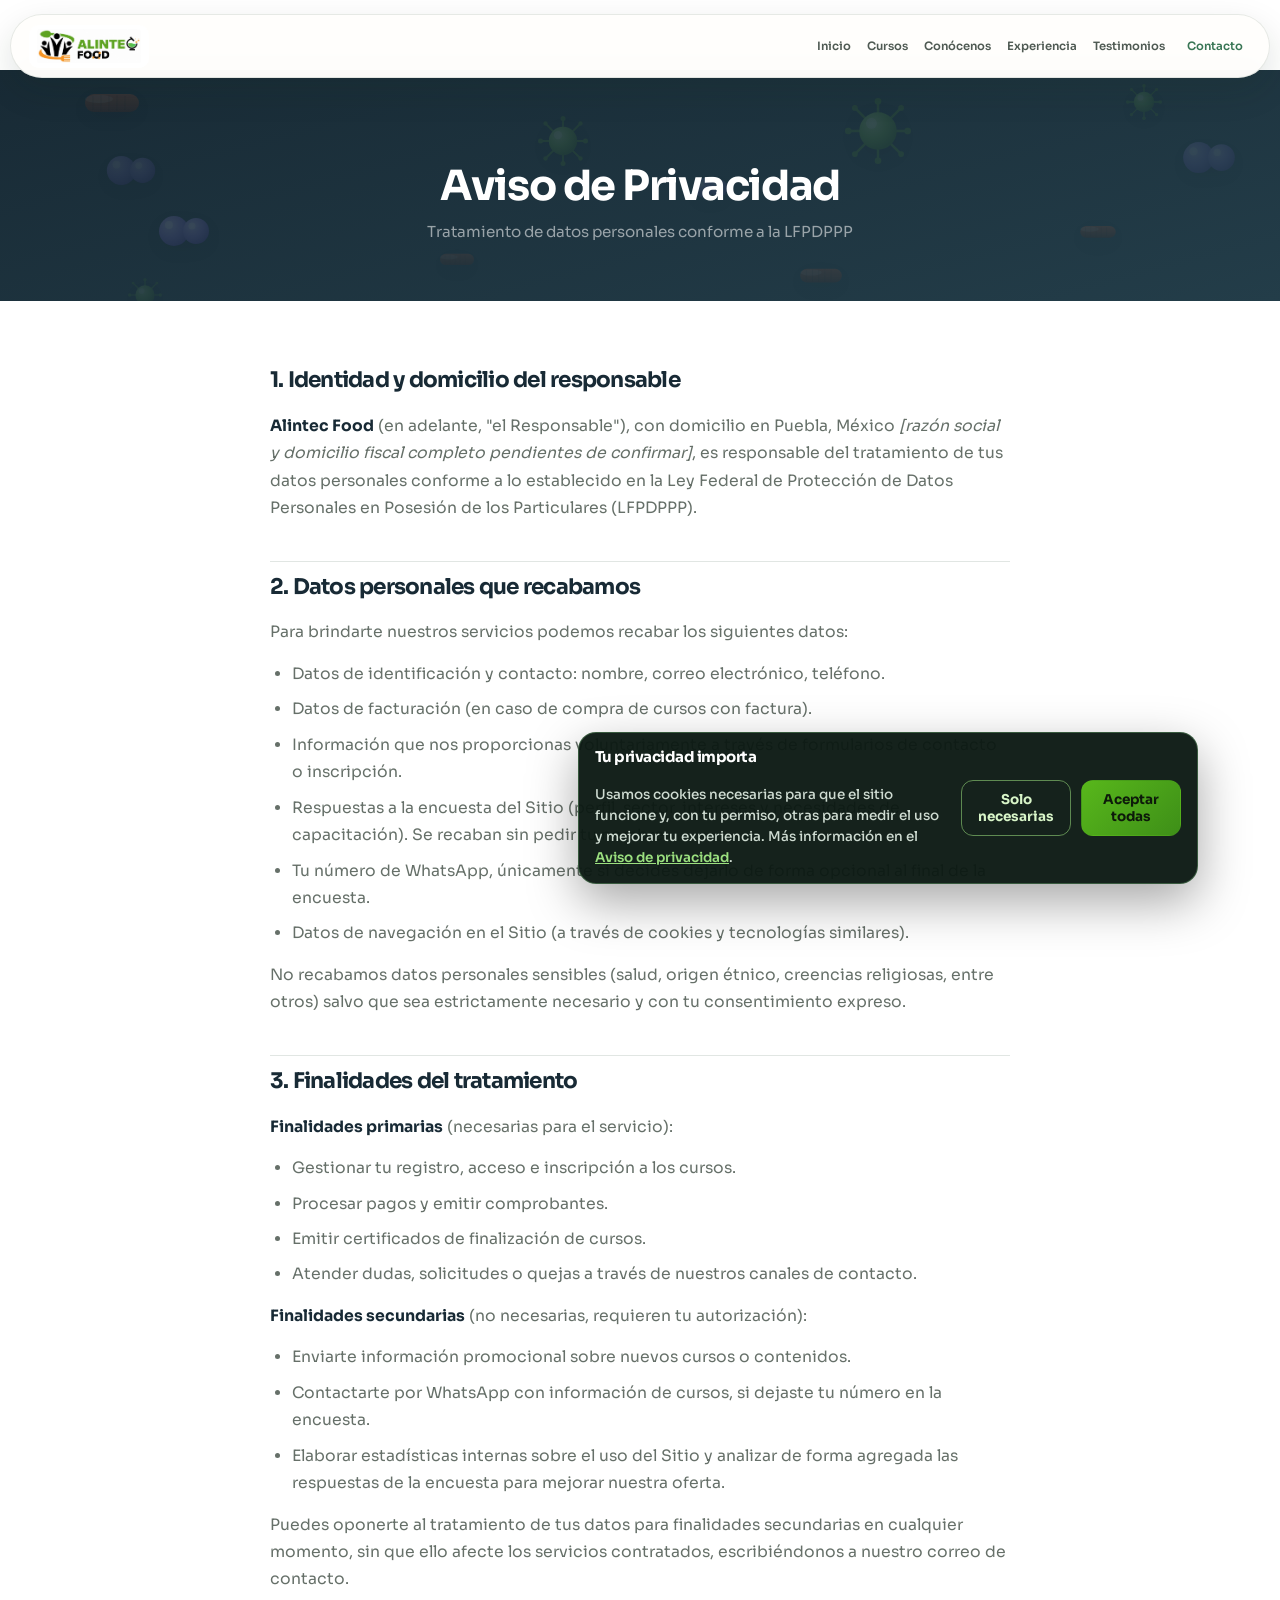
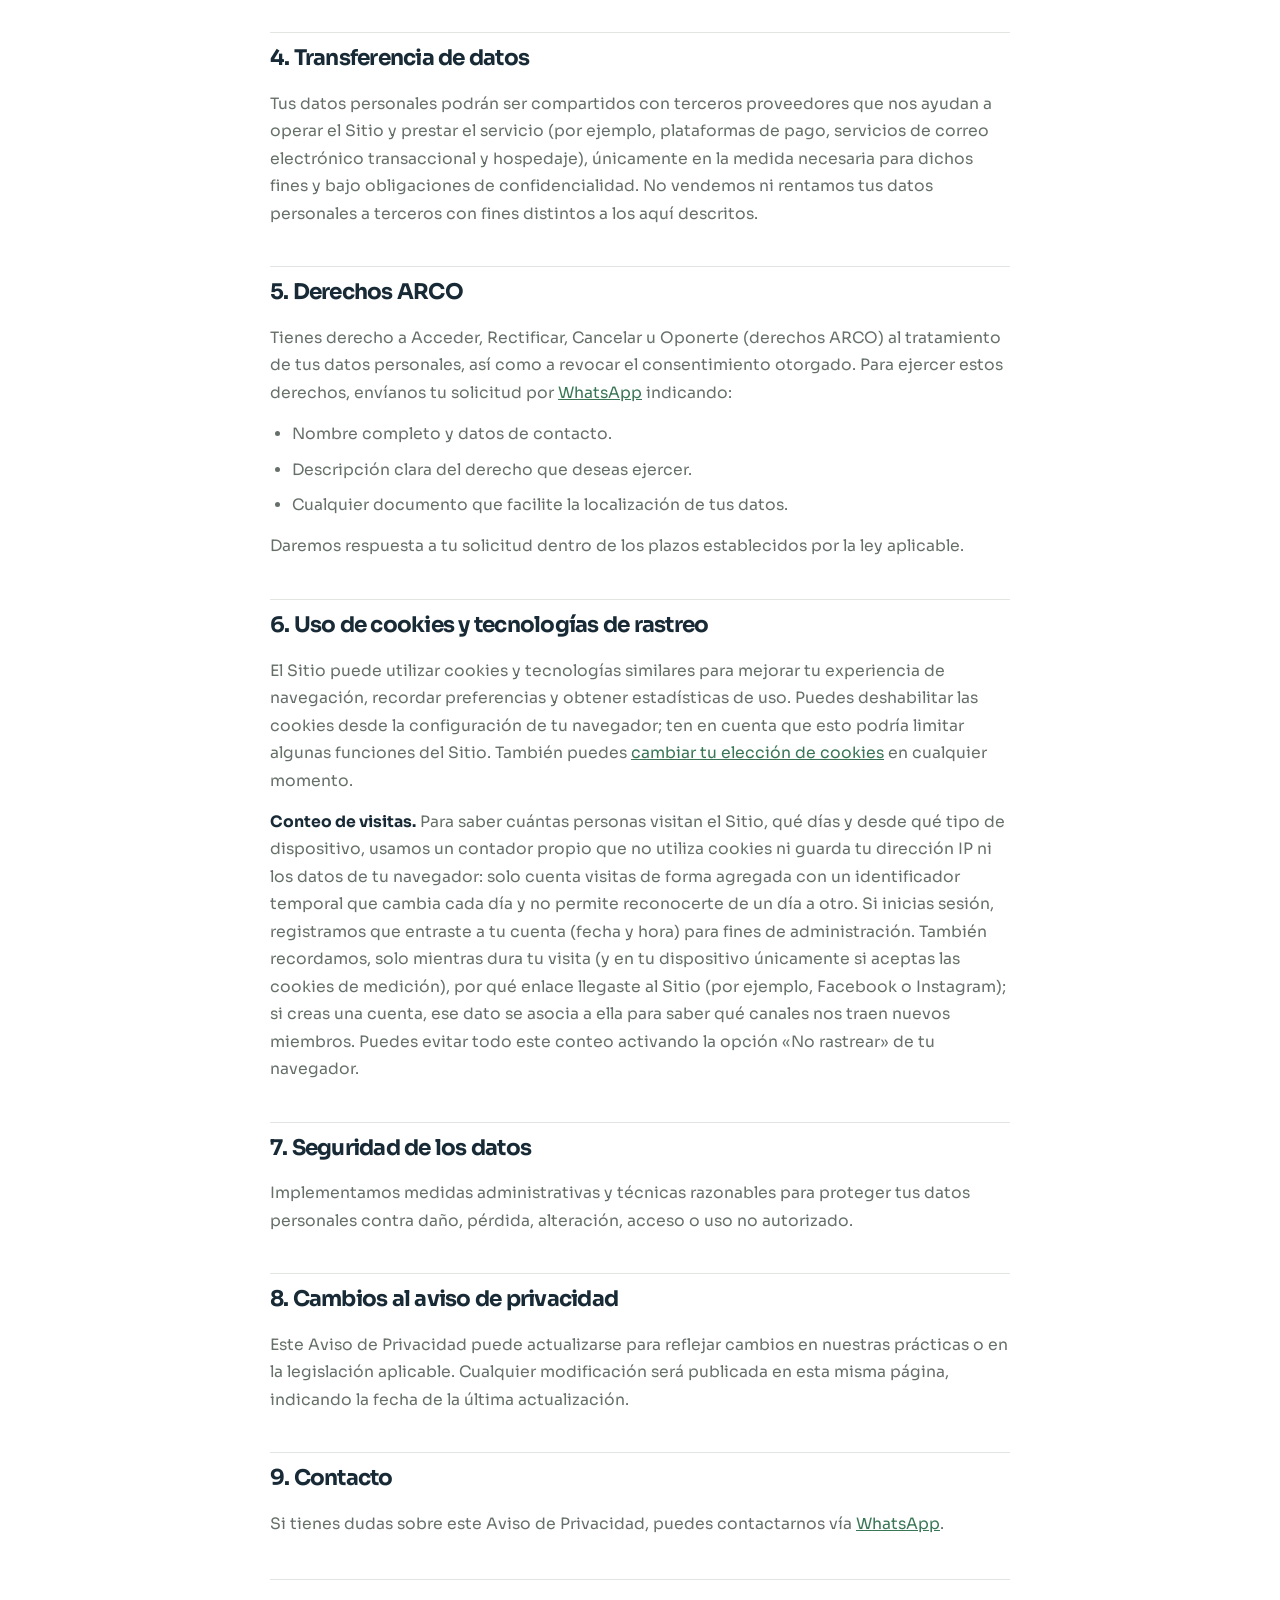
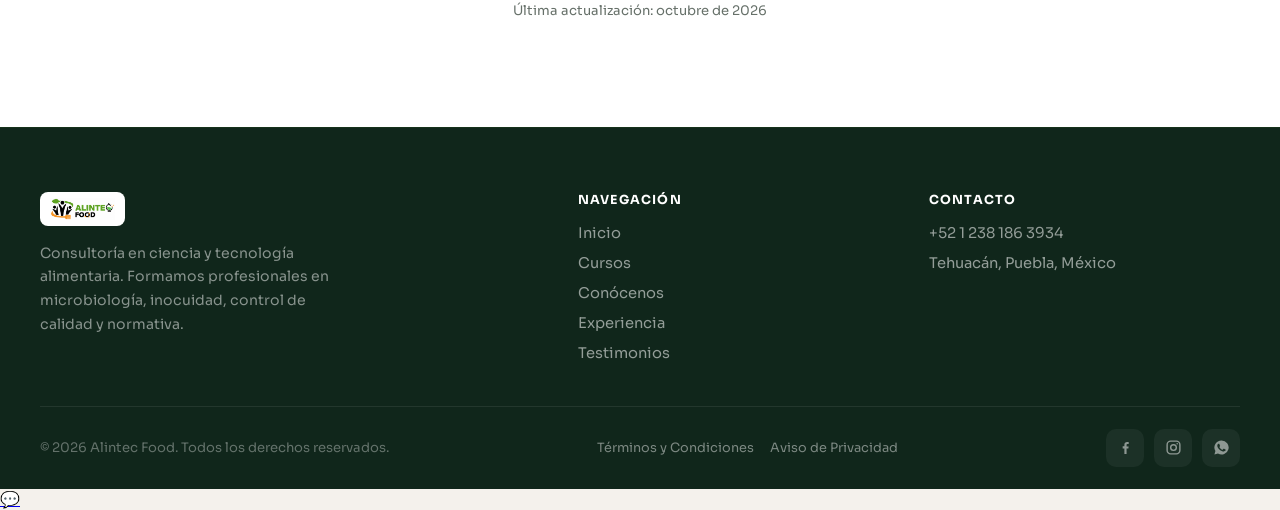
<file: aviso-de-privacidad.html>
<!DOCTYPE html>
<html lang="es">
<head>
  <meta charset="UTF-8">
  <meta name="viewport" content="width=device-width, initial-scale=1.0">
  <title>Aviso de Privacidad - Alintec Food</title>
  <meta name="description" content="Aviso de privacidad y tratamiento de datos personales de Alintec Food.">
  <link rel="icon" href="assets/img/favicon-alintec.png" type="image/png">
  <link rel="preconnect" href="https://fonts.googleapis.com">
  <link rel="preconnect" href="https://fonts.gstatic.com" crossorigin>
  <link href="https://fonts.googleapis.com/css2?family=Sora:wght@300;400;500;600;700;800&display=swap" rel="stylesheet">
  <link rel="stylesheet" href="assets/css/styles.css?v=20261006-2">
</head>
<body>

  <!-- ══════════════════════════════════════════ -->
  <!-- NAVBAR                                    -->
  <!-- ══════════════════════════════════════════ -->
  <nav class="navbar scrolled" id="navbar">
    <div class="nav-inner">
      <a href="index.html" class="nav-logo">
        <img src="assets/img/logo-alintec-cropped.png" alt="Alintec Food">
      </a>
      <div class="nav-links" id="navLinks">
        <a href="index.html">Inicio</a>
        <a href="index.html#cursos">Cursos</a>
        <a href="index.html#conocenos">Conócenos</a>
        <a href="index.html#experiencia">Experiencia</a>
        <a href="index.html#testimonios">Testimonios</a>
        <a href="index.html#contacto" class="nav-cta">Contacto</a>
      </div>
      <button class="hamburger" aria-label="Menú">
        <span></span><span></span><span></span>
      </button>
    </div>
  </nav>

  <main class="legal-page">
    <div class="legal-hero">
      <div class="hero-microbes-bg" aria-hidden="true">
            <svg class="microbe mb-1" viewBox="0 0 70 30"><defs><linearGradient id="rodbg1" x1="0" y1="0" x2="0" y2="1"><stop offset="0%" stop-color="#C0522D"/><stop offset="55%" stop-color="#8B3A1E"/><stop offset="100%" stop-color="#5B2412"/></linearGradient></defs><rect x="8" y="6" width="54" height="18" rx="9" fill="url(#rodbg1)"/><ellipse cx="22" cy="11" rx="14" ry="4" fill="rgba(255,255,255,0.2)"/><g stroke="rgba(0,0,0,0.2)" stroke-width="1"><line x1="16" y1="8" x2="16" y2="22"/><line x1="24" y1="7" x2="24" y2="23"/><line x1="32" y1="7" x2="32" y2="23"/><line x1="40" y1="7" x2="40" y2="23"/><line x1="48" y1="8" x2="48" y2="22"/></g></svg>
            <svg class="microbe mb-2" viewBox="0 0 60 60"><defs><radialGradient id="virbg2" cx="35%" cy="30%" r="70%"><stop offset="0%" stop-color="#B6E88A"/><stop offset="55%" stop-color="#6FB83A"/><stop offset="100%" stop-color="#3E7A1D"/></radialGradient></defs><g stroke="#4F8C24" stroke-width="2.2" stroke-linecap="round"><line x1="30" y1="15" x2="30" y2="3"/><line x1="30" y1="45" x2="30" y2="57"/><line x1="15" y1="30" x2="3" y2="30"/><line x1="45" y1="30" x2="57" y2="30"/><line x1="19" y1="19" x2="9" y2="9"/><line x1="41" y1="19" x2="51" y2="9"/><line x1="19" y1="41" x2="9" y2="51"/><line x1="41" y1="41" x2="51" y2="51"/></g><g fill="#4F8C24"><circle cx="30" cy="3" r="3"/><circle cx="30" cy="57" r="3"/><circle cx="3" cy="30" r="3"/><circle cx="57" cy="30" r="3"/><circle cx="9" cy="9" r="2.6"/><circle cx="51" cy="9" r="2.6"/><circle cx="9" cy="51" r="2.6"/><circle cx="51" cy="51" r="2.6"/></g><circle cx="30" cy="30" r="17" fill="url(#virbg2)"/><circle cx="24" cy="23" r="5" fill="rgba(255,255,255,0.35)"/></svg>
            <svg class="microbe mb-3" viewBox="0 0 60 36"><defs><radialGradient id="dipbg3" cx="35%" cy="30%" r="75%"><stop offset="0%" stop-color="#C9B6F5"/><stop offset="55%" stop-color="#8B6FE0"/><stop offset="100%" stop-color="#5539A8"/></radialGradient></defs><circle cx="20" cy="18" r="15" fill="url(#dipbg3)"/><circle cx="42" cy="18" r="13" fill="url(#dipbg3)"/><circle cx="15" cy="12" r="4" fill="rgba(255,255,255,0.42)"/><circle cx="38" cy="13" r="3.5" fill="rgba(255,255,255,0.38)"/></svg>
            <svg class="microbe mb-4" viewBox="0 0 70 30"><defs><linearGradient id="rodbg4" x1="0" y1="0" x2="0" y2="1"><stop offset="0%" stop-color="#C0522D"/><stop offset="55%" stop-color="#8B3A1E"/><stop offset="100%" stop-color="#5B2412"/></linearGradient></defs><rect x="8" y="6" width="54" height="18" rx="9" fill="url(#rodbg4)"/><ellipse cx="22" cy="11" rx="14" ry="4" fill="rgba(255,255,255,0.2)"/><g stroke="rgba(0,0,0,0.2)" stroke-width="1"><line x1="16" y1="8" x2="16" y2="22"/><line x1="24" y1="7" x2="24" y2="23"/><line x1="32" y1="7" x2="32" y2="23"/><line x1="40" y1="7" x2="40" y2="23"/><line x1="48" y1="8" x2="48" y2="22"/></g></svg>
            <svg class="microbe mb-5" viewBox="0 0 60 60"><defs><radialGradient id="virbg5" cx="35%" cy="30%" r="70%"><stop offset="0%" stop-color="#B6E88A"/><stop offset="55%" stop-color="#6FB83A"/><stop offset="100%" stop-color="#3E7A1D"/></radialGradient></defs><g stroke="#4F8C24" stroke-width="2.2" stroke-linecap="round"><line x1="30" y1="15" x2="30" y2="3"/><line x1="30" y1="45" x2="30" y2="57"/><line x1="15" y1="30" x2="3" y2="30"/><line x1="45" y1="30" x2="57" y2="30"/><line x1="19" y1="19" x2="9" y2="9"/><line x1="41" y1="19" x2="51" y2="9"/><line x1="19" y1="41" x2="9" y2="51"/><line x1="41" y1="41" x2="51" y2="51"/></g><g fill="#4F8C24"><circle cx="30" cy="3" r="3"/><circle cx="30" cy="57" r="3"/><circle cx="3" cy="30" r="3"/><circle cx="57" cy="30" r="3"/><circle cx="9" cy="9" r="2.6"/><circle cx="51" cy="9" r="2.6"/><circle cx="9" cy="51" r="2.6"/><circle cx="51" cy="51" r="2.6"/></g><circle cx="30" cy="30" r="17" fill="url(#virbg5)"/><circle cx="24" cy="23" r="5" fill="rgba(255,255,255,0.35)"/></svg>
            <svg class="microbe mb-6" viewBox="0 0 60 36"><defs><radialGradient id="dipbg6" cx="35%" cy="30%" r="75%"><stop offset="0%" stop-color="#C9B6F5"/><stop offset="55%" stop-color="#8B6FE0"/><stop offset="100%" stop-color="#5539A8"/></radialGradient></defs><circle cx="20" cy="18" r="15" fill="url(#dipbg6)"/><circle cx="42" cy="18" r="13" fill="url(#dipbg6)"/><circle cx="15" cy="12" r="4" fill="rgba(255,255,255,0.42)"/><circle cx="38" cy="13" r="3.5" fill="rgba(255,255,255,0.38)"/></svg>
            <svg class="microbe mb-7" viewBox="0 0 70 30"><defs><linearGradient id="rodbg7" x1="0" y1="0" x2="0" y2="1"><stop offset="0%" stop-color="#C0522D"/><stop offset="55%" stop-color="#8B3A1E"/><stop offset="100%" stop-color="#5B2412"/></linearGradient></defs><rect x="8" y="6" width="54" height="18" rx="9" fill="url(#rodbg7)"/><ellipse cx="22" cy="11" rx="14" ry="4" fill="rgba(255,255,255,0.2)"/><g stroke="rgba(0,0,0,0.2)" stroke-width="1"><line x1="16" y1="8" x2="16" y2="22"/><line x1="24" y1="7" x2="24" y2="23"/><line x1="32" y1="7" x2="32" y2="23"/><line x1="40" y1="7" x2="40" y2="23"/><line x1="48" y1="8" x2="48" y2="22"/></g></svg>
            <svg class="microbe mb-8" viewBox="0 0 60 60"><defs><radialGradient id="virbg8" cx="35%" cy="30%" r="70%"><stop offset="0%" stop-color="#B6E88A"/><stop offset="55%" stop-color="#6FB83A"/><stop offset="100%" stop-color="#3E7A1D"/></radialGradient></defs><g stroke="#4F8C24" stroke-width="2.2" stroke-linecap="round"><line x1="30" y1="15" x2="30" y2="3"/><line x1="30" y1="45" x2="30" y2="57"/><line x1="15" y1="30" x2="3" y2="30"/><line x1="45" y1="30" x2="57" y2="30"/><line x1="19" y1="19" x2="9" y2="9"/><line x1="41" y1="19" x2="51" y2="9"/><line x1="19" y1="41" x2="9" y2="51"/><line x1="41" y1="41" x2="51" y2="51"/></g><g fill="#4F8C24"><circle cx="30" cy="3" r="3"/><circle cx="30" cy="57" r="3"/><circle cx="3" cy="30" r="3"/><circle cx="57" cy="30" r="3"/><circle cx="9" cy="9" r="2.6"/><circle cx="51" cy="9" r="2.6"/><circle cx="9" cy="51" r="2.6"/><circle cx="51" cy="51" r="2.6"/></g><circle cx="30" cy="30" r="17" fill="url(#virbg8)"/><circle cx="24" cy="23" r="5" fill="rgba(255,255,255,0.35)"/></svg>
            <svg class="microbe mb-9" viewBox="0 0 60 36"><defs><radialGradient id="dipbg9" cx="35%" cy="30%" r="75%"><stop offset="0%" stop-color="#C9B6F5"/><stop offset="55%" stop-color="#8B6FE0"/><stop offset="100%" stop-color="#5539A8"/></radialGradient></defs><circle cx="20" cy="18" r="15" fill="url(#dipbg9)"/><circle cx="42" cy="18" r="13" fill="url(#dipbg9)"/><circle cx="15" cy="12" r="4" fill="rgba(255,255,255,0.42)"/><circle cx="38" cy="13" r="3.5" fill="rgba(255,255,255,0.38)"/></svg>
            <svg class="microbe mb-10" viewBox="0 0 70 30"><defs><linearGradient id="rodbg10" x1="0" y1="0" x2="0" y2="1"><stop offset="0%" stop-color="#C0522D"/><stop offset="55%" stop-color="#8B3A1E"/><stop offset="100%" stop-color="#5B2412"/></linearGradient></defs><rect x="8" y="6" width="54" height="18" rx="9" fill="url(#rodbg10)"/><ellipse cx="22" cy="11" rx="14" ry="4" fill="rgba(255,255,255,0.2)"/><g stroke="rgba(0,0,0,0.2)" stroke-width="1"><line x1="16" y1="8" x2="16" y2="22"/><line x1="24" y1="7" x2="24" y2="23"/><line x1="32" y1="7" x2="32" y2="23"/><line x1="40" y1="7" x2="40" y2="23"/><line x1="48" y1="8" x2="48" y2="22"/></g></svg>
            <svg class="microbe mb-11" viewBox="0 0 60 60"><defs><radialGradient id="virbg11" cx="35%" cy="30%" r="70%"><stop offset="0%" stop-color="#B6E88A"/><stop offset="55%" stop-color="#6FB83A"/><stop offset="100%" stop-color="#3E7A1D"/></radialGradient></defs><g stroke="#4F8C24" stroke-width="2.2" stroke-linecap="round"><line x1="30" y1="15" x2="30" y2="3"/><line x1="30" y1="45" x2="30" y2="57"/><line x1="15" y1="30" x2="3" y2="30"/><line x1="45" y1="30" x2="57" y2="30"/><line x1="19" y1="19" x2="9" y2="9"/><line x1="41" y1="19" x2="51" y2="9"/><line x1="19" y1="41" x2="9" y2="51"/><line x1="41" y1="41" x2="51" y2="51"/></g><g fill="#4F8C24"><circle cx="30" cy="3" r="3"/><circle cx="30" cy="57" r="3"/><circle cx="3" cy="30" r="3"/><circle cx="57" cy="30" r="3"/><circle cx="9" cy="9" r="2.6"/><circle cx="51" cy="9" r="2.6"/><circle cx="9" cy="51" r="2.6"/><circle cx="51" cy="51" r="2.6"/></g><circle cx="30" cy="30" r="17" fill="url(#virbg11)"/><circle cx="24" cy="23" r="5" fill="rgba(255,255,255,0.35)"/></svg>
            <svg class="microbe mb-12" viewBox="0 0 60 36"><defs><radialGradient id="dipbg12" cx="35%" cy="30%" r="75%"><stop offset="0%" stop-color="#C9B6F5"/><stop offset="55%" stop-color="#8B6FE0"/><stop offset="100%" stop-color="#5539A8"/></radialGradient></defs><circle cx="20" cy="18" r="15" fill="url(#dipbg12)"/><circle cx="42" cy="18" r="13" fill="url(#dipbg12)"/><circle cx="15" cy="12" r="4" fill="rgba(255,255,255,0.42)"/><circle cx="38" cy="13" r="3.5" fill="rgba(255,255,255,0.38)"/></svg>
          </div>
      <h1>Aviso de Privacidad</h1>
      <p>Tratamiento de datos personales conforme a la LFPDPPP</p>
    </div>

    <div class="legal-content">

      <h2>1. Identidad y domicilio del responsable</h2>
      <p><strong>Alintec Food</strong> (en adelante, "el Responsable"), con domicilio en Puebla, México <em>[razón social y domicilio fiscal completo pendientes de confirmar]</em>, es responsable del tratamiento de tus datos personales conforme a lo establecido en la Ley Federal de Protección de Datos Personales en Posesión de los Particulares (LFPDPPP).</p>

      <h2>2. Datos personales que recabamos</h2>
      <p>Para brindarte nuestros servicios podemos recabar los siguientes datos:</p>
      <ul>
        <li>Datos de identificación y contacto: nombre, correo electrónico, teléfono.</li>
        <li>Datos de facturación (en caso de compra de cursos con factura).</li>
        <li>Información que nos proporcionas voluntariamente a través de formularios de contacto o inscripción.</li>
        <li>Respuestas a la encuesta del Sitio (perfil, sector, intereses y necesidades de capacitación). Se recaban sin pedir tu nombre.</li>
        <li>Tu número de WhatsApp, únicamente si decides dejarlo de forma opcional al final de la encuesta.</li>
        <li>Datos de navegación en el Sitio (a través de cookies y tecnologías similares).</li>
      </ul>
      <p>No recabamos datos personales sensibles (salud, origen étnico, creencias religiosas, entre otros) salvo que sea estrictamente necesario y con tu consentimiento expreso.</p>

      <h2>3. Finalidades del tratamiento</h2>
      <p><strong>Finalidades primarias</strong> (necesarias para el servicio):</p>
      <ul>
        <li>Gestionar tu registro, acceso e inscripción a los cursos.</li>
        <li>Procesar pagos y emitir comprobantes.</li>
        <li>Emitir certificados de finalización de cursos.</li>
        <li>Atender dudas, solicitudes o quejas a través de nuestros canales de contacto.</li>
      </ul>
      <p><strong>Finalidades secundarias</strong> (no necesarias, requieren tu autorización):</p>
      <ul>
        <li>Enviarte información promocional sobre nuevos cursos o contenidos.</li>
        <li>Contactarte por WhatsApp con información de cursos, si dejaste tu número en la encuesta.</li>
        <li>Elaborar estadísticas internas sobre el uso del Sitio y analizar de forma agregada las respuestas de la encuesta para mejorar nuestra oferta.</li>
      </ul>
      <p>Puedes oponerte al tratamiento de tus datos para finalidades secundarias en cualquier momento, sin que ello afecte los servicios contratados, escribiéndonos a nuestro correo de contacto.</p>

      <h2>4. Transferencia de datos</h2>
      <p>Tus datos personales podrán ser compartidos con terceros proveedores que nos ayudan a operar el Sitio y prestar el servicio (por ejemplo, plataformas de pago, servicios de correo electrónico transaccional y hospedaje), únicamente en la medida necesaria para dichos fines y bajo obligaciones de confidencialidad. No vendemos ni rentamos tus datos personales a terceros con fines distintos a los aquí descritos.</p>

      <h2>5. Derechos ARCO</h2>
      <p>Tienes derecho a Acceder, Rectificar, Cancelar u Oponerte (derechos ARCO) al tratamiento de tus datos personales, así como a revocar el consentimiento otorgado. Para ejercer estos derechos, envíanos tu solicitud por <a href="https://wa.me/5212381863934" target="_blank">WhatsApp</a> indicando:</p>
      <ul>
        <li>Nombre completo y datos de contacto.</li>
        <li>Descripción clara del derecho que deseas ejercer.</li>
        <li>Cualquier documento que facilite la localización de tus datos.</li>
      </ul>
      <p>Daremos respuesta a tu solicitud dentro de los plazos establecidos por la ley aplicable.</p>

      <h2>6. Uso de cookies y tecnologías de rastreo</h2>
      <p>El Sitio puede utilizar cookies y tecnologías similares para mejorar tu experiencia de navegación, recordar preferencias y obtener estadísticas de uso. Puedes deshabilitar las cookies desde la configuración de tu navegador; ten en cuenta que esto podría limitar algunas funciones del Sitio. También puedes <a href="#" data-cookie-settings>cambiar tu elección de cookies</a> en cualquier momento.</p>

      <p><strong>Conteo de visitas.</strong> Para saber cuántas personas visitan el Sitio, qué días y desde qué tipo de dispositivo, usamos un contador propio que no utiliza cookies ni guarda tu dirección IP ni los datos de tu navegador: solo cuenta visitas de forma agregada con un identificador temporal que cambia cada día y no permite reconocerte de un día a otro. Si inicias sesión, registramos que entraste a tu cuenta (fecha y hora) para fines de administración. También recordamos, solo mientras dura tu visita (y en tu dispositivo únicamente si aceptas las cookies de medición), por qué enlace llegaste al Sitio (por ejemplo, Facebook o Instagram); si creas una cuenta, ese dato se asocia a ella para saber qué canales nos traen nuevos miembros. Puedes evitar todo este conteo activando la opción «No rastrear» de tu navegador.</p>

      <h2>7. Seguridad de los datos</h2>
      <p>Implementamos medidas administrativas y técnicas razonables para proteger tus datos personales contra daño, pérdida, alteración, acceso o uso no autorizado.</p>

      <h2>8. Cambios al aviso de privacidad</h2>
      <p>Este Aviso de Privacidad puede actualizarse para reflejar cambios en nuestras prácticas o en la legislación aplicable. Cualquier modificación será publicada en esta misma página, indicando la fecha de la última actualización.</p>

      <h2>9. Contacto</h2>
      <p>Si tienes dudas sobre este Aviso de Privacidad, puedes contactarnos vía <a href="https://wa.me/5212381863934" target="_blank">WhatsApp</a>.</p>

      <p class="legal-updated">Última actualización: octubre de 2026</p>
    </div>
  </main>

  <!-- ══════════════════════════════════════════ -->
  <!-- FOOTER                                    -->
  <!-- ══════════════════════════════════════════ -->
  <footer class="site-footer">
    <div class="hero-microbes-bg" aria-hidden="true">
          <svg class="microbe mb-1" viewBox="0 0 70 30"><defs><linearGradient id="rodbg1" x1="0" y1="0" x2="0" y2="1"><stop offset="0%" stop-color="#C0522D"/><stop offset="55%" stop-color="#8B3A1E"/><stop offset="100%" stop-color="#5B2412"/></linearGradient></defs><rect x="8" y="6" width="54" height="18" rx="9" fill="url(#rodbg1)"/><ellipse cx="22" cy="11" rx="14" ry="4" fill="rgba(255,255,255,0.2)"/><g stroke="rgba(0,0,0,0.2)" stroke-width="1"><line x1="16" y1="8" x2="16" y2="22"/><line x1="24" y1="7" x2="24" y2="23"/><line x1="32" y1="7" x2="32" y2="23"/><line x1="40" y1="7" x2="40" y2="23"/><line x1="48" y1="8" x2="48" y2="22"/></g></svg>
          <svg class="microbe mb-2" viewBox="0 0 60 60"><defs><radialGradient id="virbg2" cx="35%" cy="30%" r="70%"><stop offset="0%" stop-color="#B6E88A"/><stop offset="55%" stop-color="#6FB83A"/><stop offset="100%" stop-color="#3E7A1D"/></radialGradient></defs><g stroke="#4F8C24" stroke-width="2.2" stroke-linecap="round"><line x1="30" y1="15" x2="30" y2="3"/><line x1="30" y1="45" x2="30" y2="57"/><line x1="15" y1="30" x2="3" y2="30"/><line x1="45" y1="30" x2="57" y2="30"/><line x1="19" y1="19" x2="9" y2="9"/><line x1="41" y1="19" x2="51" y2="9"/><line x1="19" y1="41" x2="9" y2="51"/><line x1="41" y1="41" x2="51" y2="51"/></g><g fill="#4F8C24"><circle cx="30" cy="3" r="3"/><circle cx="30" cy="57" r="3"/><circle cx="3" cy="30" r="3"/><circle cx="57" cy="30" r="3"/><circle cx="9" cy="9" r="2.6"/><circle cx="51" cy="9" r="2.6"/><circle cx="9" cy="51" r="2.6"/><circle cx="51" cy="51" r="2.6"/></g><circle cx="30" cy="30" r="17" fill="url(#virbg2)"/><circle cx="24" cy="23" r="5" fill="rgba(255,255,255,0.35)"/></svg>
          <svg class="microbe mb-3" viewBox="0 0 60 36"><defs><radialGradient id="dipbg3" cx="35%" cy="30%" r="75%"><stop offset="0%" stop-color="#C9B6F5"/><stop offset="55%" stop-color="#8B6FE0"/><stop offset="100%" stop-color="#5539A8"/></radialGradient></defs><circle cx="20" cy="18" r="15" fill="url(#dipbg3)"/><circle cx="42" cy="18" r="13" fill="url(#dipbg3)"/><circle cx="15" cy="12" r="4" fill="rgba(255,255,255,0.42)"/><circle cx="38" cy="13" r="3.5" fill="rgba(255,255,255,0.38)"/></svg>
          <svg class="microbe mb-4" viewBox="0 0 70 30"><defs><linearGradient id="rodbg4" x1="0" y1="0" x2="0" y2="1"><stop offset="0%" stop-color="#C0522D"/><stop offset="55%" stop-color="#8B3A1E"/><stop offset="100%" stop-color="#5B2412"/></linearGradient></defs><rect x="8" y="6" width="54" height="18" rx="9" fill="url(#rodbg4)"/><ellipse cx="22" cy="11" rx="14" ry="4" fill="rgba(255,255,255,0.2)"/><g stroke="rgba(0,0,0,0.2)" stroke-width="1"><line x1="16" y1="8" x2="16" y2="22"/><line x1="24" y1="7" x2="24" y2="23"/><line x1="32" y1="7" x2="32" y2="23"/><line x1="40" y1="7" x2="40" y2="23"/><line x1="48" y1="8" x2="48" y2="22"/></g></svg>
          <svg class="microbe mb-5" viewBox="0 0 60 60"><defs><radialGradient id="virbg5" cx="35%" cy="30%" r="70%"><stop offset="0%" stop-color="#B6E88A"/><stop offset="55%" stop-color="#6FB83A"/><stop offset="100%" stop-color="#3E7A1D"/></radialGradient></defs><g stroke="#4F8C24" stroke-width="2.2" stroke-linecap="round"><line x1="30" y1="15" x2="30" y2="3"/><line x1="30" y1="45" x2="30" y2="57"/><line x1="15" y1="30" x2="3" y2="30"/><line x1="45" y1="30" x2="57" y2="30"/><line x1="19" y1="19" x2="9" y2="9"/><line x1="41" y1="19" x2="51" y2="9"/><line x1="19" y1="41" x2="9" y2="51"/><line x1="41" y1="41" x2="51" y2="51"/></g><g fill="#4F8C24"><circle cx="30" cy="3" r="3"/><circle cx="30" cy="57" r="3"/><circle cx="3" cy="30" r="3"/><circle cx="57" cy="30" r="3"/><circle cx="9" cy="9" r="2.6"/><circle cx="51" cy="9" r="2.6"/><circle cx="9" cy="51" r="2.6"/><circle cx="51" cy="51" r="2.6"/></g><circle cx="30" cy="30" r="17" fill="url(#virbg5)"/><circle cx="24" cy="23" r="5" fill="rgba(255,255,255,0.35)"/></svg>
          <svg class="microbe mb-6" viewBox="0 0 60 36"><defs><radialGradient id="dipbg6" cx="35%" cy="30%" r="75%"><stop offset="0%" stop-color="#C9B6F5"/><stop offset="55%" stop-color="#8B6FE0"/><stop offset="100%" stop-color="#5539A8"/></radialGradient></defs><circle cx="20" cy="18" r="15" fill="url(#dipbg6)"/><circle cx="42" cy="18" r="13" fill="url(#dipbg6)"/><circle cx="15" cy="12" r="4" fill="rgba(255,255,255,0.42)"/><circle cx="38" cy="13" r="3.5" fill="rgba(255,255,255,0.38)"/></svg>
          <svg class="microbe mb-7" viewBox="0 0 70 30"><defs><linearGradient id="rodbg7" x1="0" y1="0" x2="0" y2="1"><stop offset="0%" stop-color="#C0522D"/><stop offset="55%" stop-color="#8B3A1E"/><stop offset="100%" stop-color="#5B2412"/></linearGradient></defs><rect x="8" y="6" width="54" height="18" rx="9" fill="url(#rodbg7)"/><ellipse cx="22" cy="11" rx="14" ry="4" fill="rgba(255,255,255,0.2)"/><g stroke="rgba(0,0,0,0.2)" stroke-width="1"><line x1="16" y1="8" x2="16" y2="22"/><line x1="24" y1="7" x2="24" y2="23"/><line x1="32" y1="7" x2="32" y2="23"/><line x1="40" y1="7" x2="40" y2="23"/><line x1="48" y1="8" x2="48" y2="22"/></g></svg>
          <svg class="microbe mb-8" viewBox="0 0 60 60"><defs><radialGradient id="virbg8" cx="35%" cy="30%" r="70%"><stop offset="0%" stop-color="#B6E88A"/><stop offset="55%" stop-color="#6FB83A"/><stop offset="100%" stop-color="#3E7A1D"/></radialGradient></defs><g stroke="#4F8C24" stroke-width="2.2" stroke-linecap="round"><line x1="30" y1="15" x2="30" y2="3"/><line x1="30" y1="45" x2="30" y2="57"/><line x1="15" y1="30" x2="3" y2="30"/><line x1="45" y1="30" x2="57" y2="30"/><line x1="19" y1="19" x2="9" y2="9"/><line x1="41" y1="19" x2="51" y2="9"/><line x1="19" y1="41" x2="9" y2="51"/><line x1="41" y1="41" x2="51" y2="51"/></g><g fill="#4F8C24"><circle cx="30" cy="3" r="3"/><circle cx="30" cy="57" r="3"/><circle cx="3" cy="30" r="3"/><circle cx="57" cy="30" r="3"/><circle cx="9" cy="9" r="2.6"/><circle cx="51" cy="9" r="2.6"/><circle cx="9" cy="51" r="2.6"/><circle cx="51" cy="51" r="2.6"/></g><circle cx="30" cy="30" r="17" fill="url(#virbg8)"/><circle cx="24" cy="23" r="5" fill="rgba(255,255,255,0.35)"/></svg>
          <svg class="microbe mb-9" viewBox="0 0 60 36"><defs><radialGradient id="dipbg9" cx="35%" cy="30%" r="75%"><stop offset="0%" stop-color="#C9B6F5"/><stop offset="55%" stop-color="#8B6FE0"/><stop offset="100%" stop-color="#5539A8"/></radialGradient></defs><circle cx="20" cy="18" r="15" fill="url(#dipbg9)"/><circle cx="42" cy="18" r="13" fill="url(#dipbg9)"/><circle cx="15" cy="12" r="4" fill="rgba(255,255,255,0.42)"/><circle cx="38" cy="13" r="3.5" fill="rgba(255,255,255,0.38)"/></svg>
          <svg class="microbe mb-10" viewBox="0 0 70 30"><defs><linearGradient id="rodbg10" x1="0" y1="0" x2="0" y2="1"><stop offset="0%" stop-color="#C0522D"/><stop offset="55%" stop-color="#8B3A1E"/><stop offset="100%" stop-color="#5B2412"/></linearGradient></defs><rect x="8" y="6" width="54" height="18" rx="9" fill="url(#rodbg10)"/><ellipse cx="22" cy="11" rx="14" ry="4" fill="rgba(255,255,255,0.2)"/><g stroke="rgba(0,0,0,0.2)" stroke-width="1"><line x1="16" y1="8" x2="16" y2="22"/><line x1="24" y1="7" x2="24" y2="23"/><line x1="32" y1="7" x2="32" y2="23"/><line x1="40" y1="7" x2="40" y2="23"/><line x1="48" y1="8" x2="48" y2="22"/></g></svg>
          <svg class="microbe mb-11" viewBox="0 0 60 60"><defs><radialGradient id="virbg11" cx="35%" cy="30%" r="70%"><stop offset="0%" stop-color="#B6E88A"/><stop offset="55%" stop-color="#6FB83A"/><stop offset="100%" stop-color="#3E7A1D"/></radialGradient></defs><g stroke="#4F8C24" stroke-width="2.2" stroke-linecap="round"><line x1="30" y1="15" x2="30" y2="3"/><line x1="30" y1="45" x2="30" y2="57"/><line x1="15" y1="30" x2="3" y2="30"/><line x1="45" y1="30" x2="57" y2="30"/><line x1="19" y1="19" x2="9" y2="9"/><line x1="41" y1="19" x2="51" y2="9"/><line x1="19" y1="41" x2="9" y2="51"/><line x1="41" y1="41" x2="51" y2="51"/></g><g fill="#4F8C24"><circle cx="30" cy="3" r="3"/><circle cx="30" cy="57" r="3"/><circle cx="3" cy="30" r="3"/><circle cx="57" cy="30" r="3"/><circle cx="9" cy="9" r="2.6"/><circle cx="51" cy="9" r="2.6"/><circle cx="9" cy="51" r="2.6"/><circle cx="51" cy="51" r="2.6"/></g><circle cx="30" cy="30" r="17" fill="url(#virbg11)"/><circle cx="24" cy="23" r="5" fill="rgba(255,255,255,0.35)"/></svg>
          <svg class="microbe mb-12" viewBox="0 0 60 36"><defs><radialGradient id="dipbg12" cx="35%" cy="30%" r="75%"><stop offset="0%" stop-color="#C9B6F5"/><stop offset="55%" stop-color="#8B6FE0"/><stop offset="100%" stop-color="#5539A8"/></radialGradient></defs><circle cx="20" cy="18" r="15" fill="url(#dipbg12)"/><circle cx="42" cy="18" r="13" fill="url(#dipbg12)"/><circle cx="15" cy="12" r="4" fill="rgba(255,255,255,0.42)"/><circle cx="38" cy="13" r="3.5" fill="rgba(255,255,255,0.38)"/></svg>
        </div>
    <div class="footer-top">
      <div class="footer-col footer-col--brand">
        <img class="footer-logo" src="assets/img/logo-alintec-cropped.png" alt="Alintec Food">
        <p class="footer-desc">Consultoría en ciencia y tecnología alimentaria. Formamos profesionales en microbiología, inocuidad, control de calidad y normativa.</p>
      </div>
      <div class="footer-col">
        <h4 class="footer-col__title">Navegación</h4>
        <a href="index.html#inicio">Inicio</a>
        <a href="index.html#cursos">Cursos</a>
        <a href="index.html#conocenos">Conócenos</a>
        <a href="index.html#experiencia">Experiencia</a>
        <a href="index.html#testimonios">Testimonios</a>
      </div>
      <div class="footer-col">
        <h4 class="footer-col__title">Contacto</h4>
        <a href="https://wa.me/5212381863934" target="_blank">+52 1 238 186 3934</a>
        <span class="footer-plain">Tehuacán, Puebla, México</span>
      </div>
    </div>
    <div class="footer-bottom">
      <p class="footer-copy">&copy; 2026 Alintec Food. Todos los derechos reservados.</p>
      <div class="footer-legal-links">
        <a href="terminos-y-condiciones.html">Términos y Condiciones</a>
        <a href="aviso-de-privacidad.html">Aviso de Privacidad</a>
      </div>
      <div class="footer-socials">
        <a href="https://www.facebook.com/share/1DUQwGDbaW/" target="_blank" title="Facebook">
          <svg viewBox="0 0 24 24" fill="currentColor"><path d="M13.5 21v-7.5h2.5l.4-3h-2.9V8.4c0-.87.24-1.46 1.5-1.46H16.5V4.3c-.27-.04-1.2-.11-2.28-.11-2.25 0-3.79 1.37-3.79 3.89v2.32H8v3h2.43V21h3.07Z"/></svg>
        </a>
        <a href="https://www.instagram.com/alintecfood?stkn=OHhlc25iazN4c3N2" target="_blank" title="Instagram">
          <svg viewBox="0 0 24 24" fill="none" stroke="currentColor" stroke-width="2" stroke-linecap="round" stroke-linejoin="round"><rect x="3" y="3" width="18" height="18" rx="5"/><circle cx="12" cy="12" r="4"/><circle cx="17.2" cy="6.8" r="1.1" fill="currentColor" stroke="none"/></svg>
        </a>
        <a href="https://wa.me/5212381863934" target="_blank" title="WhatsApp">
          <svg viewBox="0 0 24 24" fill="currentColor"><path d="M12 2a10 10 0 0 0-8.6 15.1L2 22l5-1.4A10 10 0 1 0 12 2Zm5.6 14.3c-.24.67-1.4 1.28-1.94 1.33-.5.05-1.13.07-1.82-.12-.42-.12-.96-.3-1.65-.6-2.9-1.25-4.8-4.16-4.94-4.36-.14-.2-1.18-1.57-1.18-3 0-1.42.75-2.12 1.01-2.41.27-.29.58-.36.78-.36l.55.01c.18.01.42-.07.65.5.24.58.81 2 .88 2.15.07.14.12.31.02.5-.1.2-.15.31-.3.48-.15.17-.31.38-.44.51-.15.15-.3.31-.13.6.17.29.77 1.27 1.65 2.06 1.14 1.02 2.1 1.33 2.39 1.48.29.15.46.13.63-.05.17-.19.72-.84.92-1.13.19-.29.39-.24.65-.14.27.1 1.71.81 2 .96.29.14.48.21.55.33.07.12.07.68-.17 1.35Z"/></svg>
        </a>
      </div>
    </div>
  </footer>

  <!-- WHATSAPP FLOAT BUTTON -->
  <a class="whatsapp-float" href="https://wa.me/5212381863934" target="_blank" title="Chatea con nosotros">💬</a>

  <!-- SCRIPTS -->
  <script>
    document.querySelector('.hamburger').addEventListener('click', function () {
      document.getElementById('navLinks').classList.toggle('open');
    });
  </script>
  <script src="assets/js/cookie-consent.js" defer></script>
</body>
</html>
</file>
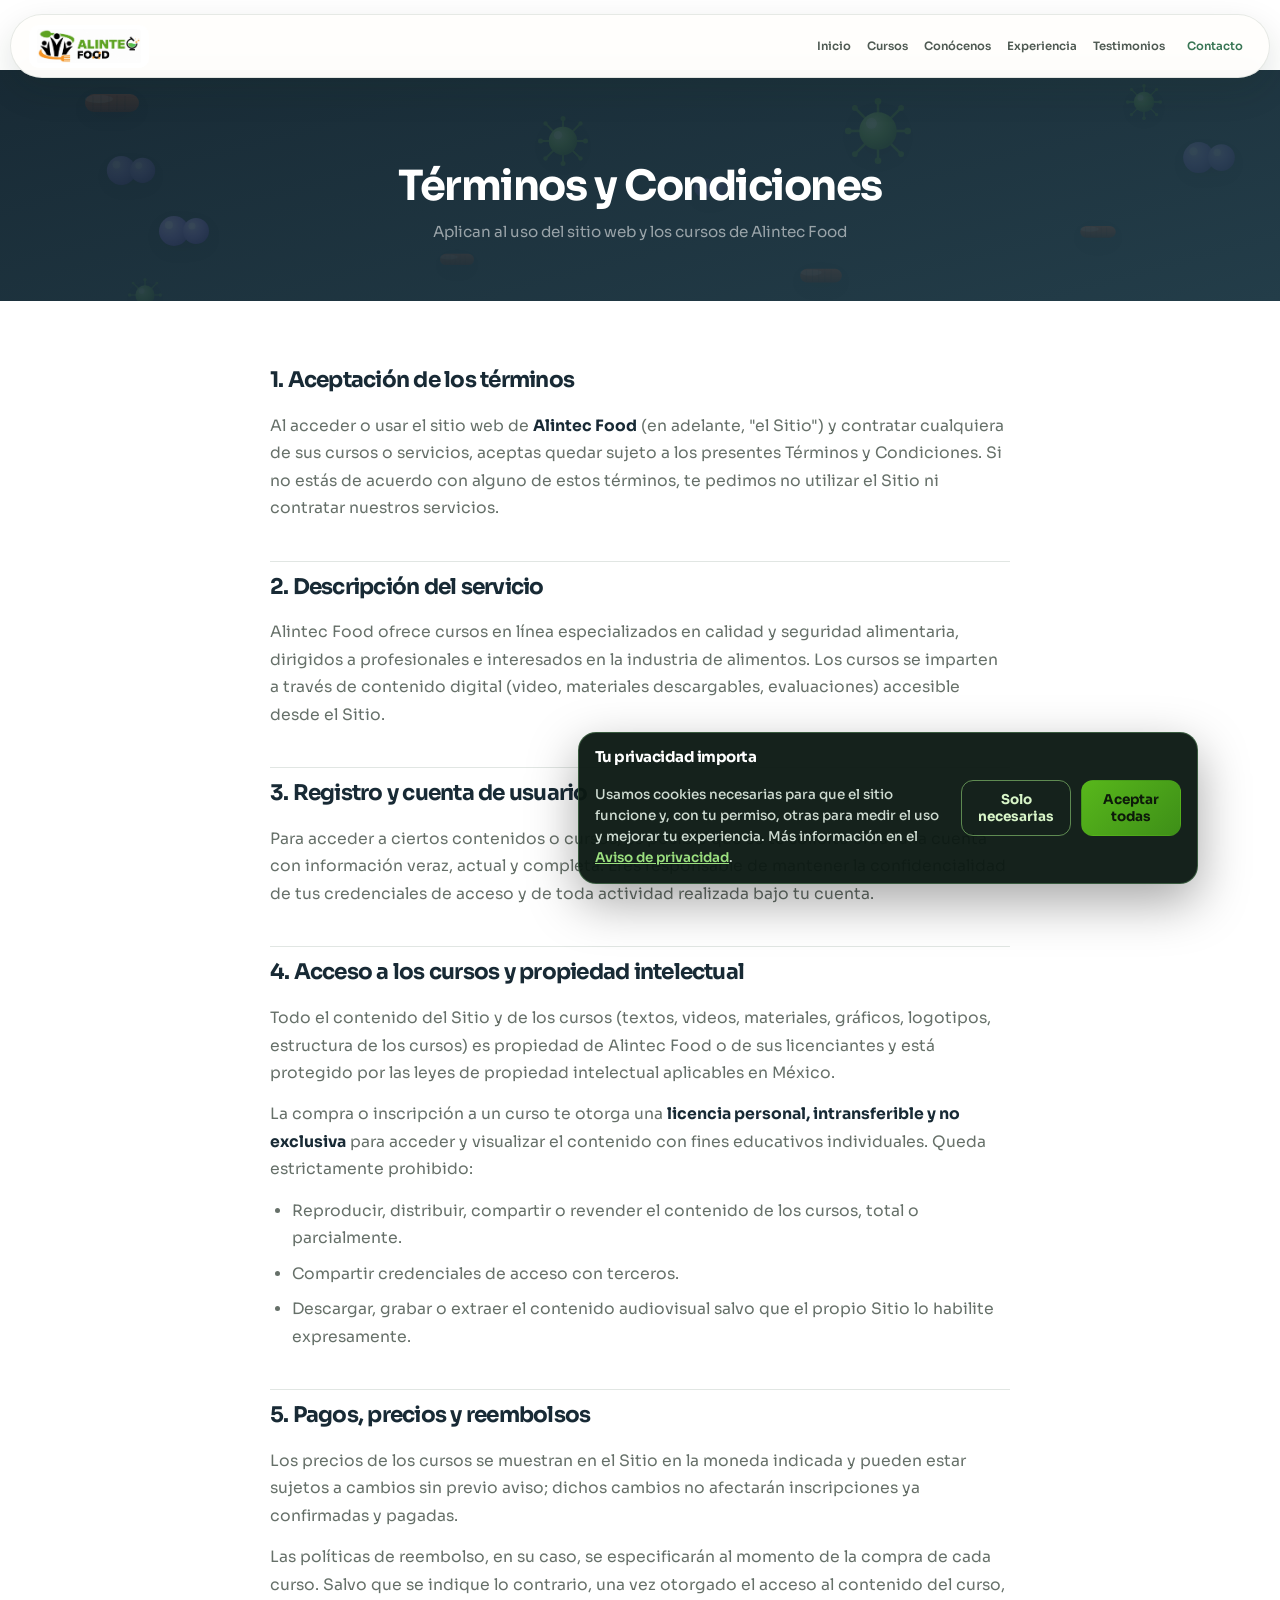
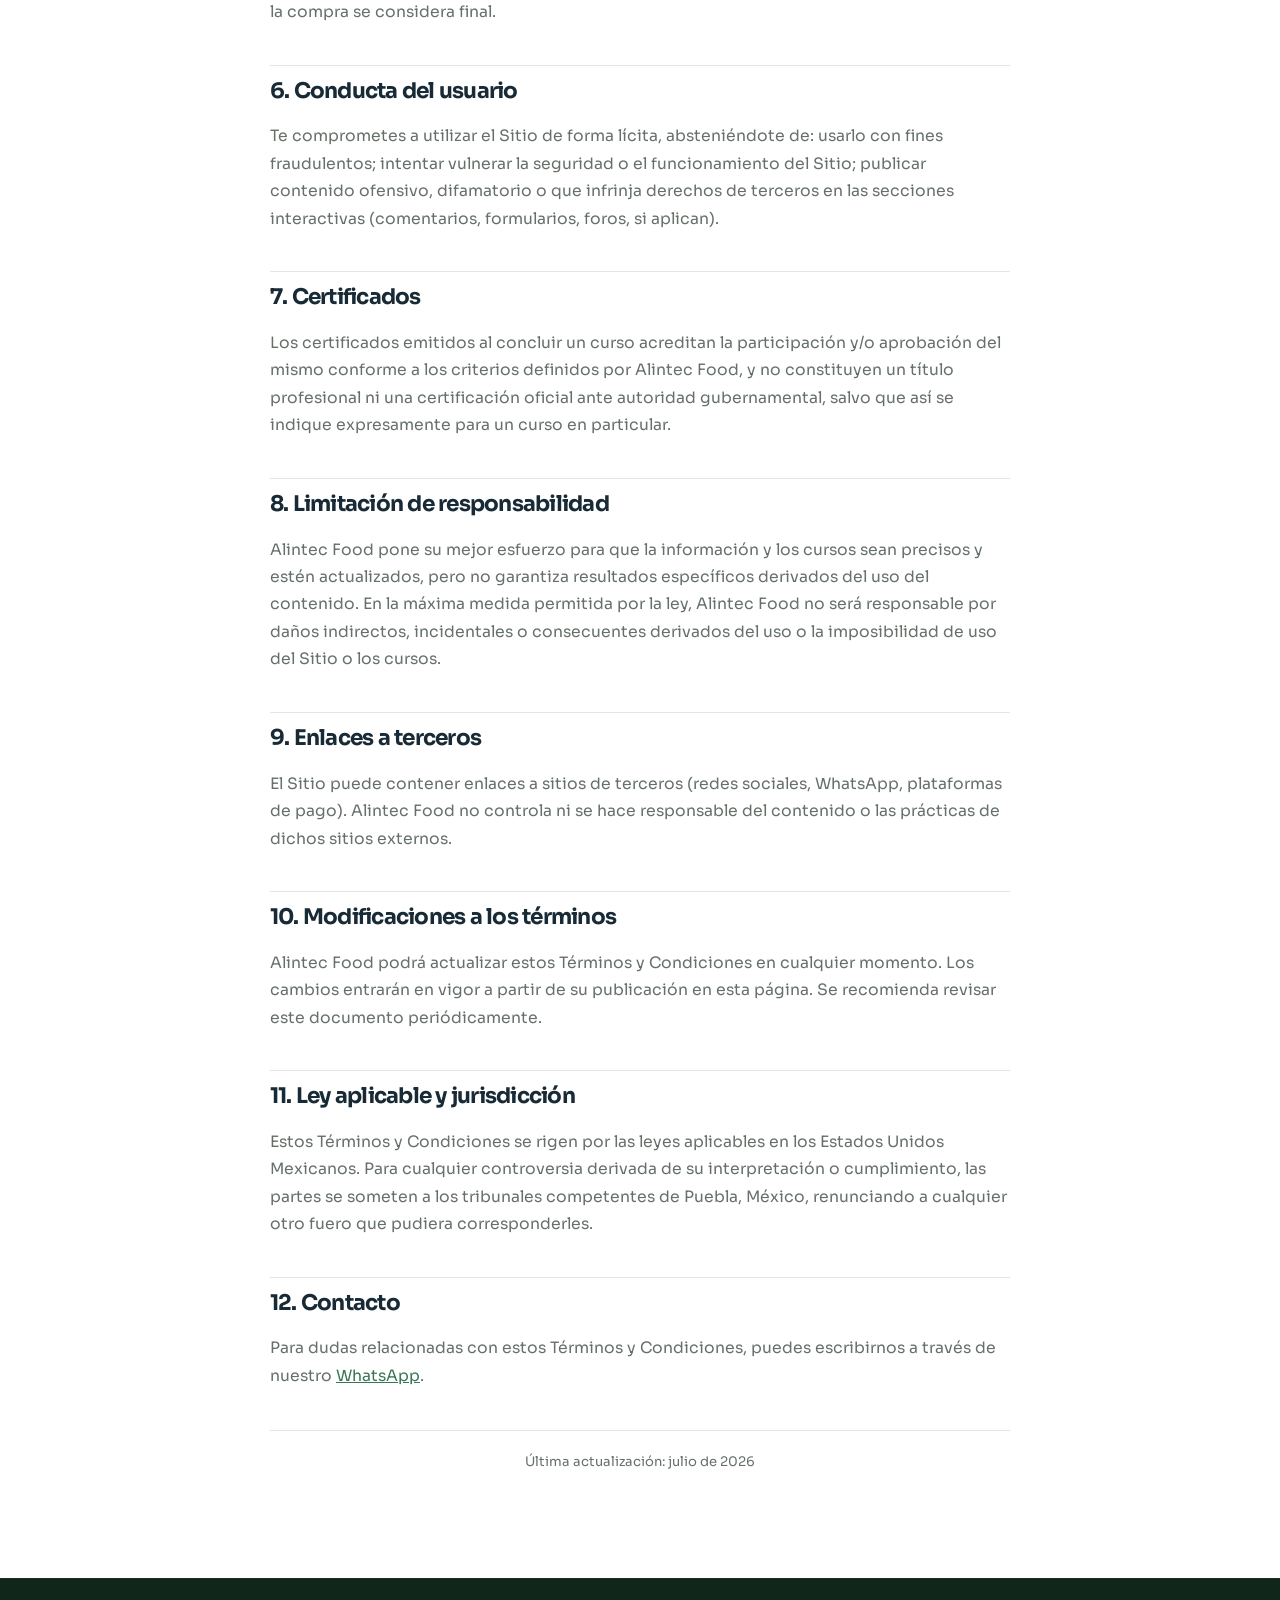
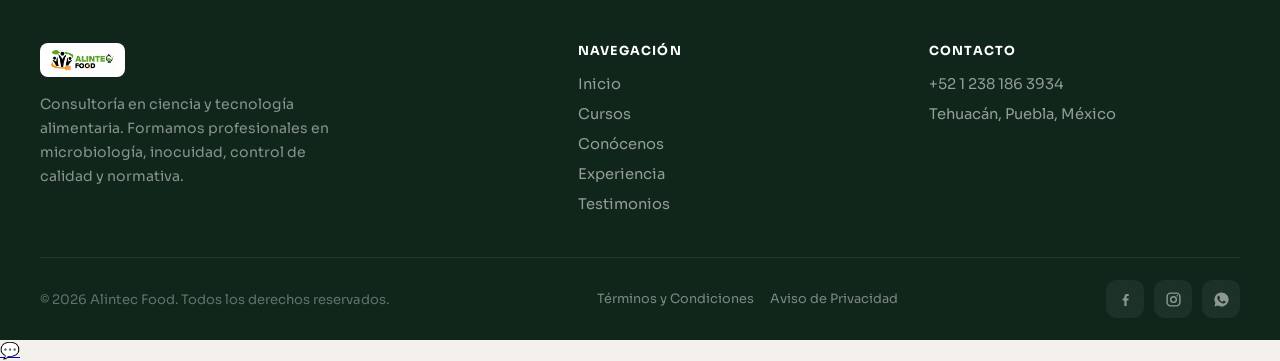
<file: terminos-y-condiciones.html>
<!DOCTYPE html>
<html lang="es">
<head>
  <meta charset="UTF-8">
  <meta name="viewport" content="width=device-width, initial-scale=1.0">
  <title>Términos y Condiciones - Alintec Food</title>
  <meta name="description" content="Términos y condiciones de uso de los cursos y servicios de Alintec Food.">
  <link rel="icon" href="assets/img/favicon-alintec.png" type="image/png">
  <link rel="preconnect" href="https://fonts.googleapis.com">
  <link rel="preconnect" href="https://fonts.gstatic.com" crossorigin>
  <link href="https://fonts.googleapis.com/css2?family=Sora:wght@300;400;500;600;700;800&display=swap" rel="stylesheet">
  <link rel="stylesheet" href="assets/css/styles.css?v=20261006-2">
</head>
<body>

  <!-- ══════════════════════════════════════════ -->
  <!-- NAVBAR                                    -->
  <!-- ══════════════════════════════════════════ -->
  <nav class="navbar scrolled" id="navbar">
    <div class="nav-inner">
      <a href="index.html" class="nav-logo">
        <img src="assets/img/logo-alintec-cropped.png" alt="Alintec Food">
      </a>
      <div class="nav-links" id="navLinks">
        <a href="index.html">Inicio</a>
        <a href="index.html#cursos">Cursos</a>
        <a href="index.html#conocenos">Conócenos</a>
        <a href="index.html#experiencia">Experiencia</a>
        <a href="index.html#testimonios">Testimonios</a>
        <a href="index.html#contacto" class="nav-cta">Contacto</a>
      </div>
      <button class="hamburger" aria-label="Menú">
        <span></span><span></span><span></span>
      </button>
    </div>
  </nav>

  <main class="legal-page">
    <div class="legal-hero">
      <div class="hero-microbes-bg" aria-hidden="true">
            <svg class="microbe mb-1" viewBox="0 0 70 30"><defs><linearGradient id="rodbg1" x1="0" y1="0" x2="0" y2="1"><stop offset="0%" stop-color="#C0522D"/><stop offset="55%" stop-color="#8B3A1E"/><stop offset="100%" stop-color="#5B2412"/></linearGradient></defs><rect x="8" y="6" width="54" height="18" rx="9" fill="url(#rodbg1)"/><ellipse cx="22" cy="11" rx="14" ry="4" fill="rgba(255,255,255,0.2)"/><g stroke="rgba(0,0,0,0.2)" stroke-width="1"><line x1="16" y1="8" x2="16" y2="22"/><line x1="24" y1="7" x2="24" y2="23"/><line x1="32" y1="7" x2="32" y2="23"/><line x1="40" y1="7" x2="40" y2="23"/><line x1="48" y1="8" x2="48" y2="22"/></g></svg>
            <svg class="microbe mb-2" viewBox="0 0 60 60"><defs><radialGradient id="virbg2" cx="35%" cy="30%" r="70%"><stop offset="0%" stop-color="#B6E88A"/><stop offset="55%" stop-color="#6FB83A"/><stop offset="100%" stop-color="#3E7A1D"/></radialGradient></defs><g stroke="#4F8C24" stroke-width="2.2" stroke-linecap="round"><line x1="30" y1="15" x2="30" y2="3"/><line x1="30" y1="45" x2="30" y2="57"/><line x1="15" y1="30" x2="3" y2="30"/><line x1="45" y1="30" x2="57" y2="30"/><line x1="19" y1="19" x2="9" y2="9"/><line x1="41" y1="19" x2="51" y2="9"/><line x1="19" y1="41" x2="9" y2="51"/><line x1="41" y1="41" x2="51" y2="51"/></g><g fill="#4F8C24"><circle cx="30" cy="3" r="3"/><circle cx="30" cy="57" r="3"/><circle cx="3" cy="30" r="3"/><circle cx="57" cy="30" r="3"/><circle cx="9" cy="9" r="2.6"/><circle cx="51" cy="9" r="2.6"/><circle cx="9" cy="51" r="2.6"/><circle cx="51" cy="51" r="2.6"/></g><circle cx="30" cy="30" r="17" fill="url(#virbg2)"/><circle cx="24" cy="23" r="5" fill="rgba(255,255,255,0.35)"/></svg>
            <svg class="microbe mb-3" viewBox="0 0 60 36"><defs><radialGradient id="dipbg3" cx="35%" cy="30%" r="75%"><stop offset="0%" stop-color="#C9B6F5"/><stop offset="55%" stop-color="#8B6FE0"/><stop offset="100%" stop-color="#5539A8"/></radialGradient></defs><circle cx="20" cy="18" r="15" fill="url(#dipbg3)"/><circle cx="42" cy="18" r="13" fill="url(#dipbg3)"/><circle cx="15" cy="12" r="4" fill="rgba(255,255,255,0.42)"/><circle cx="38" cy="13" r="3.5" fill="rgba(255,255,255,0.38)"/></svg>
            <svg class="microbe mb-4" viewBox="0 0 70 30"><defs><linearGradient id="rodbg4" x1="0" y1="0" x2="0" y2="1"><stop offset="0%" stop-color="#C0522D"/><stop offset="55%" stop-color="#8B3A1E"/><stop offset="100%" stop-color="#5B2412"/></linearGradient></defs><rect x="8" y="6" width="54" height="18" rx="9" fill="url(#rodbg4)"/><ellipse cx="22" cy="11" rx="14" ry="4" fill="rgba(255,255,255,0.2)"/><g stroke="rgba(0,0,0,0.2)" stroke-width="1"><line x1="16" y1="8" x2="16" y2="22"/><line x1="24" y1="7" x2="24" y2="23"/><line x1="32" y1="7" x2="32" y2="23"/><line x1="40" y1="7" x2="40" y2="23"/><line x1="48" y1="8" x2="48" y2="22"/></g></svg>
            <svg class="microbe mb-5" viewBox="0 0 60 60"><defs><radialGradient id="virbg5" cx="35%" cy="30%" r="70%"><stop offset="0%" stop-color="#B6E88A"/><stop offset="55%" stop-color="#6FB83A"/><stop offset="100%" stop-color="#3E7A1D"/></radialGradient></defs><g stroke="#4F8C24" stroke-width="2.2" stroke-linecap="round"><line x1="30" y1="15" x2="30" y2="3"/><line x1="30" y1="45" x2="30" y2="57"/><line x1="15" y1="30" x2="3" y2="30"/><line x1="45" y1="30" x2="57" y2="30"/><line x1="19" y1="19" x2="9" y2="9"/><line x1="41" y1="19" x2="51" y2="9"/><line x1="19" y1="41" x2="9" y2="51"/><line x1="41" y1="41" x2="51" y2="51"/></g><g fill="#4F8C24"><circle cx="30" cy="3" r="3"/><circle cx="30" cy="57" r="3"/><circle cx="3" cy="30" r="3"/><circle cx="57" cy="30" r="3"/><circle cx="9" cy="9" r="2.6"/><circle cx="51" cy="9" r="2.6"/><circle cx="9" cy="51" r="2.6"/><circle cx="51" cy="51" r="2.6"/></g><circle cx="30" cy="30" r="17" fill="url(#virbg5)"/><circle cx="24" cy="23" r="5" fill="rgba(255,255,255,0.35)"/></svg>
            <svg class="microbe mb-6" viewBox="0 0 60 36"><defs><radialGradient id="dipbg6" cx="35%" cy="30%" r="75%"><stop offset="0%" stop-color="#C9B6F5"/><stop offset="55%" stop-color="#8B6FE0"/><stop offset="100%" stop-color="#5539A8"/></radialGradient></defs><circle cx="20" cy="18" r="15" fill="url(#dipbg6)"/><circle cx="42" cy="18" r="13" fill="url(#dipbg6)"/><circle cx="15" cy="12" r="4" fill="rgba(255,255,255,0.42)"/><circle cx="38" cy="13" r="3.5" fill="rgba(255,255,255,0.38)"/></svg>
            <svg class="microbe mb-7" viewBox="0 0 70 30"><defs><linearGradient id="rodbg7" x1="0" y1="0" x2="0" y2="1"><stop offset="0%" stop-color="#C0522D"/><stop offset="55%" stop-color="#8B3A1E"/><stop offset="100%" stop-color="#5B2412"/></linearGradient></defs><rect x="8" y="6" width="54" height="18" rx="9" fill="url(#rodbg7)"/><ellipse cx="22" cy="11" rx="14" ry="4" fill="rgba(255,255,255,0.2)"/><g stroke="rgba(0,0,0,0.2)" stroke-width="1"><line x1="16" y1="8" x2="16" y2="22"/><line x1="24" y1="7" x2="24" y2="23"/><line x1="32" y1="7" x2="32" y2="23"/><line x1="40" y1="7" x2="40" y2="23"/><line x1="48" y1="8" x2="48" y2="22"/></g></svg>
            <svg class="microbe mb-8" viewBox="0 0 60 60"><defs><radialGradient id="virbg8" cx="35%" cy="30%" r="70%"><stop offset="0%" stop-color="#B6E88A"/><stop offset="55%" stop-color="#6FB83A"/><stop offset="100%" stop-color="#3E7A1D"/></radialGradient></defs><g stroke="#4F8C24" stroke-width="2.2" stroke-linecap="round"><line x1="30" y1="15" x2="30" y2="3"/><line x1="30" y1="45" x2="30" y2="57"/><line x1="15" y1="30" x2="3" y2="30"/><line x1="45" y1="30" x2="57" y2="30"/><line x1="19" y1="19" x2="9" y2="9"/><line x1="41" y1="19" x2="51" y2="9"/><line x1="19" y1="41" x2="9" y2="51"/><line x1="41" y1="41" x2="51" y2="51"/></g><g fill="#4F8C24"><circle cx="30" cy="3" r="3"/><circle cx="30" cy="57" r="3"/><circle cx="3" cy="30" r="3"/><circle cx="57" cy="30" r="3"/><circle cx="9" cy="9" r="2.6"/><circle cx="51" cy="9" r="2.6"/><circle cx="9" cy="51" r="2.6"/><circle cx="51" cy="51" r="2.6"/></g><circle cx="30" cy="30" r="17" fill="url(#virbg8)"/><circle cx="24" cy="23" r="5" fill="rgba(255,255,255,0.35)"/></svg>
            <svg class="microbe mb-9" viewBox="0 0 60 36"><defs><radialGradient id="dipbg9" cx="35%" cy="30%" r="75%"><stop offset="0%" stop-color="#C9B6F5"/><stop offset="55%" stop-color="#8B6FE0"/><stop offset="100%" stop-color="#5539A8"/></radialGradient></defs><circle cx="20" cy="18" r="15" fill="url(#dipbg9)"/><circle cx="42" cy="18" r="13" fill="url(#dipbg9)"/><circle cx="15" cy="12" r="4" fill="rgba(255,255,255,0.42)"/><circle cx="38" cy="13" r="3.5" fill="rgba(255,255,255,0.38)"/></svg>
            <svg class="microbe mb-10" viewBox="0 0 70 30"><defs><linearGradient id="rodbg10" x1="0" y1="0" x2="0" y2="1"><stop offset="0%" stop-color="#C0522D"/><stop offset="55%" stop-color="#8B3A1E"/><stop offset="100%" stop-color="#5B2412"/></linearGradient></defs><rect x="8" y="6" width="54" height="18" rx="9" fill="url(#rodbg10)"/><ellipse cx="22" cy="11" rx="14" ry="4" fill="rgba(255,255,255,0.2)"/><g stroke="rgba(0,0,0,0.2)" stroke-width="1"><line x1="16" y1="8" x2="16" y2="22"/><line x1="24" y1="7" x2="24" y2="23"/><line x1="32" y1="7" x2="32" y2="23"/><line x1="40" y1="7" x2="40" y2="23"/><line x1="48" y1="8" x2="48" y2="22"/></g></svg>
            <svg class="microbe mb-11" viewBox="0 0 60 60"><defs><radialGradient id="virbg11" cx="35%" cy="30%" r="70%"><stop offset="0%" stop-color="#B6E88A"/><stop offset="55%" stop-color="#6FB83A"/><stop offset="100%" stop-color="#3E7A1D"/></radialGradient></defs><g stroke="#4F8C24" stroke-width="2.2" stroke-linecap="round"><line x1="30" y1="15" x2="30" y2="3"/><line x1="30" y1="45" x2="30" y2="57"/><line x1="15" y1="30" x2="3" y2="30"/><line x1="45" y1="30" x2="57" y2="30"/><line x1="19" y1="19" x2="9" y2="9"/><line x1="41" y1="19" x2="51" y2="9"/><line x1="19" y1="41" x2="9" y2="51"/><line x1="41" y1="41" x2="51" y2="51"/></g><g fill="#4F8C24"><circle cx="30" cy="3" r="3"/><circle cx="30" cy="57" r="3"/><circle cx="3" cy="30" r="3"/><circle cx="57" cy="30" r="3"/><circle cx="9" cy="9" r="2.6"/><circle cx="51" cy="9" r="2.6"/><circle cx="9" cy="51" r="2.6"/><circle cx="51" cy="51" r="2.6"/></g><circle cx="30" cy="30" r="17" fill="url(#virbg11)"/><circle cx="24" cy="23" r="5" fill="rgba(255,255,255,0.35)"/></svg>
            <svg class="microbe mb-12" viewBox="0 0 60 36"><defs><radialGradient id="dipbg12" cx="35%" cy="30%" r="75%"><stop offset="0%" stop-color="#C9B6F5"/><stop offset="55%" stop-color="#8B6FE0"/><stop offset="100%" stop-color="#5539A8"/></radialGradient></defs><circle cx="20" cy="18" r="15" fill="url(#dipbg12)"/><circle cx="42" cy="18" r="13" fill="url(#dipbg12)"/><circle cx="15" cy="12" r="4" fill="rgba(255,255,255,0.42)"/><circle cx="38" cy="13" r="3.5" fill="rgba(255,255,255,0.38)"/></svg>
          </div>
      <h1>Términos y Condiciones</h1>
      <p>Aplican al uso del sitio web y los cursos de Alintec Food</p>
    </div>

    <div class="legal-content">

      <h2>1. Aceptación de los términos</h2>
      <p>Al acceder o usar el sitio web de <strong>Alintec Food</strong> (en adelante, "el Sitio") y contratar cualquiera de sus cursos o servicios, aceptas quedar sujeto a los presentes Términos y Condiciones. Si no estás de acuerdo con alguno de estos términos, te pedimos no utilizar el Sitio ni contratar nuestros servicios.</p>

      <h2>2. Descripción del servicio</h2>
      <p>Alintec Food ofrece cursos en línea especializados en calidad y seguridad alimentaria, dirigidos a profesionales e interesados en la industria de alimentos. Los cursos se imparten a través de contenido digital (video, materiales descargables, evaluaciones) accesible desde el Sitio.</p>

      <h2>3. Registro y cuenta de usuario</h2>
      <p>Para acceder a ciertos contenidos o cursos, es posible que se te solicite crear una cuenta con información veraz, actual y completa. Eres responsable de mantener la confidencialidad de tus credenciales de acceso y de toda actividad realizada bajo tu cuenta.</p>

      <h2>4. Acceso a los cursos y propiedad intelectual</h2>
      <p>Todo el contenido del Sitio y de los cursos (textos, videos, materiales, gráficos, logotipos, estructura de los cursos) es propiedad de Alintec Food o de sus licenciantes y está protegido por las leyes de propiedad intelectual aplicables en México.</p>
      <p>La compra o inscripción a un curso te otorga una <strong>licencia personal, intransferible y no exclusiva</strong> para acceder y visualizar el contenido con fines educativos individuales. Queda estrictamente prohibido:</p>
      <ul>
        <li>Reproducir, distribuir, compartir o revender el contenido de los cursos, total o parcialmente.</li>
        <li>Compartir credenciales de acceso con terceros.</li>
        <li>Descargar, grabar o extraer el contenido audiovisual salvo que el propio Sitio lo habilite expresamente.</li>
      </ul>

      <h2>5. Pagos, precios y reembolsos</h2>
      <p>Los precios de los cursos se muestran en el Sitio en la moneda indicada y pueden estar sujetos a cambios sin previo aviso; dichos cambios no afectarán inscripciones ya confirmadas y pagadas.</p>
      <p>Las políticas de reembolso, en su caso, se especificarán al momento de la compra de cada curso. Salvo que se indique lo contrario, una vez otorgado el acceso al contenido del curso, la compra se considera final.</p>

      <h2>6. Conducta del usuario</h2>
      <p>Te comprometes a utilizar el Sitio de forma lícita, absteniéndote de: usarlo con fines fraudulentos; intentar vulnerar la seguridad o el funcionamiento del Sitio; publicar contenido ofensivo, difamatorio o que infrinja derechos de terceros en las secciones interactivas (comentarios, formularios, foros, si aplican).</p>

      <h2>7. Certificados</h2>
      <p>Los certificados emitidos al concluir un curso acreditan la participación y/o aprobación del mismo conforme a los criterios definidos por Alintec Food, y no constituyen un título profesional ni una certificación oficial ante autoridad gubernamental, salvo que así se indique expresamente para un curso en particular.</p>

      <h2>8. Limitación de responsabilidad</h2>
      <p>Alintec Food pone su mejor esfuerzo para que la información y los cursos sean precisos y estén actualizados, pero no garantiza resultados específicos derivados del uso del contenido. En la máxima medida permitida por la ley, Alintec Food no será responsable por daños indirectos, incidentales o consecuentes derivados del uso o la imposibilidad de uso del Sitio o los cursos.</p>

      <h2>9. Enlaces a terceros</h2>
      <p>El Sitio puede contener enlaces a sitios de terceros (redes sociales, WhatsApp, plataformas de pago). Alintec Food no controla ni se hace responsable del contenido o las prácticas de dichos sitios externos.</p>

      <h2>10. Modificaciones a los términos</h2>
      <p>Alintec Food podrá actualizar estos Términos y Condiciones en cualquier momento. Los cambios entrarán en vigor a partir de su publicación en esta página. Se recomienda revisar este documento periódicamente.</p>

      <h2>11. Ley aplicable y jurisdicción</h2>
      <p>Estos Términos y Condiciones se rigen por las leyes aplicables en los Estados Unidos Mexicanos. Para cualquier controversia derivada de su interpretación o cumplimiento, las partes se someten a los tribunales competentes de Puebla, México, renunciando a cualquier otro fuero que pudiera corresponderles.</p>

      <h2>12. Contacto</h2>
      <p>Para dudas relacionadas con estos Términos y Condiciones, puedes escribirnos a través de nuestro <a href="https://wa.me/5212381863934" target="_blank">WhatsApp</a>.</p>

      <p class="legal-updated">Última actualización: julio de 2026</p>
    </div>
  </main>

  <!-- ══════════════════════════════════════════ -->
  <!-- FOOTER                                    -->
  <!-- ══════════════════════════════════════════ -->
  <footer class="site-footer">
    <div class="hero-microbes-bg" aria-hidden="true">
          <svg class="microbe mb-1" viewBox="0 0 70 30"><defs><linearGradient id="rodbg1" x1="0" y1="0" x2="0" y2="1"><stop offset="0%" stop-color="#C0522D"/><stop offset="55%" stop-color="#8B3A1E"/><stop offset="100%" stop-color="#5B2412"/></linearGradient></defs><rect x="8" y="6" width="54" height="18" rx="9" fill="url(#rodbg1)"/><ellipse cx="22" cy="11" rx="14" ry="4" fill="rgba(255,255,255,0.2)"/><g stroke="rgba(0,0,0,0.2)" stroke-width="1"><line x1="16" y1="8" x2="16" y2="22"/><line x1="24" y1="7" x2="24" y2="23"/><line x1="32" y1="7" x2="32" y2="23"/><line x1="40" y1="7" x2="40" y2="23"/><line x1="48" y1="8" x2="48" y2="22"/></g></svg>
          <svg class="microbe mb-2" viewBox="0 0 60 60"><defs><radialGradient id="virbg2" cx="35%" cy="30%" r="70%"><stop offset="0%" stop-color="#B6E88A"/><stop offset="55%" stop-color="#6FB83A"/><stop offset="100%" stop-color="#3E7A1D"/></radialGradient></defs><g stroke="#4F8C24" stroke-width="2.2" stroke-linecap="round"><line x1="30" y1="15" x2="30" y2="3"/><line x1="30" y1="45" x2="30" y2="57"/><line x1="15" y1="30" x2="3" y2="30"/><line x1="45" y1="30" x2="57" y2="30"/><line x1="19" y1="19" x2="9" y2="9"/><line x1="41" y1="19" x2="51" y2="9"/><line x1="19" y1="41" x2="9" y2="51"/><line x1="41" y1="41" x2="51" y2="51"/></g><g fill="#4F8C24"><circle cx="30" cy="3" r="3"/><circle cx="30" cy="57" r="3"/><circle cx="3" cy="30" r="3"/><circle cx="57" cy="30" r="3"/><circle cx="9" cy="9" r="2.6"/><circle cx="51" cy="9" r="2.6"/><circle cx="9" cy="51" r="2.6"/><circle cx="51" cy="51" r="2.6"/></g><circle cx="30" cy="30" r="17" fill="url(#virbg2)"/><circle cx="24" cy="23" r="5" fill="rgba(255,255,255,0.35)"/></svg>
          <svg class="microbe mb-3" viewBox="0 0 60 36"><defs><radialGradient id="dipbg3" cx="35%" cy="30%" r="75%"><stop offset="0%" stop-color="#C9B6F5"/><stop offset="55%" stop-color="#8B6FE0"/><stop offset="100%" stop-color="#5539A8"/></radialGradient></defs><circle cx="20" cy="18" r="15" fill="url(#dipbg3)"/><circle cx="42" cy="18" r="13" fill="url(#dipbg3)"/><circle cx="15" cy="12" r="4" fill="rgba(255,255,255,0.42)"/><circle cx="38" cy="13" r="3.5" fill="rgba(255,255,255,0.38)"/></svg>
          <svg class="microbe mb-4" viewBox="0 0 70 30"><defs><linearGradient id="rodbg4" x1="0" y1="0" x2="0" y2="1"><stop offset="0%" stop-color="#C0522D"/><stop offset="55%" stop-color="#8B3A1E"/><stop offset="100%" stop-color="#5B2412"/></linearGradient></defs><rect x="8" y="6" width="54" height="18" rx="9" fill="url(#rodbg4)"/><ellipse cx="22" cy="11" rx="14" ry="4" fill="rgba(255,255,255,0.2)"/><g stroke="rgba(0,0,0,0.2)" stroke-width="1"><line x1="16" y1="8" x2="16" y2="22"/><line x1="24" y1="7" x2="24" y2="23"/><line x1="32" y1="7" x2="32" y2="23"/><line x1="40" y1="7" x2="40" y2="23"/><line x1="48" y1="8" x2="48" y2="22"/></g></svg>
          <svg class="microbe mb-5" viewBox="0 0 60 60"><defs><radialGradient id="virbg5" cx="35%" cy="30%" r="70%"><stop offset="0%" stop-color="#B6E88A"/><stop offset="55%" stop-color="#6FB83A"/><stop offset="100%" stop-color="#3E7A1D"/></radialGradient></defs><g stroke="#4F8C24" stroke-width="2.2" stroke-linecap="round"><line x1="30" y1="15" x2="30" y2="3"/><line x1="30" y1="45" x2="30" y2="57"/><line x1="15" y1="30" x2="3" y2="30"/><line x1="45" y1="30" x2="57" y2="30"/><line x1="19" y1="19" x2="9" y2="9"/><line x1="41" y1="19" x2="51" y2="9"/><line x1="19" y1="41" x2="9" y2="51"/><line x1="41" y1="41" x2="51" y2="51"/></g><g fill="#4F8C24"><circle cx="30" cy="3" r="3"/><circle cx="30" cy="57" r="3"/><circle cx="3" cy="30" r="3"/><circle cx="57" cy="30" r="3"/><circle cx="9" cy="9" r="2.6"/><circle cx="51" cy="9" r="2.6"/><circle cx="9" cy="51" r="2.6"/><circle cx="51" cy="51" r="2.6"/></g><circle cx="30" cy="30" r="17" fill="url(#virbg5)"/><circle cx="24" cy="23" r="5" fill="rgba(255,255,255,0.35)"/></svg>
          <svg class="microbe mb-6" viewBox="0 0 60 36"><defs><radialGradient id="dipbg6" cx="35%" cy="30%" r="75%"><stop offset="0%" stop-color="#C9B6F5"/><stop offset="55%" stop-color="#8B6FE0"/><stop offset="100%" stop-color="#5539A8"/></radialGradient></defs><circle cx="20" cy="18" r="15" fill="url(#dipbg6)"/><circle cx="42" cy="18" r="13" fill="url(#dipbg6)"/><circle cx="15" cy="12" r="4" fill="rgba(255,255,255,0.42)"/><circle cx="38" cy="13" r="3.5" fill="rgba(255,255,255,0.38)"/></svg>
          <svg class="microbe mb-7" viewBox="0 0 70 30"><defs><linearGradient id="rodbg7" x1="0" y1="0" x2="0" y2="1"><stop offset="0%" stop-color="#C0522D"/><stop offset="55%" stop-color="#8B3A1E"/><stop offset="100%" stop-color="#5B2412"/></linearGradient></defs><rect x="8" y="6" width="54" height="18" rx="9" fill="url(#rodbg7)"/><ellipse cx="22" cy="11" rx="14" ry="4" fill="rgba(255,255,255,0.2)"/><g stroke="rgba(0,0,0,0.2)" stroke-width="1"><line x1="16" y1="8" x2="16" y2="22"/><line x1="24" y1="7" x2="24" y2="23"/><line x1="32" y1="7" x2="32" y2="23"/><line x1="40" y1="7" x2="40" y2="23"/><line x1="48" y1="8" x2="48" y2="22"/></g></svg>
          <svg class="microbe mb-8" viewBox="0 0 60 60"><defs><radialGradient id="virbg8" cx="35%" cy="30%" r="70%"><stop offset="0%" stop-color="#B6E88A"/><stop offset="55%" stop-color="#6FB83A"/><stop offset="100%" stop-color="#3E7A1D"/></radialGradient></defs><g stroke="#4F8C24" stroke-width="2.2" stroke-linecap="round"><line x1="30" y1="15" x2="30" y2="3"/><line x1="30" y1="45" x2="30" y2="57"/><line x1="15" y1="30" x2="3" y2="30"/><line x1="45" y1="30" x2="57" y2="30"/><line x1="19" y1="19" x2="9" y2="9"/><line x1="41" y1="19" x2="51" y2="9"/><line x1="19" y1="41" x2="9" y2="51"/><line x1="41" y1="41" x2="51" y2="51"/></g><g fill="#4F8C24"><circle cx="30" cy="3" r="3"/><circle cx="30" cy="57" r="3"/><circle cx="3" cy="30" r="3"/><circle cx="57" cy="30" r="3"/><circle cx="9" cy="9" r="2.6"/><circle cx="51" cy="9" r="2.6"/><circle cx="9" cy="51" r="2.6"/><circle cx="51" cy="51" r="2.6"/></g><circle cx="30" cy="30" r="17" fill="url(#virbg8)"/><circle cx="24" cy="23" r="5" fill="rgba(255,255,255,0.35)"/></svg>
          <svg class="microbe mb-9" viewBox="0 0 60 36"><defs><radialGradient id="dipbg9" cx="35%" cy="30%" r="75%"><stop offset="0%" stop-color="#C9B6F5"/><stop offset="55%" stop-color="#8B6FE0"/><stop offset="100%" stop-color="#5539A8"/></radialGradient></defs><circle cx="20" cy="18" r="15" fill="url(#dipbg9)"/><circle cx="42" cy="18" r="13" fill="url(#dipbg9)"/><circle cx="15" cy="12" r="4" fill="rgba(255,255,255,0.42)"/><circle cx="38" cy="13" r="3.5" fill="rgba(255,255,255,0.38)"/></svg>
          <svg class="microbe mb-10" viewBox="0 0 70 30"><defs><linearGradient id="rodbg10" x1="0" y1="0" x2="0" y2="1"><stop offset="0%" stop-color="#C0522D"/><stop offset="55%" stop-color="#8B3A1E"/><stop offset="100%" stop-color="#5B2412"/></linearGradient></defs><rect x="8" y="6" width="54" height="18" rx="9" fill="url(#rodbg10)"/><ellipse cx="22" cy="11" rx="14" ry="4" fill="rgba(255,255,255,0.2)"/><g stroke="rgba(0,0,0,0.2)" stroke-width="1"><line x1="16" y1="8" x2="16" y2="22"/><line x1="24" y1="7" x2="24" y2="23"/><line x1="32" y1="7" x2="32" y2="23"/><line x1="40" y1="7" x2="40" y2="23"/><line x1="48" y1="8" x2="48" y2="22"/></g></svg>
          <svg class="microbe mb-11" viewBox="0 0 60 60"><defs><radialGradient id="virbg11" cx="35%" cy="30%" r="70%"><stop offset="0%" stop-color="#B6E88A"/><stop offset="55%" stop-color="#6FB83A"/><stop offset="100%" stop-color="#3E7A1D"/></radialGradient></defs><g stroke="#4F8C24" stroke-width="2.2" stroke-linecap="round"><line x1="30" y1="15" x2="30" y2="3"/><line x1="30" y1="45" x2="30" y2="57"/><line x1="15" y1="30" x2="3" y2="30"/><line x1="45" y1="30" x2="57" y2="30"/><line x1="19" y1="19" x2="9" y2="9"/><line x1="41" y1="19" x2="51" y2="9"/><line x1="19" y1="41" x2="9" y2="51"/><line x1="41" y1="41" x2="51" y2="51"/></g><g fill="#4F8C24"><circle cx="30" cy="3" r="3"/><circle cx="30" cy="57" r="3"/><circle cx="3" cy="30" r="3"/><circle cx="57" cy="30" r="3"/><circle cx="9" cy="9" r="2.6"/><circle cx="51" cy="9" r="2.6"/><circle cx="9" cy="51" r="2.6"/><circle cx="51" cy="51" r="2.6"/></g><circle cx="30" cy="30" r="17" fill="url(#virbg11)"/><circle cx="24" cy="23" r="5" fill="rgba(255,255,255,0.35)"/></svg>
          <svg class="microbe mb-12" viewBox="0 0 60 36"><defs><radialGradient id="dipbg12" cx="35%" cy="30%" r="75%"><stop offset="0%" stop-color="#C9B6F5"/><stop offset="55%" stop-color="#8B6FE0"/><stop offset="100%" stop-color="#5539A8"/></radialGradient></defs><circle cx="20" cy="18" r="15" fill="url(#dipbg12)"/><circle cx="42" cy="18" r="13" fill="url(#dipbg12)"/><circle cx="15" cy="12" r="4" fill="rgba(255,255,255,0.42)"/><circle cx="38" cy="13" r="3.5" fill="rgba(255,255,255,0.38)"/></svg>
        </div>
    <div class="footer-top">
      <div class="footer-col footer-col--brand">
        <img class="footer-logo" src="assets/img/logo-alintec-cropped.png" alt="Alintec Food">
        <p class="footer-desc">Consultoría en ciencia y tecnología alimentaria. Formamos profesionales en microbiología, inocuidad, control de calidad y normativa.</p>
      </div>
      <div class="footer-col">
        <h4 class="footer-col__title">Navegación</h4>
        <a href="index.html#inicio">Inicio</a>
        <a href="index.html#cursos">Cursos</a>
        <a href="index.html#conocenos">Conócenos</a>
        <a href="index.html#experiencia">Experiencia</a>
        <a href="index.html#testimonios">Testimonios</a>
      </div>
      <div class="footer-col">
        <h4 class="footer-col__title">Contacto</h4>
        <a href="https://wa.me/5212381863934" target="_blank">+52 1 238 186 3934</a>
        <span class="footer-plain">Tehuacán, Puebla, México</span>
      </div>
    </div>
    <div class="footer-bottom">
      <p class="footer-copy">&copy; 2026 Alintec Food. Todos los derechos reservados.</p>
      <div class="footer-legal-links">
        <a href="terminos-y-condiciones.html">Términos y Condiciones</a>
        <a href="aviso-de-privacidad.html">Aviso de Privacidad</a>
      </div>
      <div class="footer-socials">
        <a href="https://www.facebook.com/share/1DUQwGDbaW/" target="_blank" title="Facebook">
          <svg viewBox="0 0 24 24" fill="currentColor"><path d="M13.5 21v-7.5h2.5l.4-3h-2.9V8.4c0-.87.24-1.46 1.5-1.46H16.5V4.3c-.27-.04-1.2-.11-2.28-.11-2.25 0-3.79 1.37-3.79 3.89v2.32H8v3h2.43V21h3.07Z"/></svg>
        </a>
        <a href="https://www.instagram.com/alintecfood?stkn=OHhlc25iazN4c3N2" target="_blank" title="Instagram">
          <svg viewBox="0 0 24 24" fill="none" stroke="currentColor" stroke-width="2" stroke-linecap="round" stroke-linejoin="round"><rect x="3" y="3" width="18" height="18" rx="5"/><circle cx="12" cy="12" r="4"/><circle cx="17.2" cy="6.8" r="1.1" fill="currentColor" stroke="none"/></svg>
        </a>
        <a href="https://wa.me/5212381863934" target="_blank" title="WhatsApp">
          <svg viewBox="0 0 24 24" fill="currentColor"><path d="M12 2a10 10 0 0 0-8.6 15.1L2 22l5-1.4A10 10 0 1 0 12 2Zm5.6 14.3c-.24.67-1.4 1.28-1.94 1.33-.5.05-1.13.07-1.82-.12-.42-.12-.96-.3-1.65-.6-2.9-1.25-4.8-4.16-4.94-4.36-.14-.2-1.18-1.57-1.18-3 0-1.42.75-2.12 1.01-2.41.27-.29.58-.36.78-.36l.55.01c.18.01.42-.07.65.5.24.58.81 2 .88 2.15.07.14.12.31.02.5-.1.2-.15.31-.3.48-.15.17-.31.38-.44.51-.15.15-.3.31-.13.6.17.29.77 1.27 1.65 2.06 1.14 1.02 2.1 1.33 2.39 1.48.29.15.46.13.63-.05.17-.19.72-.84.92-1.13.19-.29.39-.24.65-.14.27.1 1.71.81 2 .96.29.14.48.21.55.33.07.12.07.68-.17 1.35Z"/></svg>
        </a>
      </div>
    </div>
  </footer>

  <!-- WHATSAPP FLOAT BUTTON -->
  <a class="whatsapp-float" href="https://wa.me/5212381863934" target="_blank" title="Chatea con nosotros">💬</a>

  <!-- SCRIPTS -->
  <script>
    document.querySelector('.hamburger').addEventListener('click', function () {
      document.getElementById('navLinks').classList.toggle('open');
    });
  </script>
  <script src="assets/js/cookie-consent.js" defer></script>
</body>
</html>
</file>
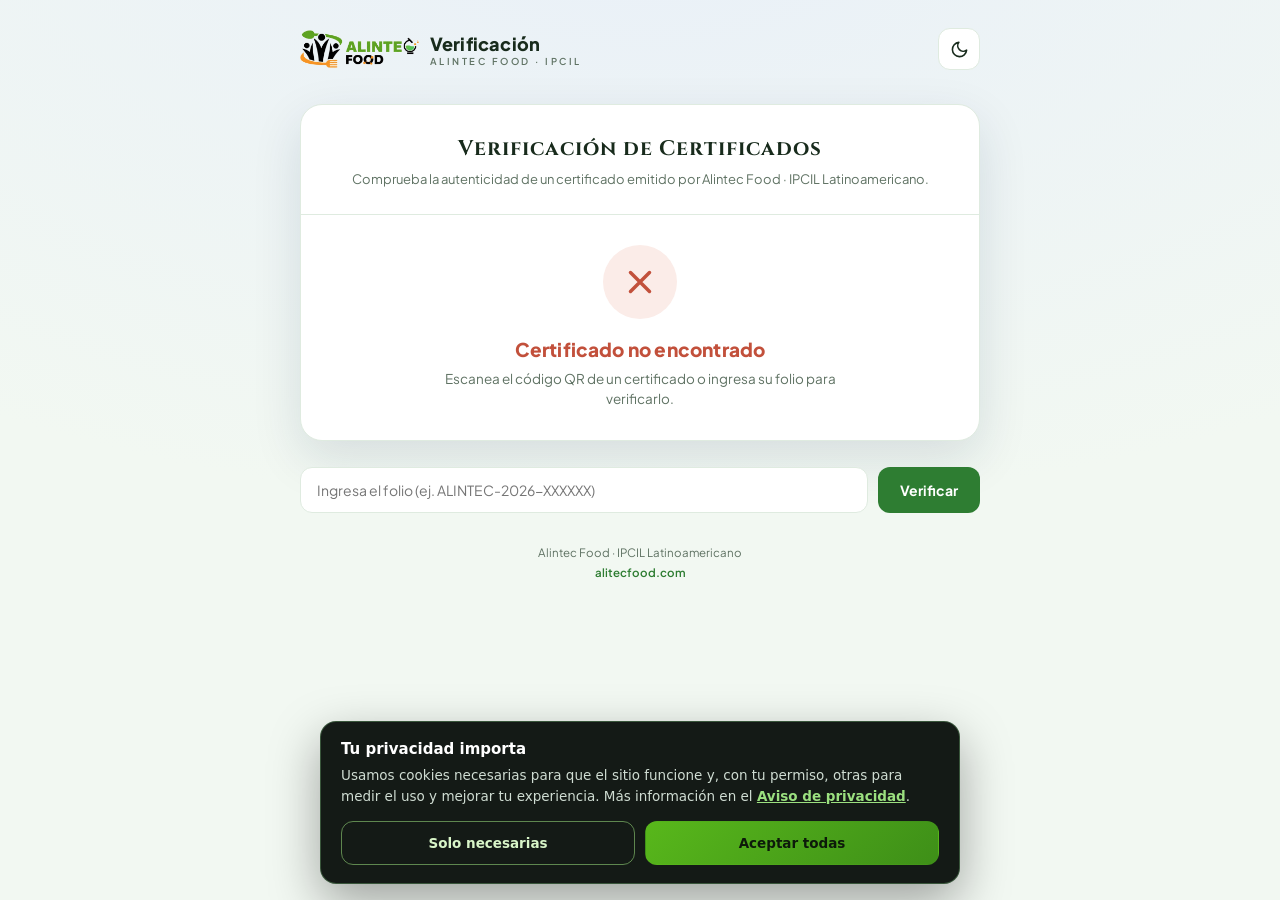
<file: verificar.html>
<!DOCTYPE html>
<html lang="es" data-theme="light">
<head>
<meta charset="UTF-8">
<meta name="viewport" content="width=device-width, initial-scale=1.0">
<title>Verificación de Certificados · Alintec Food</title>
<meta name="description" content="Verifica la autenticidad de un certificado emitido por Alintec Food · IPCIL Latinoamericano.">
<link rel="preconnect" href="https://fonts.googleapis.com">
<link rel="preconnect" href="https://fonts.gstatic.com" crossorigin>
<link href="https://fonts.googleapis.com/css2?family=Plus+Jakarta+Sans:wght@400;500;600;700;800&family=Cinzel:wght@600;700&display=swap" rel="stylesheet">
<style>
  :root{
    --bg:#F2F8F2; --bg2:#E9F0F8; --card:#FFFFFF; --ink:#182B1C; --muted:#5F7263;
    --line:#DFEBE0; --brand:#2E7D32; --brand2:#43A047; --brand-deep:#1B3A22;
    --ok:#1F9D6B; --ok-bg:#E7F6EF; --bad:#C2503B; --bad-bg:#FBECE8;
    --shadow:0 18px 50px rgba(19,41,74,.12); --glow:0 0 0 transparent;
  }
  html[data-theme="dark"]{
    --bg:#08110A; --bg2:#0B1626; --card:#101E14; --ink:#EBF5EC; --muted:#95A896;
    --line:#20362A; --brand:#43A047; --brand2:#7FB0E0; --brand-deep:#A5D6A7;
    --ok:#3FCB92; --ok-bg:#0E2A20; --bad:#E08372; --bad-bg:#2A1512;
    --shadow:0 18px 50px rgba(0,0,0,.5); --glow:0 0 40px rgba(67,160,71,.18);
  }
  *{box-sizing:border-box;margin:0;padding:0}
  body{font-family:'Plus Jakarta Sans',sans-serif;background:radial-gradient(1200px 600px at 50% -10%,var(--bg2),var(--bg));color:var(--ink);min-height:100vh;display:flex;flex-direction:column;align-items:center;padding:28px 18px 48px;transition:background .4s,color .3s}
  .topbar{width:100%;max-width:680px;display:flex;align-items:center;justify-content:space-between;margin-bottom:34px}
  .brand{display:flex;align-items:center;gap:11px}
  .brand img{height:38px;width:auto}
  .brand .txt{font-weight:800;font-size:18px;letter-spacing:.2px}
  .brand .txt small{display:block;font-size:9.5px;letter-spacing:2.5px;color:var(--muted);font-weight:600;text-transform:uppercase}
  .toggle{width:42px;height:42px;border-radius:12px;border:1px solid var(--line);background:var(--card);color:var(--ink);cursor:pointer;display:flex;align-items:center;justify-content:center;transition:.2s}
  .toggle:hover{border-color:var(--brand2)}
  .toggle svg{width:19px;height:19px}
  .card{width:100%;max-width:680px;background:var(--card);border:1px solid var(--line);border-radius:22px;box-shadow:var(--shadow),var(--glow);overflow:hidden}
  .card-head{padding:30px 30px 24px;text-align:center;border-bottom:1px solid var(--line)}
  .card-head h1{font-family:'Cinzel',serif;font-size:21px;font-weight:700;letter-spacing:1px}
  .card-head p{color:var(--muted);font-size:13px;margin-top:7px;line-height:1.5}
  .body{padding:30px}
  /* estados */
  .state{display:none;flex-direction:column;align-items:center;text-align:center}
  .state.show{display:flex}
  .spinner{width:46px;height:46px;border:3px solid var(--line);border-top-color:var(--brand);border-radius:50%;animation:spin .8s linear infinite}
  @keyframes spin{to{transform:rotate(360deg)}}
  .loading-txt{color:var(--muted);font-size:13.5px;margin-top:18px}
  .badge{width:74px;height:74px;border-radius:50%;display:flex;align-items:center;justify-content:center;margin-bottom:18px}
  .badge svg{width:38px;height:38px}
  .badge.ok{background:var(--ok-bg)} .badge.ok svg{stroke:var(--ok)}
  .badge.bad{background:var(--bad-bg)} .badge.bad svg{stroke:var(--bad)}
  .state h2{font-size:19px;font-weight:800;letter-spacing:.2px}
  .state.ok h2{color:var(--ok)} .state.bad h2{color:var(--bad)}
  .state .sub{color:var(--muted);font-size:13.5px;margin-top:8px;line-height:1.55;max-width:430px}
  /* datos */
  .data{width:100%;margin-top:26px;border:1px solid var(--line);border-radius:16px;overflow:hidden}
  .data .row{display:flex;justify-content:space-between;align-items:flex-start;gap:18px;padding:14px 18px;border-bottom:1px solid var(--line);text-align:left}
  .data .row:last-child{border-bottom:0}
  .data .k{font-size:10.5px;letter-spacing:1.4px;text-transform:uppercase;color:var(--muted);font-weight:700;flex-shrink:0;padding-top:2px}
  .data .v{font-size:14.5px;font-weight:600;text-align:right;line-height:1.4}
  .name-big{font-family:'Cinzel',serif;font-size:22px;font-weight:700;margin-top:6px}
  .pill{display:inline-flex;align-items:center;gap:7px;background:var(--ok-bg);color:var(--ok);font-size:11.5px;font-weight:700;letter-spacing:.5px;padding:6px 14px;border-radius:999px;margin-top:16px}
  .pill svg{width:14px;height:14px;stroke:var(--ok)}
  /* buscador manual */
  .finder{margin-top:26px;width:100%;max-width:680px}
  .finder form{display:flex;gap:10px}
  .finder input{flex:1;background:var(--card);border:1px solid var(--line);border-radius:12px;padding:13px 16px;font-size:14px;color:var(--ink);font-family:inherit;outline:none;transition:.2s}
  .finder input:focus{border-color:var(--brand2)}
  .finder button{background:var(--brand);color:#fff;border:0;border-radius:12px;padding:0 22px;font-weight:700;font-size:14px;cursor:pointer;font-family:inherit;transition:.2s}
  .finder button:hover{background:var(--brand-deep)}
  html[data-theme="dark"] .finder button:hover{background:var(--brand2)}
  .foot{margin-top:30px;text-align:center;color:var(--muted);font-size:11.5px;line-height:1.7;max-width:680px}
  .foot a{color:var(--brand);text-decoration:none;font-weight:600}
  @media(max-width:560px){
    .body{padding:24px 20px} .card-head{padding:26px 22px 20px}
    .data .row{flex-direction:column;gap:4px} .data .v{text-align:left}
    .name-big{font-size:19px}
  }
</style>
</head>
<body>
  <div class="topbar">
    <div class="brand">
      <img src="assets/img/alintec-logo.png" alt="Alintec Food" onerror="this.style.display='none'">
      <div class="txt">Verificación<small>Alintec Food · IPCIL</small></div>
    </div>
    <button class="toggle" id="themeBtn" aria-label="Cambiar tema"></button>
  </div>

  <div class="card">
    <div class="card-head">
      <h1>Verificación de Certificados</h1>
      <p>Comprueba la autenticidad de un certificado emitido por Alintec Food · IPCIL Latinoamericano.</p>
    </div>
    <div class="body">
      <!-- Cargando -->
      <div class="state show" id="st-loading">
        <div class="spinner"></div>
        <div class="loading-txt">Verificando certificado…</div>
      </div>
      <!-- Válido -->
      <div class="state ok" id="st-ok">
        <div class="badge ok"><svg viewBox="0 0 24 24" fill="none" stroke-width="2.2" stroke-linecap="round" stroke-linejoin="round"><path d="M20 6 9 17l-5-5"/></svg></div>
        <h2>Certificado verificado</h2>
        <div class="sub">Este certificado es auténtico y fue emitido oficialmente.</div>
        <div class="name-big" id="d-name"></div>
        <div class="data">
          <div class="row"><span class="k">Programa</span><span class="v" id="d-curso"></span></div>
          <div class="row"><span class="k">Área</span><span class="v" id="d-area"></span></div>
          <div class="row"><span class="k">Carga académica</span><span class="v" id="d-carga"></span></div>
          <div class="row"><span class="k">Fecha de emisión</span><span class="v" id="d-fecha"></span></div>
          <div class="row"><span class="k">Folio</span><span class="v" id="d-folio"></span></div>
          <div class="row"><span class="k">Emitido por</span><span class="v">Alintec Food · IPCIL Latinoamericano</span></div>
        </div>
        <div class="pill"><svg viewBox="0 0 24 24" fill="none" stroke-width="2.2" stroke-linecap="round" stroke-linejoin="round"><path d="M9 12l2 2 4-4"/><circle cx="12" cy="12" r="9"/></svg> Documento auténtico</div>
      </div>
      <!-- Inválido -->
      <div class="state bad" id="st-bad">
        <div class="badge bad"><svg viewBox="0 0 24 24" fill="none" stroke-width="2.2" stroke-linecap="round" stroke-linejoin="round"><path d="M18 6 6 18M6 6l12 12"/></svg></div>
        <h2>Certificado no encontrado</h2>
        <div class="sub" id="bad-sub">No encontramos ningún certificado con ese folio. Verifica que el código esté escrito correctamente o escanea de nuevo el código QR del documento.</div>
      </div>
    </div>
  </div>

  <!-- Buscador manual -->
  <div class="finder">
    <form id="finder-form">
      <input type="text" id="folio-input" placeholder="Ingresa el folio (ej. ALINTEC-2026-XXXXXX)" autocomplete="off">
      <button type="submit">Verificar</button>
    </form>
  </div>

  <div class="foot">
    Alintec Food · IPCIL Latinoamericano<br>
    <a href="https://alitecfood.com">alitecfood.com</a>
  </div>

<script>
  const WEBHOOK_URL = 'https://alintec-webhook-production.up.railway.app';

  // ── Tema día/noche ──
  const sun='<svg viewBox="0 0 24 24" fill="none" stroke="currentColor" stroke-width="2" stroke-linecap="round" stroke-linejoin="round"><circle cx="12" cy="12" r="5"/><path d="M12 1v2M12 21v2M4.2 4.2l1.4 1.4M18.4 18.4l1.4 1.4M1 12h2M21 12h2M4.2 19.8l1.4-1.4M18.4 5.6l1.4-1.4"/></svg>';
  const moon='<svg viewBox="0 0 24 24" fill="none" stroke="currentColor" stroke-width="2" stroke-linecap="round" stroke-linejoin="round"><path d="M21 12.8A9 9 0 1 1 11.2 3a7 7 0 0 0 9.8 9.8z"/></svg>';
  const tb=document.getElementById('themeBtn');
  function setTheme(t){document.documentElement.setAttribute('data-theme',t);tb.innerHTML=t==='dark'?sun:moon;}
  setTheme('light');  // Alintec: día por default (antes seguía la preferencia del SO)
  tb.onclick=()=>setTheme(document.documentElement.getAttribute('data-theme')==='dark'?'light':'dark');

  // ── Helpers ──
  function show(id){['st-loading','st-ok','st-bad'].forEach(s=>document.getElementById(s).classList.toggle('show',s===id));}
  function fmtFecha(v){ try{ return new Date(v).toLocaleDateString('es-MX',{year:'numeric',month:'long',day:'numeric'}); }catch(e){ return v||'—'; } }

  async function verificar(folio){
    folio=(folio||'').trim();
    if(!folio){ show('st-bad'); document.getElementById('bad-sub').textContent='Ingresa un folio para verificar un certificado.'; return; }
    show('st-loading');
    try{
      const resp = await fetch(WEBHOOK_URL + '/api/certificados/' + encodeURIComponent(folio));
      const data = await resp.json().catch(()=>({}));
      if(resp.ok && data.valido && data.certificado){
        const c=data.certificado;
        document.getElementById('d-name').textContent = c.nombre || '—';
        document.getElementById('d-curso').textContent = c.curso || '—';
        document.getElementById('d-area').textContent = c.area || '—';
        const carga = ((c.sesiones? c.sesiones+' sesiones · ':'') + (c.horas||0) + ' horas');
        document.getElementById('d-carga').textContent = carga;
        document.getElementById('d-fecha').textContent = fmtFecha(c.emitido);
        document.getElementById('d-folio').textContent = c.folio || folio;
        show('st-ok');
      } else if(resp.status === 404 || resp.status === 400) {
        document.getElementById('bad-sub').textContent='No encontramos ningún certificado con el folio "'+folio+'". Verifica que esté escrito correctamente o escanea de nuevo el código QR.';
        show('st-bad');
      } else {
        throw new Error(data.error || 'No se pudo verificar');
      }
    }catch(e){
      console.error(e);
      document.getElementById('bad-sub').textContent='Ocurrió un problema al verificar. Revisa tu conexión e inténtalo de nuevo.';
      show('st-bad');
    }
  }

  // ── Leer folio de la URL ──
  const params=new URLSearchParams(location.search);
  const folioURL=params.get('folio');
  if(folioURL){ document.getElementById('folio-input').value=folioURL; verificar(folioURL); }
  else { show('st-bad'); document.getElementById('bad-sub').textContent='Escanea el código QR de un certificado o ingresa su folio para verificarlo.'; }

  // ── Buscador manual ──
  document.getElementById('finder-form').addEventListener('submit',(e)=>{
    e.preventDefault();
    const v=document.getElementById('folio-input').value;
    const u=new URL(location.href); u.searchParams.set('folio',v.trim()); history.replaceState(null,'',u);
    verificar(v);
  });
</script>
  <script src="assets/js/cookie-consent.js" defer></script>
</body>
</html>
</file>
<file: assets/css/styles.css>
/* ═══════════════════════════════════════════
   Alintec Food - Styles
   Paleta: #58B71B · #3E8F18 · #F2FAEC · #F7941D · #E67E00
   ═══════════════════════════════════════════ */

:root {
  --primary: #58B71B;
  --primary-dark: #3E8F18;
  --primary-light: #7FCB4A;
  --primary-pale: #C9EAA9;
  --primary-ghost: #F2FAEC;
  --accent: #F7941D;
  --accent-dark: #E67E00;
  --dark: #111111;
  --dark-mid: #2A2A2A;
  --text: #111111;
  --text-light: #4A4A4A;
  --white: #ffffff;
  --bg-secondary: #F7F9F8;
  --border: #E6E6E6;
}

* { margin: 0; padding: 0; box-sizing: border-box; }
html { scroll-behavior: smooth; }
body {
  font-family: 'Sora', system-ui, sans-serif;
  background: var(--white);
  color: var(--text);
  overflow-x: hidden;
}

/* ══════ NAVBAR ══════ */
.navbar {
  position: fixed; top: 0; left: 0; right: 0; z-index: 1000;
  background: rgba(17,17,17, 0.92);
  backdrop-filter: blur(20px);
  -webkit-backdrop-filter: blur(20px);
  border-bottom: 1px solid rgba(88,183,27, 0.15);
  transition: all 0.4s ease;
}
.navbar.scrolled {
  background: rgba(17,17,17, 0.98);
  box-shadow: 0 4px 30px rgba(0,0,0,0.3);
}
.nav-inner {
  max-width: 1300px; margin: 0 auto;
  display: flex; align-items: center; justify-content: space-between;
  padding: 0 40px; height: 70px;
}
.nav-logo {
  display: flex; align-items: center; gap: 12px; text-decoration: none;
}
.nav-logo img {
  height: 34px; width: auto; border-radius: 8px; object-fit: contain;
  background: var(--white); padding: 6px 10px;
}
.nav-logo span {
  font-weight: 700; font-size: 1.25rem; color: var(--white); letter-spacing: -0.5px;
}
.nav-logo .lab { color: var(--primary); }
.nav-links { display: flex; gap: 4px; align-items: center; }
.nav-links a {
  color: rgba(255,255,255,0.7); text-decoration: none;
  font-weight: 500; font-size: 0.88rem;
  padding: 8px 16px; border-radius: 8px;
  transition: all 0.3s ease; letter-spacing: 0.3px;
}
.nav-links a:hover,
.nav-links a.active {
  color: var(--white); background: rgba(88,183,27, 0.12);
}
.nav-cta {
  background: linear-gradient(135deg, var(--primary), var(--primary-dark)) !important;
  color: var(--dark) !important; font-weight: 600 !important;
  padding: 10px 20px !important; border-radius: 10px !important;
}
.nav-cta:hover {
  transform: translateY(-1px);
  box-shadow: 0 4px 20px rgba(88,183,27,0.4);
}
.hamburger {
  display: none; flex-direction: column; gap: 5px;
  cursor: pointer; padding: 8px; background: none; border: none;
}
.hamburger span {
  width: 24px; height: 2.5px; background: var(--white);
  border-radius: 2px; transition: 0.3s; display: block;
}

/* ══════ HERO / INICIO ══════ */
.hero {
  position: relative; min-height: 100vh;
  display: flex; align-items: center; justify-content: center;
  background: linear-gradient(165deg, var(--dark) 0%, var(--dark-mid) 50%, #1a1a1a 100%);
  overflow: hidden; padding-top: 70px;
}
.hero::before {
  content: ''; position: absolute; inset: 0;
  background:
    radial-gradient(ellipse 600px 400px at 20% 80%, rgba(88,183,27,0.12), transparent),
    radial-gradient(ellipse 500px 500px at 80% 20%, rgba(247,148,29,0.08), transparent);
}
.hero-grid {
  position: absolute; inset: 0; opacity: 0.04;
  background-image:
    linear-gradient(rgba(88,183,27,0.5) 1px, transparent 1px),
    linear-gradient(90deg, rgba(88,183,27,0.5) 1px, transparent 1px);
  background-size: 60px 60px;
}
.hero-inner {
  position: relative; z-index: 2;
  max-width: 1360px; margin: 0 auto; padding: 40px;
  display: grid; grid-template-columns: minmax(0, 1fr) minmax(400px, 500px);
  gap: 40px; align-items: center;
}
.hero-content { text-align: left; max-width: 640px; padding: 0; }
.hero-badge {
  display: inline-flex; align-items: center; gap: 8px;
  background: rgba(88,183,27,0.12); border: 1px solid rgba(88,183,27,0.3);
  padding: 8px 20px; border-radius: 50px; font-size: 0.82rem;
  color: var(--primary-light); font-weight: 700; letter-spacing: .5px;
  text-transform: uppercase; margin-bottom: 26px;
  animation: slideDown 0.8s ease;
}
.hero-badge::before { content: '🔬'; }
@keyframes slideDown { from { opacity:0; transform: translateY(-20px); } }
.hero h1 {
  font-family: 'Sora', system-ui, sans-serif;
  font-size: clamp(2.3rem, 4vw, 3.4rem);
  font-weight: 800; color: var(--white); letter-spacing: -1px;
  line-height: 1.14; margin-bottom: 22px;
  text-wrap: balance;
  animation: slideUp 0.8s ease 0.2s both;
}
@keyframes slideUp { from { opacity:0; transform: translateY(30px); } }
.hero h1 em {
  font-style: normal; color: var(--primary-light);
  background: linear-gradient(180deg, transparent 62%, rgba(88,183,27,0.28) 62%);
  padding: 0 2px;
}
.hero p {
  font-size: 1.08rem; color: rgba(255,255,255,0.62);
  line-height: 1.7; max-width: 540px; margin: 0 0 36px;
  animation: slideUp 0.8s ease 0.4s both;
}
.hero-btns {
  display: flex; gap: 16px; flex-wrap: wrap;
  animation: slideUp 0.8s ease 0.6s both;
}
.btn-primary {
  background: linear-gradient(135deg, var(--primary), var(--primary-dark));
  color: var(--dark); font-weight: 700; padding: 15px 34px;
  border-radius: 14px; text-decoration: none; font-size: 1rem;
  transition: all 0.3s; border: none; cursor: pointer;
  box-shadow: 0 4px 20px rgba(88,183,27,0.3);
  display: inline-block;
}
.btn-primary:hover {
  transform: translateY(-3px);
  box-shadow: 0 8px 30px rgba(88,183,27,0.5);
}
.btn-secondary {
  background: transparent; color: var(--white);
  border: 2px solid rgba(255,255,255,0.25);
  padding: 13px 32px; border-radius: 14px;
  text-decoration: none; font-size: 1rem; font-weight: 500;
  transition: all 0.3s; display: inline-block;
}
.btn-secondary:hover { border-color: var(--primary); color: var(--primary); }

/* ══════ HERO · MICROORGANISMOS DE FONDO (toda la sección) ══════ */
.hero-microbes-bg {
  position: absolute; inset: 0; z-index: 1;
  overflow: hidden; pointer-events: none;
}
.microbe {
  position: absolute; filter: drop-shadow(0 6px 10px rgba(0,0,0,.3));
  animation: labFloatRotate ease-in-out infinite;
}
.mb-1  { width: 70px; top: 8%;  left: 6%;   opacity: .16; animation-duration: 13s; }
.mb-2  { width: 50px; top: 20%; left: 42%;  opacity: .12; animation-duration: 15s; animation-delay: 1s; }
.mb-3  { width: 60px; top: 62%; left: 12%;  opacity: .14; animation-duration: 12s; animation-delay: 2s; }
.mb-4  { width: 44px; top: 78%; left: 34%;  opacity: .1;  animation-duration: 16s; animation-delay: .6s; }
.mb-5  { width: 66px; top: 12%; left: 66%;  opacity: .13; animation-duration: 14s; animation-delay: 1.6s; }
.mb-6  { width: 40px; top: 46%; left: 54%;  opacity: .1;  animation-duration: 11s; animation-delay: 2.4s; }
.mb-7  { width: 54px; top: 84%; left: 62%;  opacity: .12; animation-duration: 17s; animation-delay: .3s; }
.mb-8  { width: 36px; top: 6%;  left: 88%;  opacity: .11; animation-duration: 13.5s; animation-delay: 1.2s; }
.mb-9  { width: 58px; top: 36%; left: 8%;   opacity: .1;  animation-duration: 18s; animation-delay: 2.8s; }
.mb-10 { width: 46px; top: 66%; left: 84%;  opacity: .13; animation-duration: 12.5s; animation-delay: .9s; }
.mb-11 { width: 34px; top: 90%; left: 10%;  opacity: .09; animation-duration: 15.5s; animation-delay: 1.9s; }
.mb-12 { width: 62px; top: 30%; left: 92%;  opacity: .1;  animation-duration: 14.5s; animation-delay: 2.2s; }

/* ══════ HERO · CLÚSTER DE UTENSILIOS (junto al título, grande y nítido) ══════ */
.hero-visual {
  position: relative; z-index: 2;
  display: flex; align-items: center; justify-content: center;
  min-height: 460px;
  animation: slideUp 0.9s ease 0.5s both;
}
.lab-scene {
  position: relative; width: 460px; height: 460px; flex-shrink: 0;
}

.lab-glow { position: absolute; border-radius: 50%; filter: blur(70px); pointer-events: none; }
.lab-glow--a {
  width: 280px; height: 280px; background: var(--primary); opacity: .35;
  top: 0%; left: -4%; animation: labPulse 7s ease-in-out infinite;
}
.lab-glow--b {
  width: 230px; height: 230px; background: var(--accent); opacity: .24;
  bottom: -2%; right: -6%; animation: labPulse 9s ease-in-out infinite 1.2s;
}
@keyframes labPulse {
  0%, 100% { transform: scale(1); opacity: .3; }
  50% { transform: scale(1.18); opacity: .5; }
}

.lab-microscope {
  position: absolute; width: 190px; right: -2%; bottom: 0%;
  opacity: .6; filter: drop-shadow(0 18px 28px rgba(0,0,0,.4));
  animation: labFloat 8s ease-in-out infinite .8s;
}

.lab-petri {
  position: absolute; width: 230px; left: -4%; top: 8%;
  filter: drop-shadow(0 20px 32px rgba(0,0,0,.45));
  animation: labFloat 6.5s ease-in-out infinite;
}
.lab-dot { animation: labColonyPulse 3.4s ease-in-out infinite; transform-origin: center; }
.lab-dot:nth-child(2) { animation-delay: .3s; }
.lab-dot:nth-child(3) { animation-delay: .9s; }
.lab-dot:nth-child(4) { animation-delay: 1.4s; }
.lab-dot:nth-child(5) { animation-delay: .6s; }
@keyframes labColonyPulse {
  0%, 100% { transform: scale(1); opacity: .9; }
  50% { transform: scale(1.35); opacity: 1; }
}

.lab-flask {
  position: absolute; width: 270px; left: 32%; top: 14%;
  filter: drop-shadow(0 26px 40px rgba(0,0,0,.5));
  animation: labFloat 7.2s ease-in-out infinite .4s;
}
.lab-liquid { animation: labWave 3.2s ease-in-out infinite; transform-origin: center bottom; }
@keyframes labWave {
  0%, 100% { transform: scaleY(1) translateY(0); }
  50% { transform: scaleY(1.025) translateY(-2px); }
}
.lab-bubble { animation: labBubble 3s ease-in infinite; }
.lab-bubble.bub2 { animation-delay: 1s; }
.lab-bubble.bub3 { animation-delay: 2s; }
@keyframes labBubble {
  0% { transform: translateY(0); opacity: 0; }
  12% { opacity: .85; }
  100% { transform: translateY(-92px); opacity: 0; }
}

/* Bacterias grandes en primer plano, alrededor del clúster */
.lab-bacteria {
  position: absolute; filter: drop-shadow(0 10px 16px rgba(0,0,0,.4));
  animation: labFloatRotate ease-in-out infinite;
}
.bact-1 { width: 84px; top: -4%;  right: 4%;  animation-duration: 9s; }
.bact-2 { width: 68px; top: 40%;  left: -8%;  animation-duration: 11s; animation-delay: 1s; }
.bact-3 { width: 72px; bottom: 20%; right: -8%; animation-duration: 10s; animation-delay: 2s; }
.bact-4 { width: 58px; bottom: -2%; left: 20%;  animation-duration: 8s; animation-delay: .5s; }
.bact-5 { width: 46px; top: 6%;  left: 30%;  animation-duration: 12s; animation-delay: 1.6s; opacity: .8; }
.bact-6 { width: 40px; bottom: 50%; left: 46%; animation-duration: 9.5s; animation-delay: 2.4s; opacity: .7; }

@keyframes labFloatRotate {
  0%   { transform: translateY(0) translateX(0) rotate(0deg); }
  25%  { transform: translateY(-14px) translateX(6px) rotate(5deg); }
  50%  { transform: translateY(4px) translateX(-5px) rotate(-4deg); }
  75%  { transform: translateY(-8px) translateX(5px) rotate(3deg); }
  100% { transform: translateY(0) translateX(0) rotate(0deg); }
}
@keyframes labFloat {
  0%, 100% { transform: translateY(0); }
  50% { transform: translateY(-16px); }
}

@media (prefers-reduced-motion: reduce) {
  .lab-glow, .lab-microscope, .lab-petri, .lab-flask, .lab-bacteria,
  .lab-liquid, .lab-bubble, .lab-dot, .microbe { animation: none !important; }
}

@media (max-width: 980px) {
  .hero-inner { grid-template-columns: 1fr; text-align: center; padding: 32px 24px; }
  .hero-content { max-width: 100%; text-align: center; margin: 0 auto; }
  .hero p { max-width: 560px; margin: 0 auto 36px; }
  .hero-btns { justify-content: center; }
  .hero-visual { margin-top: 10px; min-height: 380px; }
  .lab-scene { width: 100%; max-width: 380px; height: 380px; }
  .lab-flask { width: 220px; }
  .lab-petri { width: 190px; }
  .lab-microscope { width: 150px; }
  .bact-1 { width: 60px; } .bact-2 { width: 50px; } .bact-3 { width: 54px; }
  .bact-4 { width: 44px; } .bact-5 { width: 36px; } .bact-6 { width: 30px; }
}
@media (max-width: 560px) {
  .hero-inner { padding: 26px 18px; gap: 28px; }
  .hero-badge { font-size: .72rem; padding: 7px 16px; margin-bottom: 20px; }
  .hero h1 { font-size: clamp(1.7rem, 8vw, 2.1rem); margin-bottom: 16px; }
  .hero p { font-size: .98rem; max-width: 100%; margin-bottom: 28px; }
  .hero-btns { gap: 12px; }
  .btn-primary, .btn-secondary, .btn-vip { padding: 13px 22px; font-size: .92rem; width: 100%; text-align: center; }
  .hero-visual { min-height: 300px; }
  .lab-scene { max-width: 280px; height: 300px; }
  .lab-flask { width: 160px; }
  .lab-petri { width: 140px; }
  .lab-microscope { width: 110px; }
}

/* ══════ SECTIONS COMMON ══════ */
.section { padding: 90px 0; }
.section-container { max-width: 1200px; margin: 0 auto; padding: 0 40px; }
.section-header { text-align: center; margin-bottom: 56px; }
.section-tag {
  display: inline-flex; align-items: center; gap: 8px;
  font-size: 0.78rem; font-weight: 700;
  color: var(--primary-dark); text-transform: uppercase; letter-spacing: 2.5px;
  margin-bottom: 12px;
}
.tag-dot {
  width: 7px; height: 7px; border-radius: 50%; flex-shrink: 0;
  background: linear-gradient(135deg, var(--primary), var(--accent));
  box-shadow: 0 0 0 4px rgba(88,183,27,0.15);
}
.section-title {
  font-family: 'Sora', system-ui, sans-serif;
  font-size: clamp(1.9rem, 4vw, 2.7rem);
  font-weight: 700; color: var(--dark); line-height: 1.2;
}
.section-subtitle {
  font-size: 1.02rem; color: var(--text-light);
  max-width: 540px; margin: 14px auto 0; line-height: 1.6;
}
.section-divider {
  width: 60px; height: 4px; border-radius: 2px;
  background: linear-gradient(90deg, var(--primary), var(--accent));
  margin: 18px auto 0;
}



/* ══════ EMPRESAS ALIADAS ══════ */
.trusted-logos-section {
  padding: 56px 0 60px;
  background: linear-gradient(165deg, var(--dark) 0%, var(--dark-mid) 55%, #14201a 100%);
  margin-top: -8px;
  position: relative;
  z-index: 2;
  overflow: hidden;
}
.trusted-logos-section::before {
  content: ''; position: absolute; inset: 0; opacity: 0.05; pointer-events: none;
  background-image:
    linear-gradient(rgba(88,183,27,0.6) 1px, transparent 1px),
    linear-gradient(90deg, rgba(88,183,27,0.6) 1px, transparent 1px);
  background-size: 48px 48px;
}
.trusted-logos-section::after {
  content: ''; position: absolute; border-radius: 50%; filter: blur(80px); pointer-events: none;
  width: 320px; height: 320px; background: var(--primary); opacity: .16;
  top: -30%; left: 50%; transform: translateX(-50%);
}
.trusted-logos-header {
  position: relative; z-index: 1;
  text-align: center;
  margin-bottom: 26px;
}
.trusted-logos-header .section-tag { color: var(--primary-light); justify-content: center; margin-bottom: 8px; }
.trusted-logos-header h2 {
  font-family: 'Sora', system-ui, sans-serif;
  font-size: clamp(1rem, 1.8vw, 1.25rem);
  color: rgba(255,255,255,0.85);
  font-weight: 600;
  letter-spacing: 0.01em;
}
.logos-marquee {
  position: relative;
  overflow: hidden;
  width: 100%;
  padding: 22px 0;
  background: rgba(255,255,255,0.04);
  backdrop-filter: blur(10px);
  box-shadow: inset 0 1px 0 rgba(255,255,255,0.06);
  border-top: 1px solid rgba(88,183,27,0.25);
  border-bottom: 1px solid rgba(88,183,27,0.25);
}
.logos-marquee::before,
.logos-marquee::after {
  content: '';
  position: absolute;
  top: 0;
  width: 110px;
  height: 100%;
  z-index: 2;
  pointer-events: none;
}
.logos-marquee::before {
  left: 0;
  background: linear-gradient(90deg, var(--dark-mid) 0%, rgba(42,42,42,0) 100%);
}
.logos-marquee::after {
  right: 0;
  background: linear-gradient(270deg, #14201a 0%, rgba(20,32,26,0) 100%);
}
.logos-track {
  display: flex;
  align-items: center;
  gap: 22px;
  width: max-content;
  animation: logoMarquee 34s linear infinite;
}
.logos-marquee:hover .logos-track {
  animation-play-state: paused;
}
.logo-item {
  width: 180px;
  min-width: 180px;
  height: 92px;
  border-radius: 18px;
  background: #fff;
  display: flex;
  align-items: center;
  justify-content: center;
  padding: 16px 18px;
  box-shadow: 0 8px 24px rgba(17,17,17,0.08);
}
.logo-item img {
  width: 100%;
  height: 100%;
  object-fit: contain;
  filter: saturate(1.02) contrast(1.02);
}
@keyframes logoMarquee {
  from { transform: translateX(0); }
  to { transform: translateX(-50%); }
}

/* ══════ CURSOS ══════ */
.cursos-section {
  background: linear-gradient(180deg, var(--primary-ghost) 0%, var(--white) 50%, var(--primary-ghost) 100%);
}
.carousel-wrapper {
  position: relative; overflow: hidden;
  margin: 0 -20px; padding: 20px 20px 30px;
}
.carousel-wrapper::before,
.carousel-wrapper::after {
  content: ''; position: absolute; top: 0; width: 90px; height: 100%;
  z-index: 2; pointer-events: none;
}
.carousel-wrapper::before {
  left: 0; background: linear-gradient(90deg, var(--primary-ghost) 0%, rgba(242,250,236,0) 100%);
}
.carousel-wrapper::after {
  right: 0; background: linear-gradient(270deg, var(--primary-ghost) 0%, rgba(242,250,236,0) 100%);
}
.carousel-track {
  display: flex; gap: 24px;
  width: max-content;
  animation: cursosMarquee 90s linear infinite;
}
.carousel-wrapper:hover .carousel-track,
.carousel-track.is-paused {
  animation-play-state: paused;
}
@keyframes cursosMarquee {
  from { transform: translateX(0); }
  to { transform: translateX(-50%); }
}
.curso-card {
  min-width: 290px; max-width: 290px;
  background: var(--white);
  border-radius: 20px; overflow: hidden;
  box-shadow: 0 8px 32px rgba(17,17,17,0.1);
  transition: all 0.4s ease; flex-shrink: 0;
  cursor: pointer; outline: none;
}
.curso-card:hover, .curso-card:focus-visible {
  transform: translateY(-8px);
  box-shadow: 0 20px 50px rgba(17,17,17,0.16);
}
.curso-card:focus-visible { box-shadow: 0 0 0 3px var(--primary), 0 20px 50px rgba(17,17,17,0.16); }
.curso-card .img-wrap { overflow: hidden; position: relative; }
.curso-card img {
  width: 100%; height: 290px; object-fit: cover; display: block;
  transition: transform 0.5s;
}
.curso-card:hover img { transform: scale(1.08); }
.curso-card__hover {
  position: absolute; inset: 0;
  background: linear-gradient(0deg, rgba(11,15,20,0.86) 0%, rgba(11,15,20,0.15) 55%, rgba(11,15,20,0) 100%);
  display: flex; align-items: flex-end; justify-content: flex-start;
  padding: 18px;
  opacity: 0; transition: opacity 0.35s ease;
}
.curso-card:hover .curso-card__hover, .curso-card:focus-visible .curso-card__hover { opacity: 1; }
.curso-card__hover span {
  color: var(--white); font-weight: 700; font-size: 0.95rem;
  display: inline-flex; align-items: center; gap: 8px;
  transform: translateY(8px); transition: transform 0.35s ease;
}
.curso-card:hover .curso-card__hover span, .curso-card:focus-visible .curso-card__hover span { transform: translateY(0); }
.curso-card__hover svg { width: 18px; height: 18px; transform: translateY(8px); transition: transform 0.35s ease .05s; }
.curso-card:hover .curso-card__hover svg, .curso-card:focus-visible .curso-card__hover svg { transform: translateY(0); }
.curso-info { padding: 20px 22px 24px; }
.curso-info h3 {
  font-size: 1rem; font-weight: 700;
  color: var(--dark); margin-bottom: 10px; line-height: 1.35;
}
.curso-info .instructor {
  display: flex; align-items: center; gap: 7px;
  font-size: 0.82rem; color: var(--text-light); margin: 0;
}
.curso-info .instructor svg { width: 15px; height: 15px; color: var(--primary); flex-shrink: 0; }
.carousel-nav {
  display: flex; gap: 12px; justify-content: center; margin-top: 36px;
}
.carousel-btn {
  width: 50px; height: 50px; border-radius: 50%;
  background: var(--white); border: 2px solid var(--primary-pale);
  color: var(--primary-dark); font-size: 1.2rem;
  cursor: pointer; transition: all 0.3s;
  display: flex; align-items: center; justify-content: center;
}
.carousel-btn:hover {
  background: var(--primary); color: var(--white);
  border-color: var(--primary); transform: scale(1.1);
}

/* ══════ CONCEPTO DE MARCA ══════ */
.concept-section { background: var(--white); padding-top: 70px; }
.concept-grid {
  display: grid; grid-template-columns: 1fr 0.9fr; gap: 56px;
  align-items: center;
}
.concept-title {
  font-family: 'Sora', system-ui, sans-serif;
  font-size: clamp(2rem, 3.4vw, 2.65rem);
  font-weight: 800; color: var(--dark); letter-spacing: -0.5px;
  line-height: 1.18; margin-bottom: 20px;
}
.concept-title em {
  font-style: normal; color: var(--primary-dark);
  background: linear-gradient(180deg, transparent 62%, var(--primary-pale) 62%);
}
.concept-text p {
  font-size: 1.02rem; color: var(--text-light);
  line-height: 1.8; margin-bottom: 14px;
}

/* ─ Imagen: marco "tech" con borde animado, esquinas HUD y badge flotante ─ */
.concept-img-wrap {
  position: relative;
  opacity: 0; transform: translateY(28px);
  transition: opacity .9s cubic-bezier(.2,.8,.25,1), transform .9s cubic-bezier(.2,.8,.25,1);
  animation: conceptDrift 7s ease-in-out infinite;
}
.concept-img-wrap.visible { opacity: 1; transform: translateY(0); }
.concept-img-frame {
  position: relative; border-radius: 26px; overflow: hidden;
  aspect-ratio: 4/5; background: var(--dark);
  padding: 3px;
}
.concept-img-frame::before {
  content: ''; position: absolute; inset: 0; border-radius: 26px;
  padding: 3px; background: conic-gradient(from var(--spin-angle, 0deg), var(--primary), var(--accent), var(--primary-light), var(--primary));
  -webkit-mask: linear-gradient(#000 0 0) content-box, linear-gradient(#000 0 0);
  -webkit-mask-composite: xor; mask-composite: exclude;
  animation: conceptSpin 6s linear infinite;
}
@property --spin-angle { syntax: '<angle>'; inherits: false; initial-value: 0deg; }
@keyframes conceptSpin { to { --spin-angle: 360deg; } }
.concept-img-frame img {
  position: relative; width: 100%; height: 100%; object-fit: cover; display: block;
  border-radius: 23px;
  transform: scale(1.02); transition: transform .6s cubic-bezier(.2,.8,.25,1);
}
.concept-img-wrap:hover .concept-img-frame img { transform: scale(1.06); }
.concept-img-wrap:hover .concept-img-frame { box-shadow: 0 26px 56px rgba(17,17,17,0.28); }
.concept-img-frame { box-shadow: 0 20px 50px rgba(17,17,17,0.18); transition: box-shadow .4s; }
/* Esquinas tipo HUD */
.concept-img-frame::after {
  content: ''; position: absolute; inset: 14px; border-radius: 18px; z-index: 2; pointer-events: none;
  border: 1.5px solid transparent;
  background:
    linear-gradient(90deg, rgba(255,255,255,0.9) 0 18px, transparent 18px) top left / 100% 2px no-repeat,
    linear-gradient(90deg, rgba(255,255,255,0.9) 0 18px, transparent 18px) top right / 100% 2px no-repeat,
    linear-gradient(90deg, rgba(255,255,255,0.9) 0 18px, transparent 18px) bottom left / 100% 2px no-repeat,
    linear-gradient(90deg, rgba(255,255,255,0.9) 0 18px, transparent 18px) bottom right / 100% 2px no-repeat,
    linear-gradient(0deg, rgba(255,255,255,0.9) 0 18px, transparent 18px) top left / 2px 100% no-repeat,
    linear-gradient(0deg, rgba(255,255,255,0.9) 0 18px, transparent 18px) top right / 2px 100% no-repeat,
    linear-gradient(0deg, rgba(255,255,255,0.9) 0 18px, transparent 18px) bottom left / 2px 100% no-repeat,
    linear-gradient(0deg, rgba(255,255,255,0.9) 0 18px, transparent 18px) bottom right / 2px 100% no-repeat;
  opacity: .55;
}
.concept-img-badge {
  position: absolute; left: -14px; bottom: -18px; z-index: 3;
  display: flex; align-items: center; gap: 10px;
  background: var(--white); border-radius: 14px; padding: 12px 16px;
  box-shadow: 0 14px 34px rgba(17,17,17,0.18);
  animation: conceptDrift 7s ease-in-out infinite reverse;
}
.concept-img-badge svg { width: 26px; height: 26px; color: var(--primary); flex-shrink: 0; }
.concept-img-badge strong { display: block; font-size: 12.5px; font-weight: 800; color: var(--dark); }
.concept-img-badge span { font-size: 11px; color: var(--text-light); }
@keyframes conceptDrift {
  0%, 100% { transform: translateY(0); }
  50% { transform: translateY(-10px); }
}
@media (prefers-reduced-motion: reduce) {
  .concept-img-wrap, .concept-img-badge, .concept-img-frame::before { animation: none !important; }
}
@media (max-width: 900px) {
  .concept-grid { grid-template-columns: 1fr; }
  .concept-img-wrap { order: -1; max-width: 380px; margin: 0 auto 24px; }
}

/* ══════ ÁREAS CLAVE ══════ */
.areas-section { background: var(--white); }

/* Caja destacada "Nuestro enfoque principal" */
.areas-feature {
  position: relative; overflow: hidden;
  border-radius: 28px; padding: 48px 52px;
  background: linear-gradient(135deg, var(--dark) 0%, var(--dark-mid) 55%, #16241c 100%);
  display: flex; align-items: center; justify-content: space-between; gap: 40px;
  box-shadow: 0 24px 60px rgba(17,17,17,0.22);
}
.areas-feature__bg {
  position: absolute; inset: 0; opacity: 0.12; pointer-events: none;
  background-image: radial-gradient(rgba(255,255,255,0.9) 1.4px, transparent 1.4px);
  background-size: 22px 22px;
}
.areas-feature::after {
  content: ''; position: absolute; border-radius: 50%; filter: blur(90px); pointer-events: none;
  width: 280px; height: 280px; background: var(--primary); opacity: .3;
  bottom: -30%; right: -5%;
}
.areas-feature__text { position: relative; z-index: 1; max-width: 560px; }
.areas-feature__tag {
  display: inline-block; font-size: 0.74rem; font-weight: 800;
  color: var(--primary-light); text-transform: uppercase; letter-spacing: 2.2px;
  margin-bottom: 14px;
}
.areas-feature__text h3 {
  font-family: 'Sora', system-ui, sans-serif; color: var(--white);
  font-size: clamp(1.4rem, 2.6vw, 1.9rem); font-weight: 800; letter-spacing: -.3px;
  margin-bottom: 12px; line-height: 1.25;
}
.areas-feature__text p {
  color: rgba(255,255,255,0.6); font-size: 1rem; line-height: 1.7; margin: 0;
}
.areas-feature__icon {
  position: relative; z-index: 1; flex-shrink: 0;
  width: 108px; height: 108px; border-radius: 26px;
  background: rgba(255,255,255,0.06); border: 1px solid rgba(255,255,255,0.12);
  display: flex; align-items: center; justify-content: center;
  animation: labFloat 6s ease-in-out infinite;
}
.areas-feature__icon svg { width: 52px; height: 52px; color: var(--primary-light); }

/* Lista de 4 áreas */
.areas-list {
  display: grid; grid-template-columns: repeat(2, 1fr); gap: 18px;
  margin-top: 24px;
}
.areas-item {
  display: flex; gap: 18px; align-items: flex-start;
  padding: 26px; background: var(--bg-secondary);
  border: 1px solid var(--border); border-radius: 18px;
  transition: all 0.3s;
}
.areas-item:hover {
  transform: translateY(-4px);
  box-shadow: 0 16px 34px rgba(17,17,17,0.1);
  border-color: rgba(88,183,27,0.3);
}
.areas-item__icon {
  flex-shrink: 0; width: 48px; height: 48px; border-radius: 13px;
  background: var(--dark); display: flex; align-items: center; justify-content: center;
}
.areas-item__icon svg { width: 22px; height: 22px; color: var(--primary-light); }
.areas-item h4 { font-weight: 700; color: var(--dark); margin-bottom: 6px; font-size: 1.02rem; }
.areas-item p { font-size: 0.88rem; color: var(--text-light); line-height: 1.55; margin: 0; }

@media (max-width: 760px) {
  .areas-feature { flex-direction: column; text-align: center; padding: 36px 28px; }
  .areas-feature__text { max-width: 100%; }
  .areas-list { grid-template-columns: 1fr; }
}

/* ══════ TESTIMONIOS ══════ */
.testimonios-section {
  background: linear-gradient(165deg, var(--dark) 0%, var(--dark-mid) 100%);
  color: var(--white);
}
.testimonios-section .section-title { color: var(--white); }
.testimonios-section .section-subtitle { color: rgba(255,255,255,0.5); }
.testimonios-grid {
  display: grid; grid-template-columns: repeat(auto-fit, minmax(300px, 1fr));
  gap: 24px;
}
.test-card {
  background: rgba(255,255,255,0.04);
  border: 1px solid rgba(88,183,27,0.1);
  border-radius: 20px; padding: 30px;
  backdrop-filter: blur(10px); transition: all 0.4s;
}
.test-card:hover {
  background: rgba(88,183,27,0.07);
  border-color: rgba(88,183,27,0.25);
  transform: translateY(-4px);
}
.test-stars { color: #fbbf24; font-size: 1.1rem; margin-bottom: 14px; letter-spacing: 2px; }
.test-text {
  font-size: 0.93rem; color: rgba(255,255,255,0.7);
  line-height: 1.7; margin-bottom: 18px; font-style: italic;
}
.test-author { font-weight: 600; color: var(--primary); font-size: 0.88rem; }
.test-source { font-size: 0.75rem; color: rgba(255,255,255,0.35); margin-top: 4px; }

/* ══════ TESTIMONIOS · reseña principal + tarjetas con avatar ══════ */
.tm { display: grid; gap: 26px; }
.tm-resumen {
  display: flex; align-items: center; justify-content: center; gap: 14px; flex-wrap: wrap;
  color: rgba(255,255,255,0.7); font-size: 0.92rem;
}
.tm-resumen strong { font-size: 2.2rem; font-weight: 800; color: var(--white); letter-spacing: -1px; }
.tm-stars { color: #fbbf24; font-size: 1.15rem; letter-spacing: 3px; }
.tm-avatar {
  display: inline-grid; place-items: center; flex-shrink: 0;
  width: 60px; height: 60px; border-radius: 50%; overflow: hidden;
  background: rgba(88,183,27,0.2); color: var(--white); font-weight: 700; font-size: 0.9rem;
  box-shadow: 0 0 0 3px rgba(88,183,27,0.55), 0 10px 24px rgba(0,0,0,0.35);
}
.tm-avatar.tiene-avatar { font-size: 0; }
.tm-avatar--grande { width: 132px; height: 132px; box-shadow: 0 0 0 5px rgba(88,183,27,0.6), 0 18px 40px rgba(0,0,0,0.4); }
.tm-nombre { display: block; color: var(--white); font-weight: 700; font-size: 1rem; }
.tm-rol { display: block; margin-top: 3px; color: rgba(255,255,255,0.5); font-size: 0.78rem; }
.tm-text { color: rgba(255,255,255,0.78); line-height: 1.7; font-size: 0.95rem; margin: 0; }

.tm-principal {
  position: relative; overflow: hidden;
  display: grid; grid-template-columns: auto minmax(0, 1fr); gap: 34px; align-items: center;
  padding: 44px 48px; border-radius: 28px;
  background: linear-gradient(135deg, rgba(88,183,27,0.18), rgba(255,255,255,0.04));
  border: 1px solid rgba(88,183,27,0.32);
}
.tm-quote {
  position: absolute; right: 30px; top: -8px; pointer-events: none;
  font: 900 10rem/1 'Sora', system-ui, sans-serif; color: rgba(88,183,27,0.16);
}
.tm-principal .tm-cuerpo { position: relative; display: grid; gap: 14px; }
.tm-principal .tm-text {
  font: 500 clamp(1.15rem, 2.2vw, 1.5rem)/1.55 'Sora', system-ui, sans-serif; color: var(--white);
}

.tm-grid { display: grid; grid-template-columns: repeat(2, minmax(0, 1fr)); gap: 22px; }
.tm-card {
  display: grid; gap: 14px; align-content: start; padding: 28px;
  background: rgba(255,255,255,0.045); border: 1px solid rgba(88,183,27,0.14); border-radius: 22px;
  transition: transform 0.35s ease, border-color 0.35s ease, background 0.35s ease;
}
.tm-card:hover { transform: translateY(-5px); border-color: rgba(88,183,27,0.4); background: rgba(88,183,27,0.08); }
.tm-autor { display: flex; align-items: center; gap: 16px; margin: 0; }
.tm-nota { margin: 0; text-align: center; color: rgba(255,255,255,0.38); font-size: 0.75rem; }

@media (max-width: 800px) {
  .tm-principal { grid-template-columns: minmax(0, 1fr); justify-items: center; text-align: center; padding: 34px 24px; gap: 22px; }
  .tm-principal .tm-autor { justify-content: center; }
  .tm-quote { right: 14px; font-size: 7rem; }
  .tm-grid { grid-template-columns: minmax(0, 1fr); }
}

/* ══════ GALERIA ══════ */
.galeria-section { background: var(--primary-ghost); overflow: hidden; }
.gallery-carousel {
  display: flex;
  width: max-content;
  animation: scrollGallery 30s linear infinite;
  gap: 14px;
}
.gallery-carousel:hover { animation-play-state: paused; }
.gallery-item {
  border-radius: 16px; overflow: hidden; position: relative;
  width: 380px; height: 285px; flex-shrink: 0;
}
.gallery-item img {
  width: 100%; height: 100%; object-fit: cover;
  transition: transform 0.6s ease;
}
.gallery-item:hover img { transform: scale(1.08); }
.gallery-item::after {
  content: ''; position: absolute; inset: 0;
  background: linear-gradient(to top, rgba(17,17,17,0.35), transparent);
  opacity: 0; transition: opacity 0.3s;
}
.gallery-item:hover::after { opacity: 1; }
@keyframes scrollGallery {
  0% { transform: translateX(0); }
  100% { transform: translateX(-50%); }
}
@media (max-width: 900px) {
  .gallery-item { width: 300px; height: 225px; }
}
@media (max-width: 600px) {
  .gallery-item { width: 260px; height: 195px; }
}

/* ══════ CONTACTO ══════ */
.contacto-section {
  background: linear-gradient(165deg, var(--dark) 0%, var(--dark-mid) 100%);
  color: var(--white);
  position: relative; overflow: hidden;
}
.contacto-section .section-container { position: relative; z-index: 2; }
.contacto-section .section-title { color: var(--white); }
.contacto-section .section-subtitle { color: rgba(255,255,255,0.5); }
.contacto-grid {
  display: grid; grid-template-columns: 0.85fr 1fr; gap: 50px;
  align-items: start;
}
.contact-cards { display: flex; flex-direction: column; gap: 18px; }
.contact-item {
  display: flex; gap: 18px; align-items: center;
  padding: 24px; background: rgba(255,255,255,0.04);
  border: 1px solid rgba(88,183,27,0.1);
  border-radius: 18px; transition: all 0.35s cubic-bezier(.2,.8,.25,1);
}
.contact-item:hover {
  background: rgba(88,183,27,0.08);
  border-color: rgba(88,183,27,0.4);
  transform: translateY(-4px);
  box-shadow: 0 14px 34px rgba(0,0,0,0.3);
}
.contact-icon {
  width: 52px; height: 52px; border-radius: 15px;
  background: linear-gradient(135deg, var(--primary), var(--accent));
  display: flex; align-items: center; justify-content: center;
  flex-shrink: 0; color: var(--dark);
  box-shadow: 0 6px 18px rgba(88,183,27,0.3);
  transition: transform .35s cubic-bezier(.2,.8,.25,1);
}
.contact-icon svg { width: 24px; height: 24px; }
.contact-item:hover .contact-icon { transform: scale(1.1) rotate(-5deg); }
.contact-detail h4 { font-weight: 600; margin-bottom: 4px; font-size: 0.95rem; }
.contact-detail p { color: rgba(255,255,255,0.55); font-size: 0.88rem; margin: 0; }
.contact-detail a { color: var(--primary-light); text-decoration: none; transition: 0.3s; }
.contact-detail a:hover { color: var(--primary); }
.contact-form-wrap {
  background: rgba(255,255,255,0.04);
  border: 1px solid rgba(88,183,27,0.1);
  border-radius: 24px; padding: 36px;
}
.contact-form-wrap h3 { font-size: 1.3rem; font-weight: 700; margin-bottom: 22px; }
.form-group { margin-bottom: 18px; }
.form-group label {
  display: block; font-size: 0.82rem; color: rgba(255,255,255,0.55);
  margin-bottom: 6px; font-weight: 500;
}
.form-group input,
.form-group textarea {
  width: 100%; padding: 13px 16px;
  background: rgba(255,255,255,0.05);
  border: 1px solid rgba(88,183,27,0.12);
  border-radius: 12px; color: var(--white);
  font-family: 'Sora', system-ui, sans-serif; font-size: 0.92rem;
  transition: all 0.3s; outline: none;
}
.form-group input:focus,
.form-group textarea:focus {
  border-color: var(--primary);
  background: rgba(88,183,27,0.05);
  box-shadow: 0 0 0 3px rgba(88,183,27,0.1);
}
.form-group textarea { height: 110px; resize: vertical; }
.form-submit {
  width: 100%; padding: 15px;
  background: linear-gradient(135deg, var(--primary), var(--primary-dark));
  color: var(--dark); font-weight: 700; font-size: 1rem;
  border: none; border-radius: 14px; cursor: pointer;
  transition: all 0.3s; font-family: 'Sora', system-ui, sans-serif;
}
.form-submit:hover {
  transform: translateY(-2px);
  box-shadow: 0 8px 30px rgba(88,183,27,0.4);
}

/* ══════ FOOTER ══════ */
.site-footer {
  background: linear-gradient(165deg, var(--dark) 0%, var(--dark-mid) 100%);
  border-top: 1px solid rgba(88,183,27,0.08);
  padding: 64px 40px 0; position: relative; overflow: hidden;
}
.footer-top {
  position: relative; z-index: 2;
  max-width: 1200px; margin: 0 auto;
  display: grid; grid-template-columns: 1.6fr 1fr 1fr; gap: 40px;
  padding-bottom: 44px;
}
.footer-col { display: flex; flex-direction: column; gap: 12px; }
.footer-col--brand { gap: 16px; }
.footer-logo { height: 34px; width: auto; border-radius: 8px; object-fit: contain; background: var(--white); padding: 6px 10px; align-self: flex-start; }
.footer-desc { color: rgba(255,255,255,0.5); font-size: 0.88rem; line-height: 1.7; max-width: 320px; }
.footer-col__title {
  color: var(--white); font-family: 'Sora', system-ui, sans-serif;
  font-size: 0.78rem; font-weight: 700; letter-spacing: 1.2px;
  text-transform: uppercase; margin-bottom: 4px;
}
.footer-col a, .footer-plain {
  color: rgba(255,255,255,0.55); text-decoration: none;
  font-size: 0.92rem; transition: color 0.3s, transform 0.3s;
  width: fit-content;
}
.footer-col a:hover { color: var(--primary-light); transform: translateX(3px); }
.footer-bottom {
  position: relative; z-index: 2;
  max-width: 1200px; margin: 0 auto;
  border-top: 1px solid rgba(255,255,255,0.08);
  padding: 22px 0;
  display: flex; align-items: center; justify-content: space-between;
  flex-wrap: wrap; gap: 16px;
}
.footer-copy-wrap { display: flex; flex-direction: column; align-items: center; gap: 6px; }
.footer-copy { color: rgba(255,255,255,0.35); font-size: 0.82rem; margin: 0; }
.footer-legal-links { display: flex; gap: 16px; }
.footer-legal-links a {
  color: rgba(255,255,255,0.45); text-decoration: none;
  font-size: 0.8rem; transition: color 0.3s;
}
.footer-legal-links a:hover { color: var(--primary); }
.footer-socials { display: flex; gap: 10px; }
.footer-socials a {
  width: 38px; height: 38px; border-radius: 10px;
  background: rgba(255,255,255,0.05); display: flex;
  align-items: center; justify-content: center;
  color: rgba(255,255,255,0.5); text-decoration: none;
  transition: all 0.3s;
}
.footer-socials a svg { width: 17px; height: 17px; }
.footer-socials a:hover { background: var(--primary); color: var(--dark); transform: translateY(-2px); }
@media (max-width: 720px) {
  .footer-top { grid-template-columns: 1fr; gap: 30px; text-align: left; }
  .footer-bottom { flex-direction: column; text-align: center; }
}

/* ══════ ICONOS FLOTANTES: Facebook / Instagram / WhatsApp ══════ */
.social-float-stack {
  position: fixed; bottom: 24px; right: 24px; z-index: 999;
  display: flex; flex-direction: column; align-items: center; gap: 12px;
}
.social-float {
  width: 52px; height: 52px; border-radius: 50%;
  display: flex; align-items: center; justify-content: center;
  color: white; text-decoration: none;
  box-shadow: 0 6px 20px rgba(17,17,17,0.28);
  transform: translateX(90px) scale(.6); opacity: 0;
  animation: socialFloatIn .55s cubic-bezier(.2,.8,.25,1) forwards;
  transition: transform 0.25s cubic-bezier(.2,.8,.25,1), box-shadow 0.25s;
}
.social-float svg { width: 24px; height: 24px; }
.social-float:hover { transform: scale(1.12) translateY(-2px); }
.social-float--facebook { background: #1877F2; animation-delay: .1s; }
.social-float--facebook:hover { box-shadow: 0 10px 28px rgba(24,119,242,0.5); }
.social-float--instagram {
  background: linear-gradient(135deg, #FEDA75 0%, #FA7E1E 25%, #D62976 50%, #962FBF 75%, #4F5BD5 100%);
  animation-delay: .2s;
}
.social-float--instagram:hover { box-shadow: 0 10px 28px rgba(214,41,118,0.5); }
.social-float--whatsapp {
  background: #25d366; font-size: 1.7rem;
  animation: socialFloatIn .55s cubic-bezier(.2,.8,.25,1) .3s forwards, pulse 2.4s ease-in-out 1.2s infinite;
}
.social-float--whatsapp:hover { box-shadow: 0 10px 28px rgba(37,211,102,0.5); animation-play-state: paused; }
@keyframes socialFloatIn {
  to { transform: translateX(0) scale(1); opacity: 1; }
}
@keyframes pulse {
  0%, 100% { box-shadow: 0 6px 20px rgba(17,17,17,0.28); }
  50% { box-shadow: 0 6px 20px rgba(17,17,17,0.28), 0 0 0 8px rgba(37,211,102,0.18); }
}
@media (prefers-reduced-motion: reduce) {
  .social-float { animation: none !important; opacity: 1; transform: none; }
}
@media (max-width: 560px) {
  .social-float-stack { bottom: 16px; right: 16px; gap: 10px; }
  .social-float { width: 46px; height: 46px; }
  .social-float svg { width: 21px; height: 21px; }
}

/* ══════ MODAL: DETALLE DE CURSO ══════ */
.curso-modal {
  position: fixed; inset: 0; z-index: 1200;
  display: flex; align-items: center; justify-content: center;
  padding: 24px;
  visibility: hidden; opacity: 0;
  transition: opacity .3s ease, visibility 0s linear .3s;
}
.curso-modal.is-open { visibility: visible; opacity: 1; transition: opacity .3s ease; }
.curso-modal__backdrop {
  position: absolute; inset: 0;
  background: rgba(11,15,20,0.72); backdrop-filter: blur(6px);
}
.curso-modal__panel {
  position: relative; z-index: 1;
  display: grid; grid-template-columns: 1fr 1fr;
  max-width: 900px; width: 100%; max-height: 88vh;
  background: var(--white); border-radius: 26px; overflow: hidden;
  box-shadow: 0 40px 90px rgba(0,0,0,0.4);
  transform: scale(0.94) translateY(16px); transition: transform .35s cubic-bezier(.2,.8,.25,1);
}
.curso-modal.is-open .curso-modal__panel { transform: scale(1) translateY(0); }
.curso-modal__close {
  position: absolute; top: 16px; right: 16px; z-index: 2;
  width: 38px; height: 38px; border-radius: 50%; border: none;
  background: rgba(255,255,255,0.9); color: var(--dark);
  display: flex; align-items: center; justify-content: center; cursor: pointer;
  box-shadow: 0 4px 14px rgba(0,0,0,0.2); transition: all .2s;
}
.curso-modal__close:hover { background: var(--white); transform: rotate(90deg); }
.curso-modal__close svg { width: 18px; height: 18px; }
.curso-modal__img { position: relative; background: var(--dark); min-height: 260px; }
.curso-modal__img img { width: 100%; height: 100%; object-fit: cover; display: block; }
.curso-modal__body {
  padding: 40px 38px; overflow-y: auto;
  display: flex; flex-direction: column;
}
.curso-modal__tag {
  display: inline-flex; align-items: center; gap: 8px;
  font-size: 0.74rem; font-weight: 800; color: var(--primary-dark);
  text-transform: uppercase; letter-spacing: 2px; margin-bottom: 14px;
}
.curso-modal__body h3 {
  font-family: 'Sora', system-ui, sans-serif; font-size: 1.5rem; font-weight: 800;
  color: var(--dark); line-height: 1.25; margin-bottom: 16px; letter-spacing: -.3px;
}
.curso-modal__instructor {
  display: flex; align-items: center; gap: 9px;
  font-size: 0.92rem; color: var(--text-light); margin-bottom: 18px;
}
.curso-modal__instructor svg { width: 18px; height: 18px; color: var(--primary); flex-shrink: 0; }
.curso-modal__instructor strong { color: var(--dark); }
.curso-modal__desc { font-size: 0.96rem; color: var(--text-light); line-height: 1.7; margin-bottom: 22px; }
.curso-modal__chips { display: flex; flex-wrap: wrap; gap: 10px; margin-bottom: 18px; }
.curso-modal__chip {
  display: inline-flex; align-items: center; gap: 8px;
  padding: 10px 16px; border-radius: 12px; font-size: 0.86rem; font-weight: 600;
  background: var(--bg-secondary); color: var(--dark); border: 1px solid var(--border);
}
.curso-modal__chip svg { width: 17px; height: 17px; color: var(--primary); }
.curso-modal__chip--price { background: var(--primary-ghost); border-color: rgba(88,183,27,0.25); color: var(--primary-dark); font-weight: 800; }
.curso-modal__chip--price svg { color: var(--primary-dark); }
.curso-modal__chip--price span { font-weight: 600; opacity: .75; margin-left: 2px; }
.curso-modal__cert {
  display: flex; align-items: center; gap: 9px;
  font-size: 0.86rem; color: var(--text-light); margin-bottom: 26px;
}
.curso-modal__cert svg { width: 17px; height: 17px; color: var(--accent-dark); flex-shrink: 0; }
.curso-modal__btn {
  margin-top: auto;
  display: flex; align-items: center; justify-content: center; gap: 10px;
  background: #25d366; color: white; font-weight: 700; font-size: 0.98rem;
  padding: 15px 24px; border-radius: 14px; text-decoration: none;
  box-shadow: 0 8px 24px rgba(37,211,102,0.35); transition: all .25s;
}
.curso-modal__btn svg { width: 20px; height: 20px; }
.curso-modal__btn:hover { transform: translateY(-2px); box-shadow: 0 12px 30px rgba(37,211,102,0.45); }
@media (max-width: 760px) {
  .curso-modal { padding: 0; }
  .curso-modal__panel { grid-template-columns: 1fr; max-height: 100vh; height: 100%; border-radius: 0; }
  .curso-modal__img { min-height: 200px; max-height: 34vh; }
  .curso-modal__body { padding: 28px 24px 32px; }
}

/* ══════ SCROLL ANIMATIONS ══════ */
.reveal {
  opacity: 0; transform: translateY(40px);
  transition: opacity 0.7s ease, transform 0.7s ease;
}
.reveal.visible { opacity: 1; transform: translateY(0); }

/* ══════ RESPONSIVE ══════ */
@media (max-width: 900px) {
  .nav-links { display: none; }
  .nav-links.open {
    display: flex; flex-direction: column;
    position: absolute; top: 70px; left: 0; right: 0;
    background: rgba(17,17,17,0.98); padding: 16px;
    border-bottom: 1px solid rgba(88,183,27,0.12);
  }
  .hamburger { display: flex; }
  .contacto-grid { grid-template-columns: 1fr; }
  .section-container { padding: 0 20px; }
  .section { padding: 60px 0; }
  .nav-inner { padding: 0 16px; }
}
@media (max-width: 600px) {
  .curso-card { min-width: 260px; max-width: 260px; }
  .testimonios-grid { grid-template-columns: 1fr; }
}

@media (max-width: 768px) {
  .trusted-logos-section {
    padding-top: 32px;
    margin-top: 0;
  }

  .trusted-logos-header {
    margin-bottom: 18px;
  }
}

/* ══════ PÁGINAS LEGALES (Términos / Privacidad) ══════ */
.legal-page { padding-top: 70px; background: var(--white); }
.legal-hero {
  background: linear-gradient(165deg, var(--dark) 0%, var(--dark-mid) 100%);
  padding: 90px 40px 60px; text-align: center;
  position: relative; overflow: hidden;
}
.legal-hero h1 {
  font-family: 'Sora', system-ui, sans-serif; color: var(--white);
  font-size: clamp(1.8rem, 4vw, 2.6rem); margin-bottom: 10px;
  position: relative; z-index: 2;
}
.legal-hero p { color: rgba(255,255,255,0.55); font-size: 0.95rem; position: relative; z-index: 2; }
.legal-content {
  max-width: 820px; margin: 0 auto; padding: 60px 40px 90px;
  color: var(--text-light); line-height: 1.75; font-size: 0.98rem;
}
.legal-content h2 {
  font-family: 'Sora', system-ui, sans-serif; color: var(--dark);
  font-size: 1.35rem; margin: 38px 0 14px; padding-top: 6px;
  border-top: 1px solid var(--border);
}
.legal-content h2:first-of-type { border-top: none; margin-top: 0; padding-top: 0; }
.legal-content p { margin-bottom: 14px; }
.legal-content ul { margin: 0 0 14px 22px; }
.legal-content li { margin-bottom: 8px; }
.legal-content strong { color: var(--dark); }
.legal-content a { color: var(--primary-dark); }
.legal-updated {
  font-size: 0.82rem; color: var(--text-light); text-align: center;
  margin-top: 40px; padding-top: 20px; border-top: 1px solid var(--border);
}
@media (max-width: 700px) {
  .legal-content { padding: 40px 22px 60px; }
  .legal-hero { padding: 44px 20px 30px; }
}

/* ══════════════════════════════════════════════════ */
/* ACCESO VIP · enlace al Club VIP Alintec Food        */
/* Estilo "outline" a propósito: no compite con el CTA */
/* verde de Contacto ni con Explorar Cursos.           */
/* ══════════════════════════════════════════════════ */
.nav-vip {
  display: inline-flex; align-items: center; gap: 7px;
  color: var(--primary-light) !important;
  border: 1.5px solid rgba(88,183,27,0.45);
  font-weight: 600 !important;
  padding: 8px 16px !important;
  border-radius: 10px !important;
  transition: all 0.3s ease;
}
.nav-vip:hover {
  background: rgba(88,183,27,0.14) !important;
  border-color: var(--primary);
  color: var(--white) !important;
}
.nav-vip svg { width: 15px; height: 15px; flex-shrink: 0; }

.btn-vip {
  display: inline-flex; align-items: center; gap: 9px;
  background: transparent;
  color: var(--primary-light);
  border: 2px solid rgba(88,183,27,0.5);
  padding: 13px 30px; border-radius: 14px;
  text-decoration: none; font-size: 1rem; font-weight: 600;
  transition: all 0.3s;
}
.btn-vip:hover {
  background: rgba(88,183,27,0.12);
  border-color: var(--primary);
  color: var(--white);
  transform: translateY(-3px);
}
.btn-vip svg { width: 17px; height: 17px; flex-shrink: 0; }

.nav-login {
  display: inline-flex; align-items: center; gap: 7px;
  color: var(--white) !important; font-weight: 600 !important;
}
.nav-login svg { width: 15px; height: 15px; flex-shrink: 0; }

.hero-login { margin-top: 14px; font-size: .88rem; color: rgba(255,255,255,0.65); }
.hero-login a { color: var(--primary-light); font-weight: 600; text-decoration: underline; }
.hero-login a:hover { color: var(--white); }

.nav-links a { white-space: nowrap; }
/* Pantallas medianas (tablet horizontal / laptop chica): con los botones de acceso el menú no cabe en una fila, se usa el menú de hamburguesa */
@media (min-width: 901px) and (max-width: 1240px) {
  .nav-links { display: none; }
  .nav-links.open {
    display: flex; flex-direction: column;
    position: absolute; top: 70px; left: 0; right: 0;
    background: rgba(17,17,17,0.98); padding: 16px;
    border-bottom: 1px solid rgba(88,183,27,0.12);
  }
  .hamburger { display: flex; }
  .nav-vip, .nav-login { justify-content: center; }
}
@media (max-width: 900px) {
  .nav-vip, .nav-login { justify-content: center; }
}
@media (max-width: 560px) {
  .btn-vip { justify-content: center; }
  .hero-login { text-align: center; }
}

/* ═══ DÓNDE APLICAMOS NUESTRA EXPERIENCIA ═══ */
.experiencia-section { background: var(--dark); padding: 90px 0; }
.experiencia-grid {
  display: grid; grid-template-columns: repeat(2, 1fr); gap: 4px;
  max-width: 1100px; margin: 0 auto;
}
.exp-card {
  position: relative; aspect-ratio: 16 / 10; overflow: hidden;
  cursor: default;
}
.exp-card img {
  width: 100%; height: 100%; object-fit: cover; display: block;
  filter: grayscale(60%) brightness(0.55);
  transform: scale(1.02);
  transition: filter .5s ease, transform .6s ease;
}
.exp-card__overlay {
  position: absolute; inset: 0;
  background: linear-gradient(180deg, rgba(0,0,0,0.15) 0%, rgba(0,0,0,0.75) 100%);
  transition: background .5s ease;
}
.exp-card__num {
  position: absolute; top: 22px; left: 24px;
  font-family: 'Sora', system-ui, sans-serif; font-weight: 800; font-size: 1rem;
  color: var(--primary-light); letter-spacing: 1px;
}
.exp-card__icon {
  position: absolute; top: 20px; left: 60px;
  width: 32px; height: 32px; color: var(--primary-light);
  opacity: .9;
}
.exp-card__icon svg { width: 100%; height: 100%; }
.exp-card__title {
  position: absolute; left: 24px; right: 24px; bottom: 22px;
  color: #fff; font-family: 'Sora', system-ui, sans-serif; font-weight: 700;
  font-size: 1.15rem; line-height: 1.3;
  transform: translateY(6px);
  transition: transform .4s ease;
}
.exp-card:hover img { filter: grayscale(0%) brightness(0.7); transform: scale(1.08); }
.exp-card:hover .exp-card__overlay { background: linear-gradient(180deg, rgba(88,183,27,0.05) 0%, rgba(0,0,0,0.85) 100%); }
.exp-card:hover .exp-card__title { transform: translateY(0); }
@media (max-width: 720px) {
  .experiencia-grid { grid-template-columns: 1fr; }
  .exp-card { aspect-ratio: 16 / 11; }
}

/* ═══════════════════════════════════════════
   REDISEÑO EDITORIAL 2026 · LANDING PÚBLICA
   Inspiración: fotografía protagonista, ritmo editorial y superficies cálidas.
   No modifica rutas, formularios ni comportamiento.
   ═══════════════════════════════════════════ */
:root {
  --primary: #3E7755;
  --primary-dark: #174B34;
  --primary-light: #91B38A;
  --primary-pale: #DCE8D8;
  --primary-ghost: #F0F3EC;
  --accent: #C9A24C;
  --accent-dark: #A9812B;
  --dark: #0C1A13;
  --dark-mid: #183126;
  --text: #18241D;
  --text-light: #667069;
  --white: #FFFFFF;
  --bg-secondary: #F5F2EA;
  --border: rgba(30, 61, 43, .13);
}

body { background: #F5F2EA; color: var(--text); }

/* Navegación flotante y serena */
.navbar,
.navbar.scrolled {
  top: 14px;
  background: transparent;
  border: 0;
  box-shadow: none;
  backdrop-filter: none;
  -webkit-backdrop-filter: none;
}
.nav-inner {
  max-width: 1180px;
  height: 64px;
  padding: 0 12px 0 18px;
  border: 1px solid rgba(31, 64, 44, .11);
  border-radius: 999px;
  background: rgba(250, 248, 242, .95);
  box-shadow: 0 13px 34px rgba(15, 37, 24, .13);
  backdrop-filter: blur(18px);
  -webkit-backdrop-filter: blur(18px);
}
.nav-logo img {
  height: 43px;
  padding: 4px 8px;
  border-radius: 10px;
  background: #fff;
}
.nav-links { gap: 0; }
.nav-links a {
  padding: 9px 12px;
  border-radius: 999px;
  color: #4F5A53;
  font-size: .79rem;
  font-weight: 600;
  letter-spacing: 0;
}
.nav-links a:hover,
.nav-links a.active { color: var(--primary-dark); background: rgba(62, 119, 85, .09); }
.nav-login { color: var(--primary-dark) !important; }
.nav-cta {
  padding: 9px 14px !important;
  color: var(--primary-dark) !important;
  background: transparent !important;
  box-shadow: none !important;
}
.nav-vip {
  padding: 11px 18px !important;
  color: #172014 !important;
  background: linear-gradient(135deg, #D9B65B, #C99A32) !important;
  border-color: transparent !important;
  box-shadow: 0 8px 20px rgba(153, 112, 24, .22);
}
.nav-vip:hover { color: #172014 !important; box-shadow: 0 11px 25px rgba(153, 112, 24, .3); }
.hamburger span { background: var(--primary-dark); }

/* Hero fotográfico */
.hero {
  min-height: 790px;
  align-items: stretch;
  justify-content: flex-start;
  padding: 0;
  background: var(--dark);
  isolation: isolate;
}
.hero-photo { position: absolute; inset: 0; z-index: 0; overflow: hidden; }
.hero-photo img { width: 100%; height: 100%; display: block; object-fit: cover; object-position: center; }
.hero::before {
  z-index: 1;
  background:
    linear-gradient(90deg, rgba(7, 20, 13, .98) 0%, rgba(8, 25, 16, .93) 34%, rgba(8, 25, 16, .45) 62%, rgba(8, 22, 14, .05) 100%),
    linear-gradient(0deg, rgba(5, 15, 9, .35), transparent 48%);
}
.hero::after {
  content: '';
  position: absolute;
  z-index: 4;
  left: -4%; right: -4%; bottom: -62px;
  height: 105px;
  border-radius: 50% 50% 0 0;
  background: #F5F2EA;
  pointer-events: none;
}
.hero-grid,
.hero > .hero-microbes-bg,
.hero-visual { display: none !important; }
.hero-inner {
  width: 100%;
  max-width: 1260px;
  min-height: 790px;
  margin: 0 auto;
  padding: 155px 52px 115px;
  display: flex;
  align-items: center;
}
.hero-content { max-width: 670px; text-align: left; }
.hero-kicker {
  margin-bottom: 20px;
  color: #BCD4B6;
  font-size: .72rem;
  font-weight: 700;
  letter-spacing: .22em;
  text-transform: uppercase;
}
.hero h1 {
  max-width: 670px;
  margin-bottom: 25px;
  font-family: 'Sora', system-ui, sans-serif;
  font-size: clamp(3rem, 5.35vw, 5.15rem);
  font-weight: 500;
  letter-spacing: -.045em;
  line-height: .99;
}
.hero h1 em {
  color: #A7C99F;
  font-style: italic;
  background: none;
  padding: 0;
}
.hero p {
  max-width: 610px;
  margin-bottom: 31px;
  color: rgba(245, 249, 246, .76);
  font-size: 1rem;
  line-height: 1.72;
}
.hero-btns { gap: 12px; }
.btn-primary,
.btn-vip {
  min-height: 52px;
  display: inline-flex;
  align-items: center;
  justify-content: center;
  padding: 13px 25px;
  border-radius: 999px;
  font-size: .91rem;
}
.btn-primary {
  color: #fff;
  background: linear-gradient(135deg, #2D724E, #1D573A);
  box-shadow: 0 10px 26px rgba(12, 49, 29, .34);
}
.btn-primary:hover { box-shadow: 0 14px 30px rgba(12, 49, 29, .42); }
.btn-vip {
  color: #F4F8F4;
  border: 1px solid rgba(218, 231, 215, .46);
  background: rgba(8, 28, 17, .32);
  backdrop-filter: blur(8px);
}
.btn-vip:hover { color: #fff; border-color: #A7C99F; background: rgba(47, 105, 72, .28); }

/* Ritmo editorial en el resto de la página */
.section { padding: 106px 0; }
.section-container { max-width: 1180px; }
.section-header { margin-bottom: 46px; }
.section-tag { color: var(--primary); font-size: .7rem; letter-spacing: .2em; }
.tag-dot { background: var(--accent); box-shadow: 0 0 0 4px rgba(201,162,76,.13); }
.section-title,
.concept-title,
.areas-feature__text h3,
.curso-info h3,
.contact-section h2 {
  font-family: 'Sora', system-ui, sans-serif;
  font-weight: 600;
  letter-spacing: -.035em;
}
.section-title { font-size: clamp(2.15rem, 4.2vw, 3.35rem); }
.section-subtitle { max-width: 620px; color: #6E766F; }
.section-divider { height: 2px; background: var(--accent); }

.concept-section { padding-top: 118px; background: #F5F2EA; }
.concept-grid { grid-template-columns: 1fr 1fr; gap: 74px; }
.concept-title { font-size: clamp(2.4rem, 4.25vw, 3.65rem); line-height: 1.08; }
.concept-title em { color: var(--primary); font-style: italic; background: none; }
.concept-text p { color: #667069; line-height: 1.75; }
.concept-img-frame { border-radius: 48% 48% 22px 22px; border: 8px solid rgba(255,255,255,.72); box-shadow: 0 24px 54px rgba(28, 59, 39, .16); }
.concept-img-badge { border: 1px solid var(--border); border-radius: 999px; box-shadow: 0 14px 34px rgba(18,45,29,.13); }
/* Esta sección redefine arriba el grid de 2 columnas y pisaba la regla móvil: en celular debe ir en 1 columna. */
@media (max-width: 900px) {
  .concept-section { padding-top: 78px; }
  .concept-grid { grid-template-columns: 1fr; gap: 38px; }
}

.trusted-logos-section { background: #173928; }
.trusted-logos-section::before { opacity: .025; }
.trusted-logos-section::after { opacity: .08; }
.logo-item { border-radius: 14px; box-shadow: none; }

.areas-section { background: #FCFBF7; }
.areas-feature { border-radius: 30px; background: linear-gradient(135deg, #123522, #214E36); box-shadow: 0 22px 55px rgba(15,48,29,.18); }
.areas-feature__bg { opacity: .045; }
.areas-feature__tag { color: #D7BF7D; }
.areas-item { border-radius: 20px; background: #F7F5EF; box-shadow: none; }
.areas-item:hover { border-color: rgba(62,119,85,.32); box-shadow: 0 16px 34px rgba(24,58,37,.09); }
.areas-item__icon { background: #E3EBDF; }
.areas-item__icon svg { color: var(--primary-dark); }

.cursos-section { background: #EEF1E9; }
.carousel-wrapper::before { background: linear-gradient(90deg,#EEF1E9,rgba(238,241,233,0)); }
.carousel-wrapper::after { background: linear-gradient(270deg,#EEF1E9,rgba(238,241,233,0)); }
.carousel-track { gap: 20px; }
.curso-card {
  min-width: 320px;
  max-width: 320px;
  border: 1px solid rgba(31,64,44,.12);
  border-radius: 22px;
  box-shadow: 0 12px 30px rgba(20,48,31,.09);
}
.curso-card:hover,
.curso-card:focus-visible { transform: translateY(-6px); box-shadow: 0 20px 42px rgba(20,48,31,.14); }
.curso-card img { height: 220px; }
.curso-info { min-height: 132px; padding: 20px 22px 23px; }
.curso-info h3 { font-size: 1.05rem; line-height: 1.35; }
.curso-info .instructor { color: #6F776F; }
.carousel-btn { border: 1px solid var(--border); color: var(--primary-dark); box-shadow: 0 7px 18px rgba(23,55,35,.08); }

.experiencia-section { background: #10281C; }
.experiencia-section .section-tag { color: #D8BC71; }
.experiencia-section .section-title { color: #F7F3E9; }
.experiencia-section .section-subtitle { color: rgba(247, 243, 233, .68); }
.experiencia-section .section-divider { background: #D8BC71; }
.experiencia-grid { gap: 14px; }
.exp-card { border-radius: 22px; }
.exp-card img { filter: grayscale(20%) brightness(.62); }
.exp-card__num,
.exp-card__icon { color: #D8BC71; }
.exp-card__title { font-family: 'Sora', system-ui, sans-serif; font-weight: 600; }

.testimonios-section { background: linear-gradient(145deg,#10281C,#1D4430); }
.test-card { border-color: rgba(255,255,255,.1); border-radius: 22px; background: rgba(255,255,255,.055); }
.test-card:hover { background: rgba(255,255,255,.08); border-color: rgba(216,188,113,.27); }

.contact-section { background: #F5F2EA; }
.contact-form-wrap,
.contact-card { border-color: var(--border); border-radius: 22px; box-shadow: 0 14px 35px rgba(21,51,33,.08); }
.form-submit { border-radius: 999px; background: var(--primary-dark); }

.site-footer { background: #0B1B12; }
.site-footer > .hero-microbes-bg { display: none; }

/* Una sola acción flotante evita competir con la conversión principal */
.social-float--facebook,
.social-float--instagram { display: none; }
.social-float--whatsapp { width: 54px; height: 54px; background: #2B9D5B; }

/* Aviso de privacidad compacto en escritorio */
#alintec-cookies {
  left: auto !important;
  right: 82px !important;
  max-width: 620px !important;
  margin: 0 !important;
  padding: 14px 16px !important;
  display: grid !important;
  grid-template-columns: minmax(0,1fr) 220px;
  align-items: center;
  gap: 16px;
  border-radius: 18px !important;
  background: rgba(12,26,19,.96) !important;
}
#alintec-cookies h2 { margin-bottom: 3px !important; }
#alintec-cookies h2 { grid-column: 1; grid-row: 1; }
#alintec-cookies p { grid-column: 1; grid-row: 2; }
#alintec-cookies .ac-btns {
  grid-column: 2;
  grid-row: 1 / span 2;
  min-width: 220px;
  margin-top: 0 !important;
  flex-wrap: nowrap !important;
}

@media (min-width: 1081px) and (max-width: 1240px) {
  .nav-links { display: flex; }
  .hamburger { display: none; }
  .nav-inner { margin-inline: 24px; }
  .nav-links a { padding-inline: 9px; font-size: .74rem; }
}

@media (max-width: 1080px) {
  .nav-inner { margin-inline: 18px; }
  .nav-links.open {
    top: 72px;
    left: 18px;
    right: 18px;
    padding: 13px;
    border: 1px solid var(--border);
    border-radius: 20px;
    background: rgba(250,248,242,.98);
    box-shadow: 0 18px 42px rgba(15,37,24,.16);
  }
  .nav-links.open a { width: 100%; color: var(--text); text-align: center; }
  .nav-links.open .nav-login { color: var(--primary-dark) !important; }
  .hero-inner { padding-inline: 34px; }
  .hero-content { max-width: 620px; }
}

@media (max-width: 760px) {
  .navbar { top: 8px; }
  .nav-inner { height: 58px; margin-inline: 9px; padding-inline: 12px; }
  .nav-logo img { height: 38px; }
  .nav-links.open { top: 65px; left: 9px; right: 9px; }
  .hero { min-height: 760px; }
  .hero-photo img { object-position: 64% center; }
  .hero::before {
    background: linear-gradient(180deg,rgba(7,20,13,.61) 0%,rgba(7,20,13,.78) 34%,rgba(7,20,13,.97) 72%,#07140d 100%);
  }
  .hero-inner { min-height: 760px; padding: 118px 20px 103px; align-items: flex-end; }
  .hero-content { max-width: 100%; text-align: left; }
  .hero-kicker { margin-bottom: 14px; font-size: .62rem; line-height: 1.5; }
  .hero h1 { max-width: 590px; font-size: clamp(2.35rem,10.7vw,3.8rem); line-height: 1.02; }
  .hero p { max-width: 560px; margin-inline: 0; font-size: .91rem; line-height: 1.62; }
  .hero-btns { justify-content: flex-start; }
  .btn-primary,.btn-vip { width: auto; padding-inline: 19px; }
  .section { padding: 78px 0; }
  .section-container { padding-inline: 20px; }
  .concept-grid { gap: 38px; }
  .concept-img-frame { border-radius: 42% 42% 20px 20px; }
  .curso-card { min-width: 285px; max-width: 285px; }
  .curso-card img { height: 195px; }
  #alintec-cookies { left: 10px !important; right: 10px !important; max-width: none !important; margin: 0 auto !important; display: block !important; }
  #alintec-cookies h2,
  #alintec-cookies p,
  #alintec-cookies .ac-btns { grid-column: auto; grid-row: auto; }
  #alintec-cookies .ac-btns { min-width: 0; margin-top: 12px !important; flex-wrap: wrap !important; }
}

@media (max-width: 430px) {
  .hero { min-height: 800px; }
  .hero-inner { min-height: 800px; padding-inline: 17px; }
  .hero-btns { display: grid; grid-template-columns: 1fr 1fr; }
  .btn-primary,.btn-vip { width: 100%; padding-inline: 13px; font-size: .82rem; }
}

/* Paleta pública Alintec 2026: verde de marca suave, sin dominar la interfaz. */
:root {
  --primary: #6FAF7B;
  --primary-dark: #397655;
  --primary-light: #A8D3AF;
  --primary-pale: #DDECDD;
  --primary-ghost: #F2F6F1;
  --accent: #D77A61;
  --accent-dark: #B85F49;
  --dark: #182A35;
  --dark-mid: #233D49;
  --off-white: #F4F1EC;
}
body { background: #F4F1EC; }
.navbar .nav-inner { background: rgba(255,254,252,.96); }
.nav-links a.active { color: var(--primary-dark); background: rgba(111,175,123,.1); }
.nav-vip { background: var(--primary-dark) !important; box-shadow: 0 8px 20px rgba(57,118,85,.2) !important; }
.hero { background: #17291F; }
.hero::before {
  background: linear-gradient(90deg,rgba(13,36,26,.96) 0%,rgba(18,48,34,.88) 37%,rgba(18,48,34,.38) 66%,rgba(18,48,34,.05) 100%) !important;
}
/* Recupera el remate curvo claro de la fotografía principal. */
.hero::after { height: 118px; bottom: -66px; background: #F4F1EC !important; }
.hero h1 em { color: #B8DBBE; background: none; }
.hero-kicker,.hero-badge { color: #C7E1CC; }
.btn-primary { background: var(--primary-dark) !important; box-shadow: 0 10px 24px rgba(57,118,85,.22) !important; }
.btn-primary:hover { background: #2F6548 !important; }
.btn-vip { background: rgba(255,255,255,.08) !important; border-color: rgba(255,255,255,.34) !important; color: #fff !important; }
.section-tag { color: var(--primary-dark); }.tag-dot { background: var(--accent); }
.section-divider { background: var(--accent); }
.curso-card,.test-card,.contact-form,.concept-img-badge { background: #FFFEFC; }
.areas-feature { background: #284838; }
.testimonios-section { background: #21343D; }
.contacto-section,.site-footer { background: #182A35; }
.form-submit { background: var(--primary-dark); }
@media (max-width:760px) {
  .hero::before { background: linear-gradient(180deg,rgba(15,39,28,.5) 0%,rgba(15,39,28,.72) 38%,rgba(13,34,25,.96) 76%,#0D2219 100%) !important; }
  .hero::after { height: 88px; bottom: -50px; }
}

/* ═══════════════════════════════════════════
   PANEL Y CERTIFICACIÓN · EXPERIENCIAS 3D
   Los dos objetos se mantienen en movimiento sin depender del cursor.
   ═══════════════════════════════════════════ */
.panel-showcase-section { overflow: hidden; background: #FBF9F4; }
#panel,#certificacion { scroll-margin-top: 92px; }
.panel-showcase-grid,
.certificacion-grid { display: grid; grid-template-columns: minmax(0,.82fr) minmax(520px,1.18fr); align-items: center; gap: clamp(48px,7vw,92px); }
.panel-showcase-copy .section-header { margin: 0; }
.panel-showcase-copy .section-title,
.certificacion-copy .section-title { margin: 13px 0 18px; line-height: 1.06; }
.panel-showcase-copy .section-subtitle,
.certificacion-copy .section-subtitle { font-size: .97rem; line-height: 1.75; }
.panel-feature-list { display: grid; gap: 11px; margin: 30px 0; }
.panel-feature { display: grid; grid-template-columns: 38px minmax(0,1fr); align-items: center; gap: 13px; padding: 13px 15px; border: 1px solid rgba(57,118,85,.13); border-radius: 15px; background: #fff; box-shadow: 0 8px 23px rgba(24,55,37,.055); }
.panel-feature > span { display: grid; place-items: center; width: 38px; height: 38px; border-radius: 11px; background: #E7F1E8; color: #397655; font: 800 .67rem 'Sora', system-ui, sans-serif; }
.panel-feature strong,.panel-feature small { display: block; }.panel-feature strong { margin-bottom: 3px; color: #1F3127; font-size: .86rem; }.panel-feature small { color: #707970; font-size: .74rem; line-height: 1.4; }
.showcase-link { display: inline-flex; align-items: center; gap: 13px; color: #397655; font-weight: 750; font-size: .88rem; text-decoration: none; }.showcase-link span { display: grid; place-items: center; width: 31px; height: 31px; border: 1px solid rgba(57,118,85,.28); border-radius: 50%; transition: transform .25s ease; }.showcase-link:hover span { transform: translateX(4px); }

.panel-3d-stage { position: relative; min-height: 535px; display: grid; place-items: center; perspective: 1500px; isolation: isolate; }
.panel-3d-stage::before { content: ''; position: absolute; z-index: -3; width: 88%; aspect-ratio: 1; border-radius: 50%; background: #E7EFE5; transform: translate(8%,1%) scaleY(.72); }
.panel-3d-stage::after { content: ''; position: absolute; z-index: -2; left: 12%; right: 3%; bottom: 5%; height: 68px; border-radius: 50%; background: rgba(20,45,29,.18); filter: blur(24px); animation: panelShadow 7s ease-in-out infinite; }
.panel-orbit { position: absolute; z-index: -1; border: 1px solid rgba(57,118,85,.2); border-radius: 50%; animation: panelOrbit 18s linear infinite; }.panel-orbit::before { content: ''; position: absolute; width: 10px; height: 10px; border-radius: 50%; background: #D77A61; box-shadow: 0 0 0 7px rgba(215,122,97,.13); }
.panel-orbit--one { width: 445px; height: 445px; }.panel-orbit--one::before { left: 48px; top: 44px; }
.panel-orbit--two { width: 535px; height: 320px; animation-duration: 24s; animation-direction: reverse; }.panel-orbit--two::before { right: 20px; bottom: 82px; background: #6FAF7B; }
.panel-sim { position: relative; width: min(100%,650px); aspect-ratio: 1.38; overflow: hidden; border: 8px solid #EFF2EE; border-radius: 24px; background: #F6F7F3; box-shadow: 0 34px 65px rgba(21,50,32,.24),-13px 18px 0 #D8E3D7; transform-style: preserve-3d; animation: panelFloat 7s ease-in-out infinite; }
.panel-sim__top { height: 50px; display: flex; align-items: center; gap: 16px; padding: 0 17px; border-bottom: 1px solid #E2E8E1; background: #fff; }
.panel-sim__brand { display: flex; align-items: center; gap: 7px; color: #315D43; font-size: .51rem; font-weight: 850; letter-spacing: .08em; white-space: nowrap; }.panel-sim__brand i { width: 18px; height: 18px; border-radius: 6px 6px 9px 6px; background: #6FAF7B; transform: rotate(-9deg); }
.panel-sim__search { height: 20px; flex: 1; max-width: 240px; margin-left: auto; border-radius: 999px; background: #F1F3EF; }.panel-sim__avatar { display: grid; place-items: center; width: 26px; height: 26px; border-radius: 50%; background: #244E39; color: #fff; font-size: .47rem; font-weight: 800; }
.panel-sim__body { height: calc(100% - 50px); display: grid; grid-template-columns: 54px minmax(0,1fr); }
.panel-sim__rail { display: flex; flex-direction: column; align-items: center; gap: 16px; padding-top: 22px; border-right: 1px solid #E1E8E0; background: #fff; }.panel-sim__rail i { width: 15px; height: 15px; border: 2px solid #A9B4AB; border-radius: 5px; }.panel-sim__rail i.is-active { border-color: #4E9161; background: #DDECDD; box-shadow: 0 0 0 7px #F0F6F0; }
.panel-sim__content { min-width: 0; display: grid; grid-template-columns: 1.2fr .8fr; grid-template-rows: auto 1fr; gap: 13px; padding: 18px; }
.panel-sim__welcome { grid-column: 1/-1; display: flex; align-items: baseline; gap: 11px; padding: 14px 16px; border-radius: 15px; background: #fff; }.panel-sim__welcome small { color: #7A8B80; font-size: .45rem; font-weight: 800; letter-spacing: .13em; }.panel-sim__welcome strong { color: #223B2C; font: 700 .92rem 'Sora', system-ui, sans-serif; }.panel-sim__welcome span { margin-left: auto; color: #849087; font-size: .5rem; }
.panel-sim__course { min-height: 205px; display: flex; align-items: flex-end; justify-content: space-between; gap: 16px; padding: 21px; border-radius: 18px; background: #244B36; color: #fff; box-shadow: 0 16px 29px rgba(28,67,43,.19); }.panel-sim__course div { display: grid; gap: 8px; }.panel-sim__course small { color: #B8DBBE; font-size: .48rem; letter-spacing: .13em; font-weight: 800; }.panel-sim__course strong { max-width: 220px; font: 700 1.03rem/1.27 'Sora', system-ui, sans-serif; }.panel-sim__course span { color: rgba(255,255,255,.66); font-size: .52rem; }.panel-sim__course span b { display: inline-block; width: 66px; height: 4px; margin-right: 6px; border-radius: 5px; background: #8DC399; animation: courseProgress 3.5s ease-in-out infinite; transform-origin: left; }.panel-sim__course em { display: grid; place-items: center; flex: 0 0 auto; width: 52px; height: 52px; border: 5px solid rgba(255,255,255,.15); border-top-color: #A8D3AF; border-radius: 50%; color: #fff; font: 800 .72rem 'Sora', system-ui, sans-serif; animation: courseRing 8s linear infinite; }
.panel-sim__cards { display: grid; gap: 9px; }.panel-sim__cards > div { position: relative; overflow: hidden; display: grid; grid-template-columns: 1fr auto; align-items: center; padding: 11px 12px; border: 1px solid #E0E7DF; border-radius: 13px; background: #fff; }.panel-sim__cards span { color: #859087; font-size: .43rem; letter-spacing: .11em; font-weight: 800; }.panel-sim__cards strong { grid-row: 1/span 2; grid-column: 2; color: #315D43; font-size: 1rem; }.panel-sim__cards i { width: 58%; height: 4px; margin-top: 7px; border-radius: 4px; background: #DDECDD; animation: miniProgress 4s ease-in-out infinite; transform-origin: left; }.panel-sim__cards > div:nth-child(2) i { animation-delay: -.8s; }.panel-sim__cards > div:nth-child(3) i { animation-delay: -1.6s; }
.panel-float-card { position: absolute; z-index: 4; display: flex; align-items: center; gap: 9px; padding: 12px 15px; border: 1px solid rgba(57,118,85,.14); border-radius: 14px; background: rgba(255,255,255,.94); box-shadow: 0 16px 32px rgba(25,55,37,.15); backdrop-filter: blur(10px); animation: floatChip 4.8s ease-in-out infinite; }.panel-float-card span { color: #397655; font-weight: 850; }.panel-float-card small { color: #5E6C63; font-size: .66rem; font-weight: 650; }.panel-float-card--xp { right: -1%; top: 16%; }.panel-float-card--live { left: 2%; bottom: 10%; animation-delay: -2.2s; }.panel-float-card--live i { width: 9px; height: 9px; border-radius: 50%; background: #D96B63; box-shadow: 0 0 0 6px rgba(217,107,99,.13); animation: livePulse 1.5s ease-out infinite; }

.certificacion-section { overflow: hidden; background: #183A2A; color: #fff; }
.certificacion-grid { grid-template-columns: minmax(520px,1.1fr) minmax(0,.9fr); }
.certificacion-section .section-tag { color: #B8DBBE; }.certificacion-section .section-title { color: #fff; }.certificacion-section .section-subtitle { color: rgba(255,255,255,.68); }.certificacion-section .tag-dot { background: #E2B85B; box-shadow: 0 0 0 4px rgba(226,184,91,.13); }
.cert-3d-stage { position: relative; min-height: 545px; display: grid; place-items: center; perspective: 1500px; isolation: isolate; }.cert-halo { position: absolute; z-index: -1; width: 460px; height: 460px; border: 1px solid rgba(184,219,190,.19); border-radius: 50%; box-shadow: 0 0 0 38px rgba(184,219,190,.035),0 0 0 95px rgba(184,219,190,.018); animation: certHalo 5s ease-in-out infinite; }
.cert-sheet { position: relative; width: min(88%,520px); aspect-ratio: 1.36; padding: 38px 40px 31px; border: 8px solid #EFE9DB; outline: 1px solid #C9B98F; outline-offset: -18px; background: #FFFDF8; color: #21352A; box-shadow: 0 37px 65px rgba(3,18,10,.34),-15px 18px 0 #C9D9C8; transform-style: preserve-3d; animation: certFloat 7.5s ease-in-out infinite; }.cert-sheet::before,.cert-sheet::after { content: ''; position: absolute; pointer-events: none; }.cert-sheet::before { inset: 25px; border: 1px solid rgba(57,118,85,.22); }.cert-sheet::after { right: 38px; top: 34px; width: 82px; height: 82px; border: 1px solid rgba(201,162,76,.3); border-radius: 50%; box-shadow: 0 0 0 9px rgba(201,162,76,.06); }
.cert-sheet__edge { position: absolute; inset: -8px -20px -8px auto; width: 20px; background: #CBD6C9; transform: rotateY(72deg); transform-origin: left; }
.cert-sheet__top { position: relative; z-index: 1; display: flex; align-items: baseline; gap: 5px; color: #397655; font: 850 1rem 'Sora', system-ui, sans-serif; letter-spacing: -.03em; }.cert-sheet__top small { color: #D77A61; font-size: .46rem; letter-spacing: .12em; }.cert-sheet__eyebrow { position: relative; z-index: 1; display: block; margin-top: 40px; color: #90743D; font-size: .48rem; font-weight: 800; letter-spacing: .2em; }.cert-sheet__title { position: relative; z-index: 1; display: block; margin-top: 11px; font: 600 clamp(1.25rem,2.4vw,2rem)/1.13 'Sora', system-ui, sans-serif; }.cert-sheet__to { position: relative; z-index: 1; display: block; margin-top: 23px; color: #8B938D; font-size: .5rem; }.cert-sheet__name { position: relative; z-index: 1; display: block; margin-top: 4px; font: italic 600 .85rem 'Sora', system-ui, sans-serif; }.cert-sheet__line { position: relative; z-index: 1; width: 42%; height: 1px; margin-top: 8px; background: #C7CEC6; }.cert-sheet__foot { position: absolute; z-index: 1; left: 40px; right: 39px; bottom: 29px; display: flex; align-items: flex-end; justify-content: space-between; color: #7C887F; font-size: .45rem; font-weight: 700; letter-spacing: .09em; }.cert-qr { width: 39px; height: 39px; border: 4px solid #294332; background: repeating-conic-gradient(#294332 0 25%,#fff 0 50%) 50%/8px 8px; box-shadow: inset 0 0 0 4px #fff; }
.cert-seal { position: absolute; z-index: 2; right: 54px; bottom: 28px; width: 70px; height: 70px; display: grid; place-items: center; border: 1px solid #B5903D; border-radius: 50%; background: #D9B25B; color: #59430F; box-shadow: 0 8px 18px rgba(102,73,15,.22); animation: sealTurn 14s linear infinite; }.cert-seal::before { content: ''; position: absolute; inset: 7px; border: 1px dashed rgba(78,57,12,.55); border-radius: inherit; }.cert-seal svg { width: 30px; height: 30px; }
.cert-verify-chip { position: absolute; z-index: 3; right: 2%; bottom: 11%; display: flex; align-items: center; gap: 11px; padding: 13px 16px; border: 1px solid rgba(184,219,190,.23); border-radius: 15px; background: rgba(255,255,255,.94); color: #244B36; box-shadow: 0 18px 36px rgba(3,18,10,.26); animation: verifyFloat 4.5s ease-in-out infinite; }.cert-verify-chip > span { display: grid; place-items: center; width: 32px; height: 32px; border-radius: 50%; background: #DDECDD; color: #397655; font-weight: 900; }.cert-verify-chip strong,.cert-verify-chip small { display: block; }.cert-verify-chip strong { font-size: .74rem; }.cert-verify-chip small { margin-top: 2px; color: #78857C; font-size: .59rem; }
.cert-benefits { display: grid; gap: 10px; margin: 29px 0; }.cert-benefits > div { display: grid; grid-template-columns: 38px minmax(0,1fr); align-items: center; gap: 14px; padding-bottom: 13px; border-bottom: 1px solid rgba(255,255,255,.11); }.cert-benefits > div > span { color: #E2B85B; font: 800 .65rem 'Sora', system-ui, sans-serif; }.cert-benefits p,.cert-benefits strong,.cert-benefits small { margin: 0; display: block; }.cert-benefits strong { color: #fff; font-size: .85rem; }.cert-benefits small { margin-top: 4px; color: rgba(255,255,255,.56); font-size: .73rem; line-height: 1.45; }
.cert-actions { display: flex; gap: 10px; flex-wrap: wrap; }.cert-btn { display: inline-flex; align-items: center; justify-content: center; min-height: 46px; padding: 12px 18px; border-radius: 999px; font-size: .77rem; font-weight: 750; text-decoration: none; }.cert-btn--primary { background: #E7C56F; color: #243126; }.cert-btn--ghost { border: 1px solid rgba(255,255,255,.25); color: #fff; }

/* Copys editoriales: jerarquía moderna y datos fáciles de recorrer. */
.panel-showcase-copy,.certificacion-copy { position: relative; }
.showcase-index { display: inline-flex; align-items: center; gap: 10px; margin-bottom: 18px; color: #7B897F; font: 750 .62rem 'Sora', system-ui, sans-serif; letter-spacing: .12em; text-transform: uppercase; }
.showcase-index b { display: grid; width: 34px; height: 34px; place-items: center; border-radius: 11px; background: #244E39; color: #FFD073; font-size: .68rem; box-shadow: 0 8px 18px rgba(36,78,57,.16); }
.showcase-index::after { content: ''; width: 46px; height: 1px; background: rgba(57,118,85,.28); }
.panel-showcase-copy .section-title,.certificacion-copy .section-title { max-width: 690px; font-family: 'Sora', system-ui, sans-serif; font-size: clamp(2.55rem,5.1vw,4.6rem); font-weight: 900; line-height: .95; letter-spacing: -.065em; text-wrap: balance; }
.panel-showcase-copy .section-title em,.certificacion-copy .section-title em { font-style: normal; }
.panel-showcase-copy .section-title em { color: #B9674F; }
.panel-showcase-copy .section-subtitle,.certificacion-copy .section-subtitle { max-width: 690px; font-size: 1rem; line-height: 1.72; }
.panel-pulse { display: flex; align-items: center; gap: 15px; max-width: none; margin: 26px 0 6px; padding: 19px 22px; border: 1px solid rgba(57,118,85,.16); border-radius: 16px; background: #EEF5ED; }
.panel-pulse > i { flex: 0 0 auto; width: 11px; height: 11px; border: 3px solid #D6E9D9; border-radius: 50%; background: #4C9562; box-shadow: 0 0 0 5px rgba(76,149,98,.09); animation: livePulse 1.8s ease-out infinite; }
.panel-pulse span,.panel-pulse strong,.panel-pulse small { display: block; }.panel-pulse strong { color: #244531; font-size: 1.02rem; }.panel-pulse small { margin-top: 4px; color: #647369; font-size: .9rem; line-height: 1.45; }
.panel-feature-list { grid-template-columns: repeat(3,minmax(0,1fr)); gap: 16px; max-width: none; }
.panel-feature { align-content: start; grid-template-columns: 1fr; min-height: 200px; padding: 24px 22px; border-radius: 20px; }
.panel-feature > span { width: 54px; height: 54px; margin-bottom: 14px; border-radius: 16px; font-size: .95rem; }.panel-feature:nth-child(2)>span { background: #FCECE7; color: #B9674F; }.panel-feature:nth-child(3)>span { background: #F7EED8; color: #9B6A1F; }
.panel-feature strong { margin-bottom: 6px; font-size: 1.12rem; line-height: 1.25; }.panel-feature small { font-size: .93rem; line-height: 1.5; }
/* Pantalla grande: la columna de texto es angosta, así que las tarjetas van una debajo de otra y ocupan todo su ancho */
@media (min-width: 1001px) {
  .panel-feature-list { grid-template-columns: 1fr; gap: 14px; }
  .panel-feature { grid-template-columns: 54px minmax(0,1fr); align-items: center; gap: 18px; min-height: 0; padding: 18px 22px; }
  .panel-feature > span { margin-bottom: 0; }
}
.showcase-link { min-height: 43px; padding: 0 5px; font-size: .82rem; }

.showcase-index--light { color: rgba(255,255,255,.57); }.showcase-index--light b { background: #E7C56F; color: #3F310F; box-shadow: 0 9px 20px rgba(3,18,10,.2); }.showcase-index--light::after { background: rgba(255,255,255,.19); }
.certificacion-copy .section-title em { color: #FFD073; }
.cert-trust-strip { display: grid; grid-template-columns: repeat(3,minmax(0,1fr)); gap: 14px; margin: 28px 0 14px; }
.cert-trust-strip span { padding: 18px 20px; border: 1px solid rgba(255,255,255,.14); border-radius: 18px; background: rgba(255,255,255,.06); color: rgba(255,255,255,.72); font-size: .92rem; line-height: 1.4; }
.cert-trust-strip b { display: block; margin-bottom: 5px; color: #FFD073; font-size: 1.08rem; }
.cert-benefits { grid-template-columns: repeat(3,minmax(0,1fr)); gap: 16px; margin: 20px 0 30px; }
.cert-benefits > div { align-content: start; grid-template-columns: 1fr; min-height: 200px; padding: 24px 22px; border: 1px solid rgba(255,255,255,.13); border-radius: 20px; background: rgba(255,255,255,.05); }
.cert-benefits > div > span { display: grid; width: 54px; height: 54px; margin-bottom: 14px; place-items: center; border-radius: 16px; background: rgba(226,184,91,.15); font-size: .95rem; }
.cert-benefits strong { margin-bottom: 6px; font-size: 1.12rem; line-height: 1.25; }.cert-benefits small { font-size: .93rem; line-height: 1.5; color: rgba(255,255,255,.66); }
.cert-actions { gap: 14px; }.cert-btn { min-height: 56px; padding: 14px 28px; font-size: .98rem; }
@media (min-width: 1001px) {
  .cert-benefits { grid-template-columns: 1fr; gap: 14px; }
  .cert-benefits > div { grid-template-columns: 54px minmax(0,1fr); align-items: center; gap: 18px; min-height: 0; padding: 18px 22px; }
  .cert-benefits > div > span { margin-bottom: 0; }
  .cert-trust-strip span { padding: 14px 16px; }
}

/* Testimonios y contacto: se elimina por completo el azul anterior. */
.testimonios-section { background: #214532 !important; }
.testimonios-section .tm-principal { background: rgba(255,255,255,.07); border-color: rgba(184,219,190,.25); }.testimonios-section .tm-card { background: rgba(255,255,255,.055); border-color: rgba(184,219,190,.15); }.testimonios-section .tm-card:hover { background: rgba(255,255,255,.085); border-color: rgba(226,184,91,.32); }.testimonios-section .tm-avatar { background: #315F47; box-shadow: 0 0 0 3px #81B28A,0 10px 24px rgba(0,0,0,.25); }
.contacto-section { background: #F0EBE1 !important; color: #223229 !important; }.contacto-section .section-tag { color: #397655 !important; }.contacto-section .section-title { color: #21342A; }.contacto-section .section-subtitle { color: #6B756E; }.contacto-section .contact-item,.contacto-section .contact-form-wrap { border-color: rgba(57,118,85,.14); background: #FFFEFB; box-shadow: 0 13px 30px rgba(34,59,43,.07); }.contacto-section .contact-item:hover { border-color: rgba(57,118,85,.35); background: #F8FBF7; box-shadow: 0 17px 36px rgba(34,59,43,.11); }.contacto-section .contact-icon { background: #DDECDD; color: #397655; box-shadow: none; }.contacto-section .contact-detail h4,.contacto-section .contact-form-wrap h3 { color: #21342A; }.contacto-section .contact-detail p,.contacto-section .form-group label { color: #6B756E; }.contacto-section .contact-detail a { color: #397655; }.contacto-section .form-group input,.contacto-section .form-group textarea { border-color: rgba(57,118,85,.14); background: #F6F3EC; color: #21342A; }.contacto-section .form-group input:focus,.contacto-section .form-group textarea:focus { border-color: #6FAF7B; background: #fff; box-shadow: 0 0 0 3px rgba(111,175,123,.12); }.contacto-section .form-submit { background: #397655; color: #fff; }.site-footer { background: #10261B; }

@keyframes panelFloat { 0%,100% { transform: rotateX(5deg) rotateY(-8deg) translateY(4px); } 50% { transform: rotateX(2deg) rotateY(-3deg) translateY(-15px); } }
@keyframes panelShadow { 0%,100% { transform: scale(.92); opacity: .68; } 50% { transform: scale(1.05); opacity: .42; } }
@keyframes panelOrbit { to { transform: rotate(360deg); } }
@keyframes floatChip { 0%,100% { transform: translate3d(0,0,25px) rotate(-2deg); } 50% { transform: translate3d(0,-14px,45px) rotate(2deg); } }
@keyframes livePulse { 0% { box-shadow: 0 0 0 0 rgba(217,107,99,.4); } 100% { box-shadow: 0 0 0 10px rgba(217,107,99,0); } }
@keyframes courseProgress { 0%,100% { transform: scaleX(.68); } 50% { transform: scaleX(1); } }
@keyframes miniProgress { 0%,100% { transform: scaleX(.55); } 50% { transform: scaleX(1); } }
@keyframes courseRing { to { transform: rotate(360deg); } }
@keyframes certFloat { 0%,100% { transform: rotateX(4deg) rotateY(10deg) rotateZ(-1deg) translateY(7px); } 50% { transform: rotateX(1deg) rotateY(4deg) rotateZ(1deg) translateY(-14px); } }
@keyframes certHalo { 0%,100% { transform: scale(.94); opacity: .65; } 50% { transform: scale(1.04); opacity: 1; } }
@keyframes sealTurn { to { transform: rotate(360deg); } }
@keyframes verifyFloat { 0%,100% { transform: translateY(4px) rotate(1deg); } 50% { transform: translateY(-12px) rotate(-1deg); } }

@media (min-width:1081px) {
  .nav-inner { max-width: 1260px; }
  .nav-links a { padding-inline: 8px; font-size: .72rem; }
  .nav-links .nav-vip { padding-inline: 13px !important; }
}
@media (max-width:1000px) {
  .panel-showcase-grid,.certificacion-grid { grid-template-columns: 1fr; }
  .panel-showcase-copy,.certificacion-copy { max-width: none; } /* las tarjetas ocupan todo el ancho; los títulos y párrafos conservan su propio límite */
  .panel-3d-stage,.cert-3d-stage { min-height: 510px; }
  .certificacion-copy { order: -1; }
}
@media (max-width:650px) {
  .panel-showcase-grid,.certificacion-grid { gap: 38px; }
  .panel-3d-stage { min-height: 380px; }.cert-3d-stage { min-height: 390px; }
  .panel-sim { width: 103%; border-width: 5px; border-radius: 17px; box-shadow: 0 24px 44px rgba(21,50,32,.2),-7px 10px 0 #D8E3D7; }.panel-sim__top { height: 40px; padding-inline: 11px; }.panel-sim__body { height: calc(100% - 40px); grid-template-columns: 38px minmax(0,1fr); }.panel-sim__rail { gap: 11px; padding-top: 14px; }.panel-sim__rail i { width: 11px; height: 11px; }.panel-sim__content { gap: 8px; padding: 10px; }.panel-sim__welcome { padding: 9px; }.panel-sim__welcome span { display: none; }.panel-sim__course { min-height: 145px; padding: 13px; }.panel-sim__course strong { font-size: .72rem; }.panel-sim__course em { width: 39px; height: 39px; border-width: 3px; font-size: .55rem; }.panel-sim__cards { gap: 5px; }.panel-sim__cards > div { padding: 7px; }.panel-float-card { padding: 9px 10px; }.panel-float-card--xp { right: -4%; }.panel-float-card--live { left: -2%; bottom: 5%; }.panel-orbit--one { width: 310px; height: 310px; }.panel-orbit--two { width: 370px; height: 230px; }
  .cert-sheet { width: 102%; padding: 28px 29px 23px; border-width: 6px; box-shadow: 0 26px 48px rgba(3,18,10,.3),-8px 11px 0 #C9D9C8; }.cert-sheet__eyebrow { margin-top: 25px; }.cert-sheet__title { font-size: 1.05rem; }.cert-sheet__to { margin-top: 14px; }.cert-sheet__foot { left: 29px; right: 29px; bottom: 22px; }.cert-seal { right: 35px; bottom: 21px; width: 51px; height: 51px; }.cert-seal svg { width: 22px; }.cert-verify-chip { right: -3%; bottom: 3%; }.cert-halo { width: 330px; height: 330px; }.cert-actions { display: grid; grid-template-columns: 1fr; }.cert-btn { width: 100%; }
  .panel-showcase-copy .section-title,.certificacion-copy .section-title { font-size: clamp(2.35rem,12vw,3.25rem); }.panel-feature-list,.cert-trust-strip,.cert-benefits { grid-template-columns: 1fr; }.panel-feature,.cert-benefits>div { min-height: 0; }.panel-feature { grid-template-columns: 54px minmax(0,1fr); align-items: center; gap: 16px; padding: 18px; }.panel-feature>span { margin-bottom: 0; }.cert-trust-strip span { padding: 11px 13px; }.cert-benefits>div { grid-template-columns: 54px minmax(0,1fr); align-items: center; gap: 16px; padding: 18px; }.cert-benefits>div>span { margin-bottom: 0; }
}
@media (prefers-reduced-motion:reduce) {
  .panel-sim,.panel-3d-stage::after,.panel-orbit,.panel-float-card,.panel-float-card--live i,.panel-sim__course span b,.panel-sim__cards i,.panel-sim__course em,.cert-sheet,.cert-halo,.cert-seal,.cert-verify-chip { animation: none !important; }
}

/* Tipografía única de la página: Sora. */
h1, h2, h3, .section-title, .hero h1 { font-family: 'Sora', system-ui, sans-serif; }
h1, h2, .section-title { letter-spacing: -.035em; }
button, input, select, textarea { font-family: inherit; }

/* Portada en pantallas medianas y chicas (hasta 980 px): título, párrafo y botones alineados a la izquierda y pegados
   al mismo margen. Antes el párrafo y los botones quedaban centrados por una regla vieja y no coincidían con el título. */
@media (max-width: 980px) {
  .hero-inner { text-align: left; }
  .hero-content { text-align: left; margin: 0; }
  .hero-btns { justify-content: flex-start; }
}
/* El largo del párrafo solo se ajusta de 761 a 980 px: por debajo de 760 px la portada ya tiene sus propios límites. */
@media (min-width: 761px) and (max-width: 980px) {
  .hero p { margin: 0 0 31px; max-width: 610px; }
}

/* Portada: el bloque de texto baja unos 40 px (más aire arriba, menos abajo) en pantallas medianas y grandes */
@media (min-width: 761px) {
  .hero-inner { padding-top: 195px; padding-bottom: 75px; }
}
</file>
